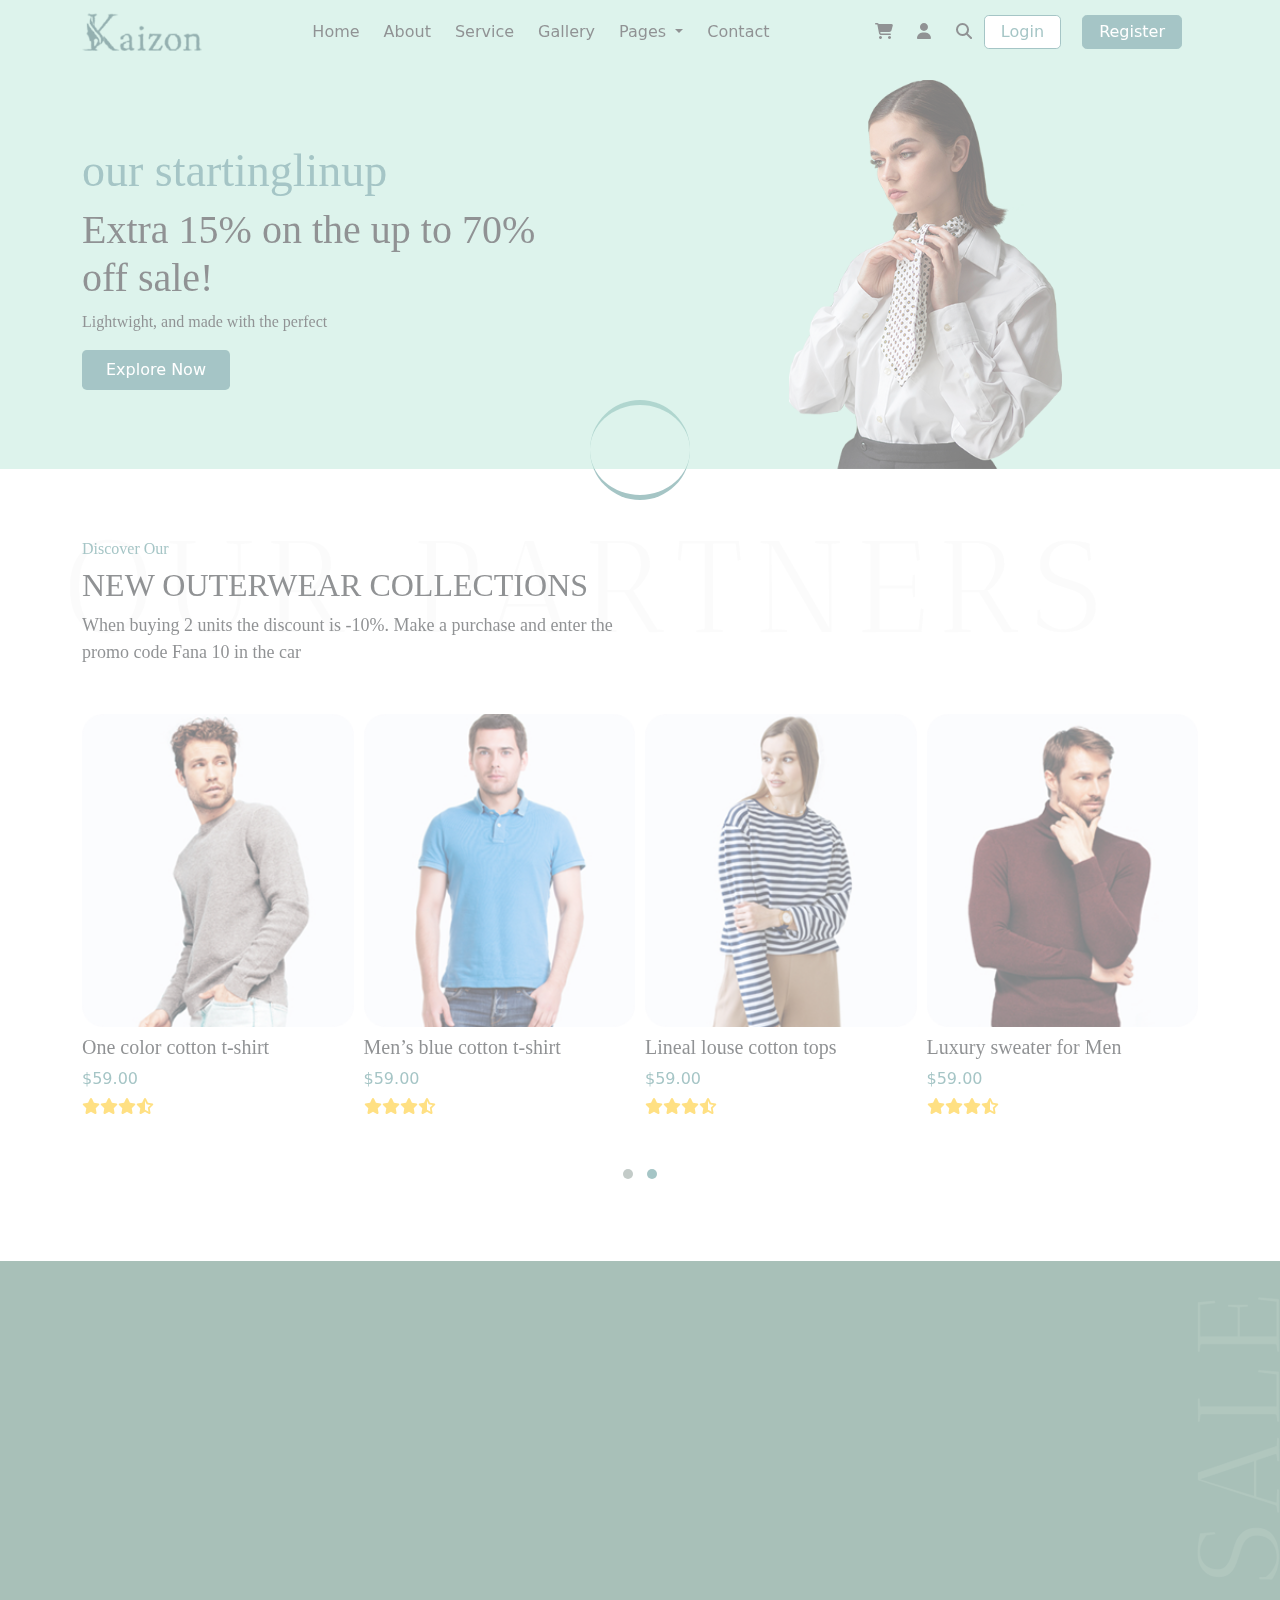
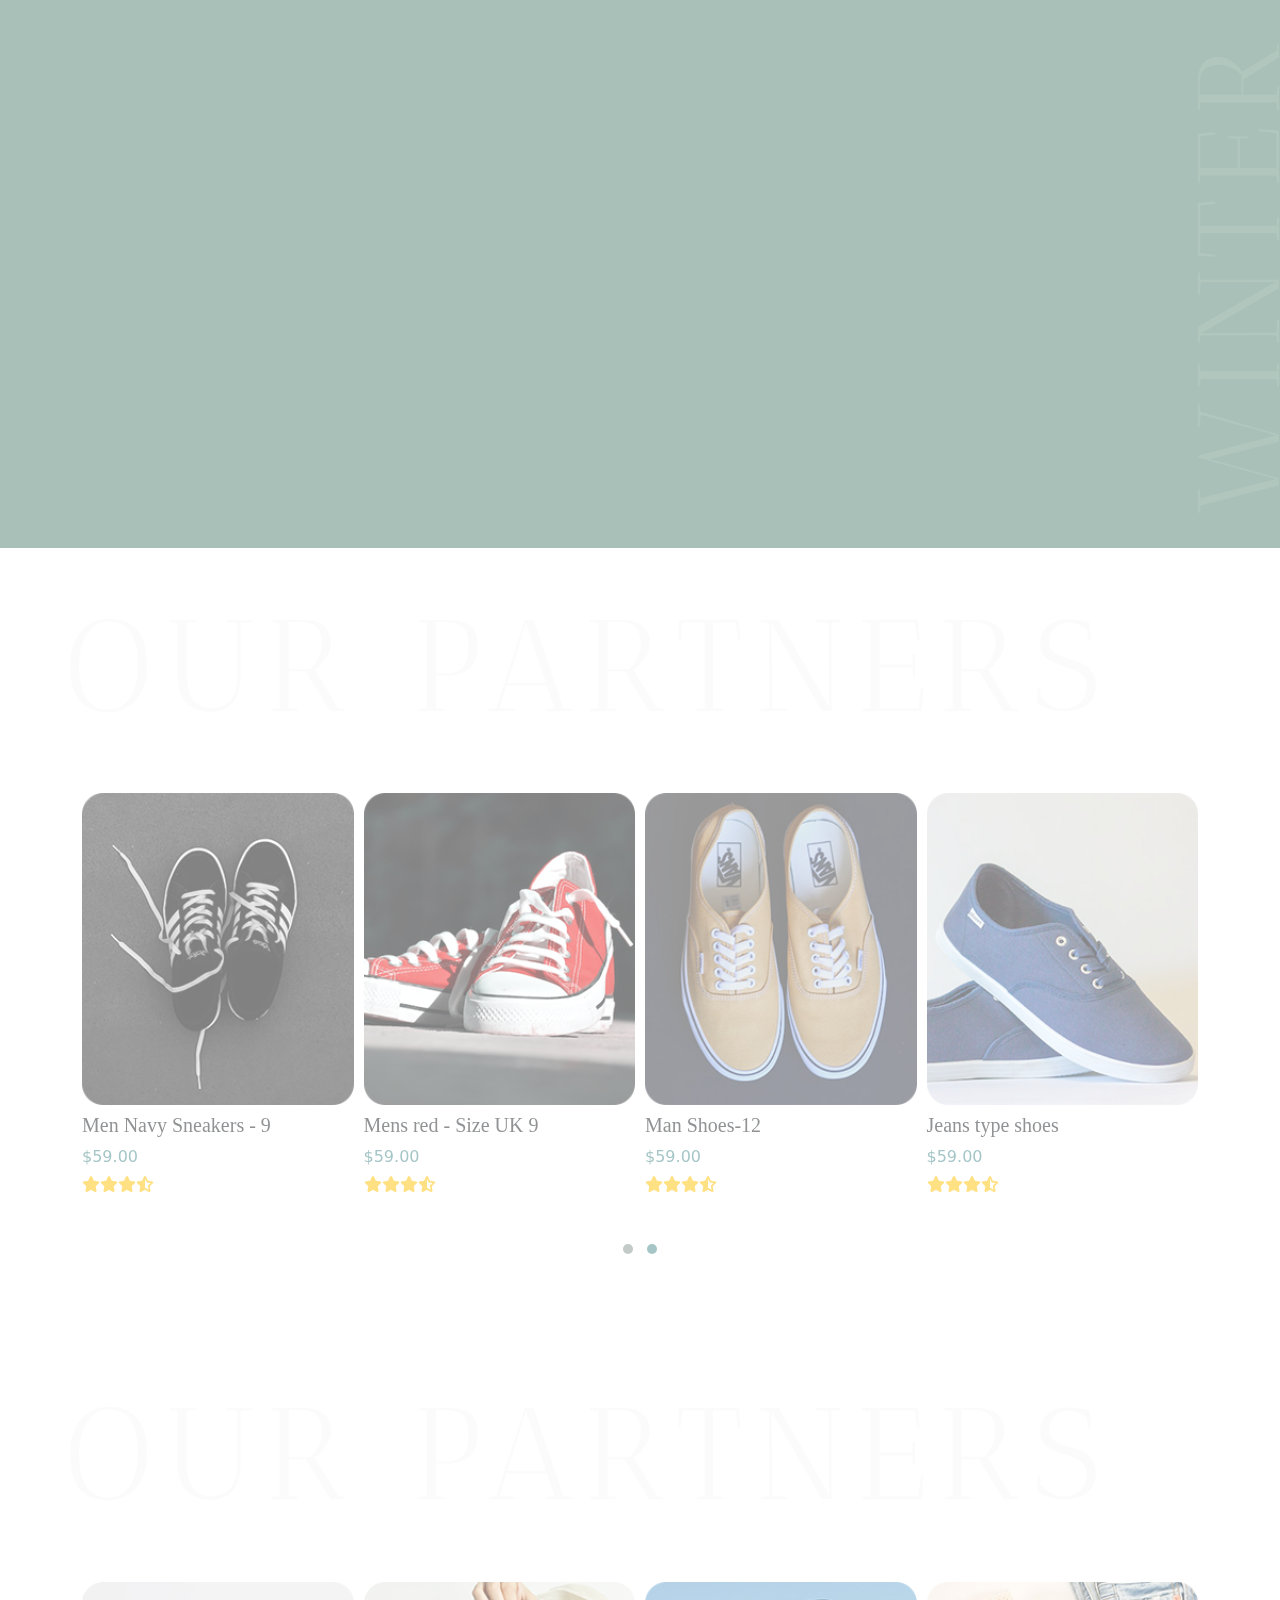
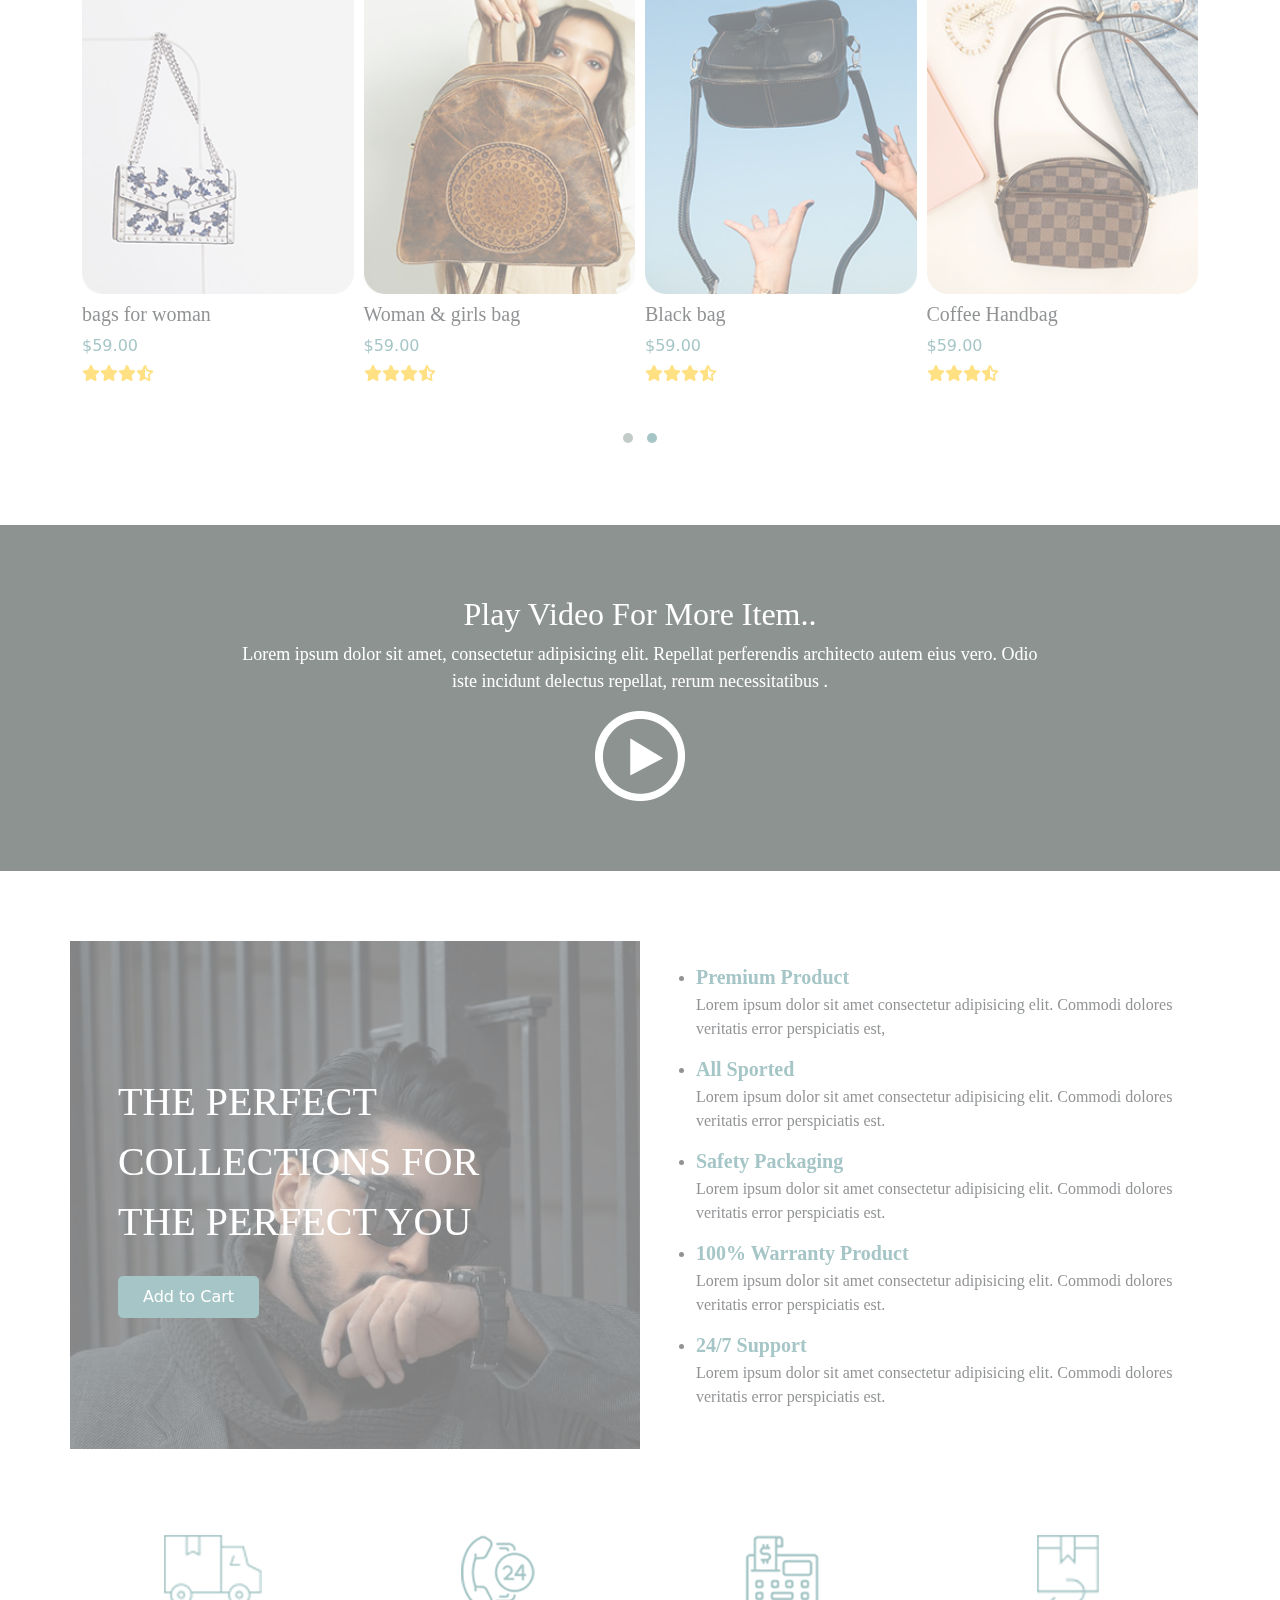
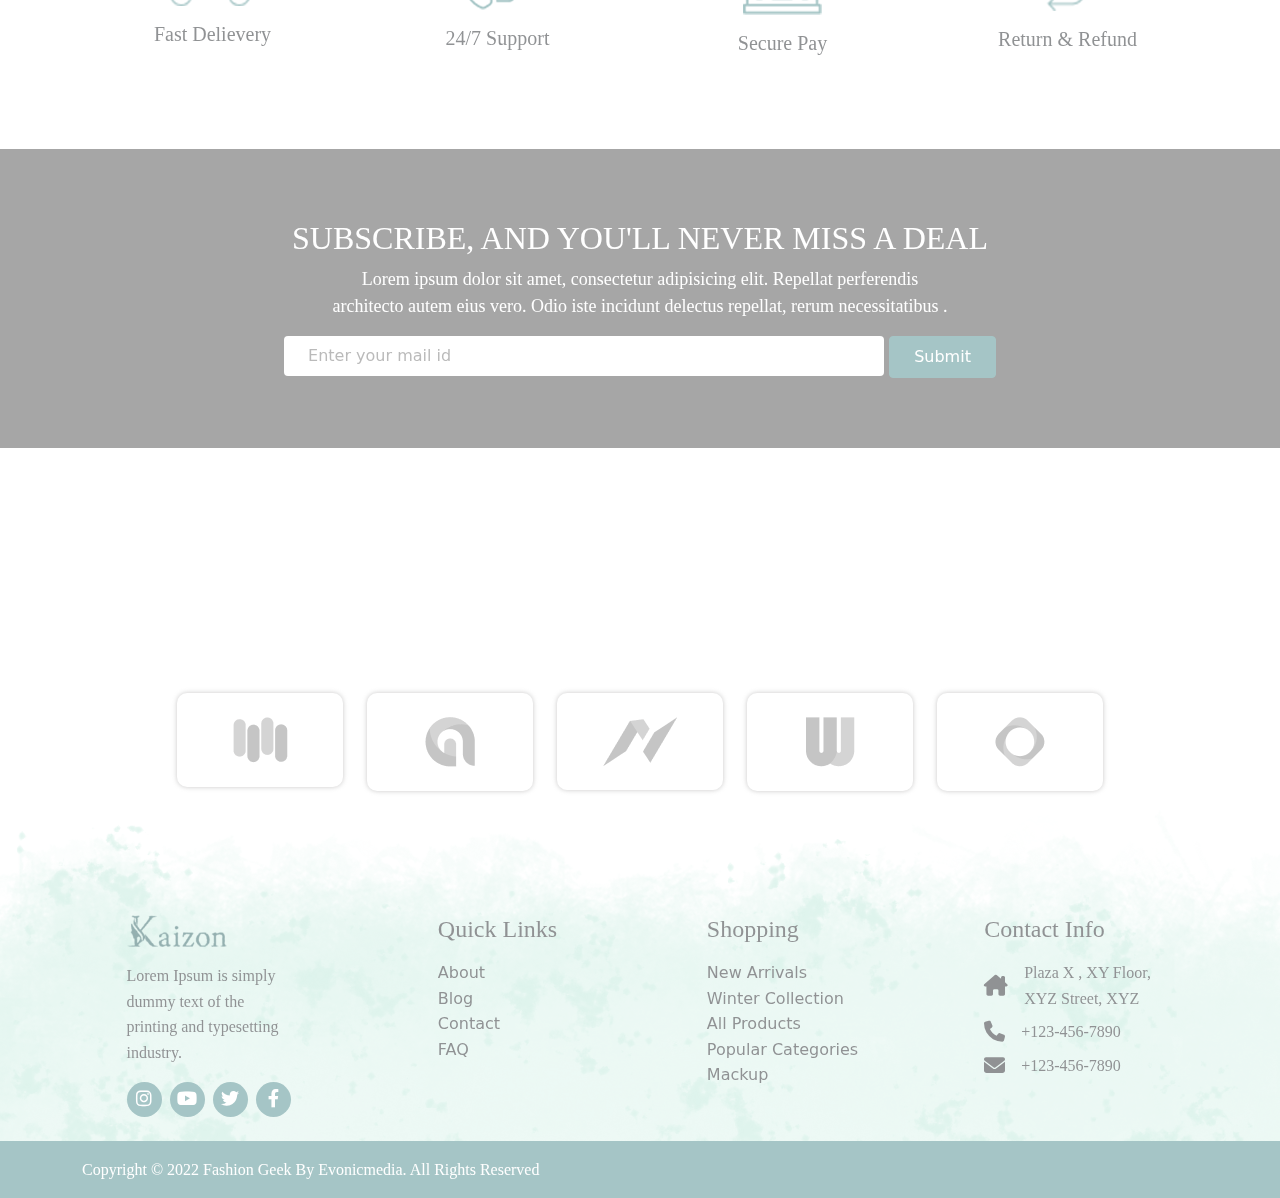
<file: index.html>
<!DOCTYPE html>
<html lang="en">

<head>
  <meta charset="UTF-8">
  <meta http-equiv="X-UA-Compatible" content="IE=edge">
  <meta name="viewport" content="width=device-width, initial-scale=1.0">
  <title>Kaizen Fashion</title>

  <!-- all css for icon -->
  <link rel="stylesheet" href="CSS/all.css">

  <!-- bootstrap css -->
  <link rel="stylesheet" href="CSS/bootstrap.css">

  <!--  owl carousel css -->
  <link rel="stylesheet" href="CSS/owl.carousel.css">

  <!-- owl theme default css -->
  <link rel="stylesheet" href="CSS/owl.theme.default.css">

  <!-- custom css -->
  <link rel="stylesheet" href="CSS/style.css">

  <!-- animate css -->
  <link rel="stylesheet" href="CSS/animate.min.css">

  <!-- media css -->
  <link rel="stylesheet" href="CSS/media.css">
</head>

<body>

  <div class="loader spinner"></div>

  <div class="main-class">
    <div class="banner-background">
      <header class="navbar navbar-expand-lg navbar-light py-2 wow animate__animated animate__fadeInDown animate-delay-5s">
        <div class="container">
          <a class="navbar-brand" href="#">
            <img src="image/logo (1).png" alt="Kaizen" width="120">
          </a>

          <button class="navbar-toggler text-white" type="button" data-bs-toggle="collapse"
            data-bs-target="#navbarSupportedContent" aria-controls="navbarSupportedContent" aria-expanded="false"
            aria-label="Toggle navigation">
            <span class="navbar-toggler-icon"></span>
          </button>
          <div class="collapse navbar-collapse" id="navbarSupportedContent">
            <ul class="navbar-nav me-auto mb-2 mb-lg-0 m-auto">
              <li class="nav-item px-1">
                <a class="nav-link active text-dark" aria-current="page" href="index.html">Home</a>
              </li>
              <li class="nav-item px-1">
                <a class="nav-link text-dark" href="about.html">About</a>
              </li>
              <li class="nav-item px-1">
                <a class="nav-link text-dark" href="services.html">Service</a>
              </li>
              <li class="nav-item px-1">
                <a class="nav-link text-dark" href="gallery.html">Gallery</a>
              </li>
              <li class="nav-item dropdown px-1">
                <a class="nav-link dropdown-toggle text-dark" href="#" id="navbarDropdown" role="button"
                  data-bs-toggle="dropdown" aria-expanded="false">
                  Pages
                </a>
                <ul class="dropdown-menu" aria-labelledby="navbarDropdown">
                  <li><a class="dropdown-item" href="accessories.html">Accessories</a></li>
                  <li><a class="dropdown-item" href="event.html">Event</a></li>
                  <li><a class="dropdown-item" href="delievery.html">Delievery</a></li>
                </ul>
              </li>
              <li class="nav-item px-1">
                <a class="nav-link text-dark" href="contact.html">Contact</a>
              </li>
            </ul>
          </div>

          <ul class="d-flex mb-0 list-unstyled icon">
            <li><a href="cart.html"><i class="fa-solid fa-cart-shopping text-dark"></i></a></li>
            <li><a href="#"><i class="fa-solid fa-user text-dark"></i></a></li>
            <li><a href="#"><i class="fa-solid fa-magnifying-glass text-dark"></i></a></li>
          </ul>

          <div>
            <button class="btn me-3 rounded-3 px-3 py-1 bg-white" data-bs-toggle="offcanvas" href="#offcanvasExample"
              role="button" aria-controls="offcanvasExample">Login</button>
            <button class="btn me-3 rounded-3 px-3 py-1">Register</button>
          </div>

        </div>
      </header>


      <div class="offcanvas offcanvas-end" tabindex="-1" id="offcanvasExample" aria-labelledby="offcanvasExampleLabel">
        <div class="offcanvas-header">
          <h2 class="offcanvas-title" id="offcanvasExampleLabel">Login</h2>
          <button type="button" class="btn-close text-reset" data-bs-dismiss="offcanvas" aria-label="Close"></button>
        </div>
        <div class="offcanvas-body pb-1">
          <div class="col-lg-12">
            <div class="w-100">
              <div class="login-form p-3 pt-4">
                <form>
                  <div class="form-head text-center pb-4">
                    <p>Don't have an account yet?
                      <a>Sign up for free</a>
                    </p>
                  </div>
                  <p>
                    <label class="d-block mb-2">Email</label>
                    <input type="email" placeholder="Email" class="border-0 py-2 px-3 w-100 rounded-3">
                  </p>
                  <p>
                    <label class="d-block mb-2">Password</label>
                    <input type="password" placeholder="Password" class="border-0 py-2 px-3 w-100 rounded-3">
                  </p>
                  <div class="check-box">
                    <p class="text-end">Forget password?</p>
                  </div>
                  <button type="submit" class="darkblue-bg w-100 text-white rounded-3 border-0 py-2 mb-3">
                    Login
                    <i class="fas fa-arrow-right"></i>
                  </button>
                  <span class="justify-content-center d-flex"> ........ or Login with ........ </span>
                  <ul class="row p-0 list-unstyled mt-3 justify-content-center">
                    <li class="rounded-circle text-center">
                      <a href="#">
                        <i class="fab fa-facebook-f text-white"></i>
                      </a>
                    </li>
                    <li class="rounded-circle text-center">
                      <a href="#">
                        <i class="fab fa-twitter"></i>
                      </a>
                    </li>
                  </ul>
                </form>
              </div>
            </div>
          </div>
        </div>
      </div>
<!-- 
      <div class="back">
        <center>
          <i class="fa fa-chevron-up position-fixed rounded-circle text-center text-white"></i>
        </center>
      </div> -->

      <section class="banner-background">
        <div class="container">
          <div class="row">
            <div class="col-lg-6 col-12 align-items-center d-flex my-3">
              <div class="w-100 text-center text-lg-start">
                <h3 class="wow animate__animated animate__fadeInLeft animate-delay-5s">our startinglinup</h3>
                <h1 class="wow animate__animated animate__fadeInRight animate-delay-5s">Extra 15% on
                  the up to 70% <br />
                  off sale!
                </h1>
                <p class="wow animate__animated animate__fadeInLeft">Lightwight, and made with the perfect</p>
                <button
                  class="btn me-3 border-0 rounded-3 py-2 px-4 wow animate__animated wow animate__animated animate__fadeInRight">Explore
                  Now</button>
              </div>
            </div>
            <div class="col-lg-6 align-items-center d-flex mt-3">
              <div class="w-100">
                <div class="d-flex justify-content-center">
                  <img src="image/person_2.png" alt="banner-image" class="img-fluid w-50">
                </div>
              </div>
            </div>
          </div>
        </div>
      </section>
    </div>


    <section class="padding70">
      <div class="container heading-bg">
        <div class="heading">
          <div class="col-lg-6 col-12 align-items-center d-flex">
            <div class="w-100 pb-5 text-md-start text-center">
              <h6 class="wow animate__animated animate__fadeInLeft">Discover Our</h6>
              <h2 class="wow animate__animated animate__fadeInLeft">NEW OUTERWEAR COLLECTIONS</h2>
              <p class="mb-0 wow animate__animated animate__fadeInRight">
                When buying 2 units the discount is -10%. Make a purchase and enter the promo code Fana 10 in the car
              </p>
            </div>
          </div>
        </div>
        <div class="owl-carousel owl-theme outwear-fashion">
          <div class="item">
            <div class="outwear position-relative">
              <img src="image/pic-5.png" alt="" class="img-fluid mb-2">
              <div class="cart">
                <div class="flex-column d-flex">
                  <a href="#" class="my-1"><i class="fa-solid fa-cart-shopping text-white"></i></a>
                  <a href="#" class="my-1"><i class="fa-regular fa-heart text-white"></i></a>
                  <a href="#" class="my-1"><i class="fa-solid fa-expand text-white"></i></a>
                </div>
              </div>
              <h5>One color cotton t-shirt</h5>
              <label class="pb-1">$59.00</label>
              <ul class="mb-1 list-unstyled d-flex">
                <li><i class="fa-solid fa-star text-warning"></i></li>
                <li><i class="fa-solid fa-star text-warning"></i></li>
                <li><i class="fa-solid fa-star text-warning"></i></li>
                <li><i class="fa-solid fa-star-half-stroke text-warning"></i></li>
              </ul>
            </div>
          </div>
          <div class="item">
            <div class="outwear position-relative">
              <img src="image/pic-6.png" alt="" class="img-fluid mb-2">
              <div class="cart">
                <div class="flex-column d-flex">
                  <a href="#" class="my-1"><i class="fa-solid fa-cart-shopping text-white"></i></a>
                  <a href="#" class="my-1"><i class="fa-regular fa-heart text-white"></i></a>
                  <a href="#" class="my-1"><i class="fa-solid fa-expand text-white"></i></a>
                </div>
              </div>
              <h5>Men’s blue cotton t-shirt</h5>
              <label class="pb-1">$59.00</label>
              <ul class="mb-1 list-unstyled d-flex">
                <li><i class="fa-solid fa-star text-warning"></i></li>
                <li><i class="fa-solid fa-star text-warning"></i></li>
                <li><i class="fa-solid fa-star text-warning"></i></li>
                <li><i class="fa-solid fa-star-half-stroke text-warning"></i></li>
              </ul>
            </div>
          </div>
          <div class="item">
            <div class="outwear position-relative">
              <img src="image/pic-7.png" alt="" class="img-fluid mb-2">
              <div class="cart">
                <div class="flex-column d-flex">
                  <a href="#" class="my-1"><i class="fa-solid fa-cart-shopping text-white"></i></a>
                  <a href="#" class="my-1"><i class="fa-regular fa-heart text-white"></i></a>
                  <a href="#" class="my-1"><i class="fa-solid fa-expand text-white"></i></a>
                </div>
              </div>
              <h5>Lineal louse cotton tops</h5>
              <label class="pb-1">$59.00</label>
              <ul class="mb-1 list-unstyled d-flex">
                <li><i class="fa-solid fa-star text-warning"></i></li>
                <li><i class="fa-solid fa-star text-warning"></i></li>
                <li><i class="fa-solid fa-star text-warning"></i></li>
                <li><i class="fa-solid fa-star-half-stroke text-warning"></i></li>
              </ul>
            </div>
          </div>
          <div class="item">
            <div class="outwear position-relative">
              <img src="image/pic-8.png" alt="" class="img-fluid mb-2">
              <div class="cart">
                <div class="flex-column d-flex">
                  <a href="#" class="my-1"><i class="fa-solid fa-cart-shopping text-white"></i></a>
                  <a href="#" class="my-1"><i class="fa-regular fa-heart text-white"></i></a>
                  <a href="#" class="my-1"><i class="fa-solid fa-expand text-white"></i></a>
                </div>
              </div>
              <h5>Luxury sweater for Men</h5>
              <label class="pb-1">$59.00</label>
              <ul class="mb-1 list-unstyled d-flex">
                <li><i class="fa-solid fa-star text-warning"></i></li>
                <li><i class="fa-solid fa-star text-warning"></i></li>
                <li><i class="fa-solid fa-star text-warning"></i></li>
                <li><i class="fa-solid fa-star-half-stroke text-warning"></i></li>
              </ul>
            </div>
          </div>
          <div class="item">
            <div class="outwear position-relative">
              <img src="image/pic-1.png" alt="" class="img-fluid mb-2">
              <div class="cart">
                <div class="flex-column d-flex">
                  <a href="#" class="my-1"><i class="fa-solid fa-cart-shopping text-white"></i></a>
                  <a href="#" class="my-1"><i class="fa-regular fa-heart text-white"></i></a>
                  <a href="#" class="my-1"><i class="fa-solid fa-expand text-white"></i></a>
                </div>
              </div>
              <h5>Pink Pants</h5>
              <label class="pb-1">$59.00</label>
              <ul class="mb-1 list-unstyled d-flex">
                <li><i class="fa-solid fa-star text-warning"></i></li>
                <li><i class="fa-solid fa-star text-warning"></i></li>
                <li><i class="fa-solid fa-star text-warning"></i></li>
                <li><i class="fa-solid fa-star-half-stroke text-warning"></i></li>
              </ul>
            </div>
          </div>
          <div class="item">
            <div class="outwear position-relative">
              <img src="image/pic-2.png" alt="" class="img-fluid mb-2">
              <div class="cart">
                <div class="flex-column d-flex">
                  <a href="#" class="my-1"><i class="fa-solid fa-cart-shopping text-white"></i></a>
                  <a href="#" class="my-1"><i class="fa-regular fa-heart text-white"></i></a>
                  <a href="#" class="my-1"><i class="fa-solid fa-expand text-white"></i></a>
                </div>
              </div>
              <h5>Pink Pants</h5>
              <label class="pb-1">$59.00</label>
              <ul class="mb-1 list-unstyled d-flex">
                <li><i class="fa-solid fa-star text-warning"></i></li>
                <li><i class="fa-solid fa-star text-warning"></i></li>
                <li><i class="fa-solid fa-star text-warning"></i></li>
                <li><i class="fa-solid fa-star-half-stroke text-warning"></i></li>
              </ul>
            </div>
          </div>
          <div class="item">
            <div class="outwear position-relative">
              <img src="image/pic-3.png" alt="" class="img-fluid mb-2">
              <div class="cart">
                <div class="flex-column d-flex">
                  <a href="#" class="my-1"><i class="fa-solid fa-cart-shopping text-white"></i></a>
                  <a href="#" class="my-1"><i class="fa-regular fa-heart text-white"></i></a>
                  <a href="#" class="my-1"><i class="fa-solid fa-expand text-white"></i></a>
                </div>
              </div>
              <h5>Pink Pants</h5>
              <label class="pb-1">$59.00</label>
              <ul class="mb-1 list-unstyled d-flex">
                <li><i class="fa-solid fa-star text-warning"></i></li>
                <li><i class="fa-solid fa-star text-warning"></i></li>
                <li><i class="fa-solid fa-star text-warning"></i></li>
                <li><i class="fa-solid fa-star-half-stroke text-warning"></i></li>
              </ul>
            </div>
          </div>
          <div class="item">
            <div class="outwear position-relative">
              <img src="image/pic-4.png" alt="" class="img-fluid mb-2">
              <div class="cart">
                <div class="flex-column d-flex">
                  <a href="#" class="my-1"><i class="fa-solid fa-cart-shopping text-white"></i></a>
                  <a href="#" class="my-1"><i class="fa-regular fa-heart text-white"></i></a>
                  <a href="#" class="my-1"><i class="fa-solid fa-expand text-white"></i></a>
                </div>
              </div>
              <h5>Pink Pants</h5>
              <label class="pb-1">$59.00</label>
              <ul class="mb-1 list-unstyled d-flex">
                <li><i class="fa-solid fa-star text-warning"></i></li>
                <li><i class="fa-solid fa-star text-warning"></i></li>
                <li><i class="fa-solid fa-star text-warning"></i></li>
                <li><i class="fa-solid fa-star-half-stroke text-warning"></i></li>
              </ul>
            </div>
          </div>
        </div>
      </div>
    </section>


    <section class="py-5 winter winter-bg overflow-hidden">
      <div class="container">
        <div class="row">
          <div class="col-lg-6 col-12 mb-3 wow animate__animated animate__backInUp">
            <div class="w-100 mb-5 text-md-start text-center heading">
              <h6 class="text-white wow animate__animated animate__fadeInLeft">EXPLORE OUR WINTER COLLECTION</h6>
              <h2 class="wow animate__animated animate__fadeInLeft">STAY COZY THIS WINTER</h2>
            </div>
          </div>
        </div>
        <div class="row">
          <div class="col-lg-4 col-md-6 col-12 my-3 wow animate__animated animate__fadeInLeft">
            <div class="w-100 text-end justify-content-center d-flex">
              <div>
                <img src="image/winter1.png" alt="" class="img-fluid">
                <h4 class="text-uppercase pt-3 fw-bold">New Arrials</h4>
                <p>
                  Lorem ipsum dolor sit amet, consectetur adipisicing elit. Nihil vel laudantium quam assumenda.
                </p>
              </div>
            </div>
          </div>
          <div class="col-lg-4 col-md-6 col-12 my-3 wow animate__animated animate__fadeInUp">
            <div class="w-100 text-end justify-content-center d-flex">
              <div>
                <h4 class="text-uppercase pt-3 fw-bold">Trending Collection</h4>
                <p>
                  Lorem ipsum dolor sit amet, consectetur adipisicing elit. Nihil vel laudantium quam assumenda.
                </p>
                <img src="image/winter2.png" alt="" class="img-fluid">
              </div>
            </div>
          </div>
          <div class="col-lg-4 col-md-6 col-12 my-3 wow animate__animated animate__fadeInRight">
            <div class="w-100 text-end">
              <img src="image/winter3.png" alt="" class="img-fluid">
              <h4 class="text-uppercase pt-3 fw-bold">Denim Collection</h4>
              <p>
                Lorem ipsum dolor sit amet, consectetur adipisicing elit. Nihil vel laudantium quam assumenda.
              </p>
            </div>
          </div>
        </div>
      </div>
    </section>


    <section class="padding70">
      <div class="container heading-bg">
        <div class="heading">
          <div class="col-lg-6 col-12 align-items-center d-flex">
            <div class="w-100 pb-5 text-md-start text-center">
              <h6 class="wow animate__animated animate__fadeInLeft">Discover Our</h6>
              <h2 class="wow animate__animated animate__fadeInLeft">NEW OUTERWEAR COLLECTIONS</h2>
              <p class="mb-0 wow animate__animated animate__fadeInRight">
                When buying 2 units the discount is -10%. Make a purchase and enter the promo code Fana 10 in the car
              </p>
            </div>
          </div>
        </div>
        <div class="owl-carousel owl-theme outwear-fashion">
          <div class="item">
            <div class="outwear position-relative">
              <img src="image/homeshoes1.png" alt="" class="img-fluid mb-2">
              <div class="cart">
                <div class="flex-column d-flex">
                  <a href="#" class="my-1"><i class="fa-solid fa-cart-shopping text-white"></i></a>
                  <a href="#" class="my-1"><i class="fa-regular fa-heart text-white"></i></a>
                  <a href="#" class="my-1"><i class="fa-solid fa-expand text-white"></i></a>
                </div>
              </div>
              <h5>Men Navy Sneakers - 9</h5>
              <label class="pb-1">$59.00</label>
              <ul class="mb-1 list-unstyled d-flex">
                <li><i class="fa-solid fa-star text-warning"></i></li>
                <li><i class="fa-solid fa-star text-warning"></i></li>
                <li><i class="fa-solid fa-star text-warning"></i></li>
                <li><i class="fa-solid fa-star-half-stroke text-warning"></i></li>
              </ul>
            </div>
          </div>
          <div class="item">
            <div class="outwear position-relative">
              <img src="image/homeshoes2.png" alt="" class="img-fluid mb-2">
              <div class="cart">
                <div class="flex-column d-flex">
                  <a href="#" class="my-1"><i class="fa-solid fa-cart-shopping text-white"></i></a>
                  <a href="#" class="my-1"><i class="fa-regular fa-heart text-white"></i></a>
                  <a href="#" class="my-1"><i class="fa-solid fa-expand text-white"></i></a>
                </div>
              </div>
              <h5>Mens red - Size UK 9</h5>
              <label class="pb-1">$59.00</label>
              <ul class="mb-1 list-unstyled d-flex">
                <li><i class="fa-solid fa-star text-warning"></i></li>
                <li><i class="fa-solid fa-star text-warning"></i></li>
                <li><i class="fa-solid fa-star text-warning"></i></li>
                <li><i class="fa-solid fa-star-half-stroke text-warning"></i></li>
              </ul>
            </div>
          </div>
          <div class="item">
            <div class="outwear position-relative">
              <img src="image/homeshoes3.png" alt="" class="img-fluid mb-2">
              <div class="cart">
                <div class="flex-column d-flex">
                  <a href="#" class="my-1"><i class="fa-solid fa-cart-shopping text-white"></i></a>
                  <a href="#" class="my-1"><i class="fa-regular fa-heart text-white"></i></a>
                  <a href="#" class="my-1"><i class="fa-solid fa-expand text-white"></i></a>
                </div>
              </div>
              <h5>Man Shoes-12</h5>
              <label class="pb-1">$59.00</label>
              <ul class="mb-1 list-unstyled d-flex">
                <li><i class="fa-solid fa-star text-warning"></i></li>
                <li><i class="fa-solid fa-star text-warning"></i></li>
                <li><i class="fa-solid fa-star text-warning"></i></li>
                <li><i class="fa-solid fa-star-half-stroke text-warning"></i></li>
              </ul>
            </div>
          </div>
          <div class="item">
            <div class="outwear position-relative">
              <img src="image/homeshoes4.png" alt="" class="img-fluid mb-2">
              <div class="cart">
                <div class="flex-column d-flex">
                  <a href="#" class="my-1"><i class="fa-solid fa-cart-shopping text-white"></i></a>
                  <a href="#" class="my-1"><i class="fa-regular fa-heart text-white"></i></a>
                  <a href="#" class="my-1"><i class="fa-solid fa-expand text-white"></i></a>
                </div>
              </div>
              <h5>Jeans type shoes</h5>
              <label class="pb-1">$59.00</label>
              <ul class="mb-1 list-unstyled d-flex">
                <li><i class="fa-solid fa-star text-warning"></i></li>
                <li><i class="fa-solid fa-star text-warning"></i></li>
                <li><i class="fa-solid fa-star text-warning"></i></li>
                <li><i class="fa-solid fa-star-half-stroke text-warning"></i></li>
              </ul>
            </div>
          </div>
          <div class="item">
            <div class="outwear position-relative">
              <img src="image/homeshoes5.png" alt="" class="img-fluid mb-2">
              <div class="cart">
                <div class="flex-column d-flex">
                  <a href="#" class="my-1"><i class="fa-solid fa-cart-shopping text-white"></i></a>
                  <a href="#" class="my-1"><i class="fa-regular fa-heart text-white"></i></a>
                  <a href="#" class="my-1"><i class="fa-solid fa-expand text-white"></i></a>
                </div>
              </div>
              <h5>Pink Pants</h5>
              <label class="pb-1">$59.00</label>
              <ul class="mb-1 list-unstyled d-flex">
                <li><i class="fa-solid fa-star text-warning"></i></li>
                <li><i class="fa-solid fa-star text-warning"></i></li>
                <li><i class="fa-solid fa-star text-warning"></i></li>
                <li><i class="fa-solid fa-star-half-stroke text-warning"></i></li>
              </ul>
            </div>
          </div>
          <div class="item">
            <div class="outwear position-relative">
              <img src="image/homeshoes6.png" alt="" class="img-fluid mb-2">
              <div class="cart">
                <div class="flex-column d-flex">
                  <a href="#" class="my-1"><i class="fa-solid fa-cart-shopping text-white"></i></a>
                  <a href="#" class="my-1"><i class="fa-regular fa-heart text-white"></i></a>
                  <a href="#" class="my-1"><i class="fa-solid fa-expand text-white"></i></a>
                </div>
              </div>
              <h5>Pink Pants</h5>
              <label class="pb-1">$59.00</label>
              <ul class="mb-1 list-unstyled d-flex">
                <li><i class="fa-solid fa-star text-warning"></i></li>
                <li><i class="fa-solid fa-star text-warning"></i></li>
                <li><i class="fa-solid fa-star text-warning"></i></li>
                <li><i class="fa-solid fa-star-half-stroke text-warning"></i></li>
              </ul>
            </div>
          </div>
          <div class="item">
            <div class="outwear position-relative">
              <img src="image/homeshoes7.png" alt="" class="img-fluid mb-2">
              <div class="cart">
                <div class="flex-column d-flex">
                  <a href="#" class="my-1"><i class="fa-solid fa-cart-shopping text-white"></i></a>
                  <a href="#" class="my-1"><i class="fa-regular fa-heart text-white"></i></a>
                  <a href="#" class="my-1"><i class="fa-solid fa-expand text-white"></i></a>
                </div>
              </div>
              <h5>Pink Pants</h5>
              <label class="pb-1">$59.00</label>
              <ul class="mb-1 list-unstyled d-flex">
                <li><i class="fa-solid fa-star text-warning"></i></li>
                <li><i class="fa-solid fa-star text-warning"></i></li>
                <li><i class="fa-solid fa-star text-warning"></i></li>
                <li><i class="fa-solid fa-star-half-stroke text-warning"></i></li>
              </ul>
            </div>
          </div>
        </div>
      </div>
    </section>


    <section class="padding70">
      <div class="container heading-bg">
        <div class="heading">
          <div class="col-lg-6 col-12 align-items-center d-flex">
            <div class="w-100 pb-5 text-md-start text-center">
              <h6 class="wow animate__animated animate__fadeInLeft">Discover Our</h6>
              <h2 class="wow animate__animated animate__fadeInLeft">NEW OUTERWEAR COLLECTIONS</h2>
              <p class="mb-0 wow animate__animated animate__fadeInRight">
                When buying 2 units the discount is -10%. Make a purchase and enter the promo code Fana 10 in the car
              </p>
            </div>
          </div>
        </div>
        <div class="owl-carousel owl-theme outwear-fashion">
          <div class="item">
            <div class="outwear position-relative">
              <img src="image/homebag5.png" alt="" class="img-fluid mb-2">
              <div class="cart">
                <div class="flex-column d-flex">
                  <a href="#" class="my-1"><i class="fa-solid fa-cart-shopping text-white"></i></a>
                  <a href="#" class="my-1"><i class="fa-regular fa-heart text-white"></i></a>
                  <a href="#" class="my-1"><i class="fa-solid fa-expand text-white"></i></a>
                </div>
              </div>
              <h5>bags for woman</h5>
              <label class="pb-1">$59.00</label>
              <ul class="mb-1 list-unstyled d-flex">
                <li><i class="fa-solid fa-star text-warning"></i></li>
                <li><i class="fa-solid fa-star text-warning"></i></li>
                <li><i class="fa-solid fa-star text-warning"></i></li>
                <li><i class="fa-solid fa-star-half-stroke text-warning"></i></li>
              </ul>
            </div>
          </div>
          <div class="item">
            <div class="outwear position-relative">
              <img src="image/homebag.png" alt="" class="img-fluid mb-2">
              <div class="cart">
                <div class="flex-column d-flex">
                  <a href="#" class="my-1"><i class="fa-solid fa-cart-shopping text-white"></i></a>
                  <a href="#" class="my-1"><i class="fa-regular fa-heart text-white"></i></a>
                  <a href="#" class="my-1"><i class="fa-solid fa-expand text-white"></i></a>
                </div>
              </div>
              <h5>Woman & girls bag</h5>
              <label class="pb-1">$59.00</label>
              <ul class="mb-1 list-unstyled d-flex">
                <li><i class="fa-solid fa-star text-warning"></i></li>
                <li><i class="fa-solid fa-star text-warning"></i></li>
                <li><i class="fa-solid fa-star text-warning"></i></li>
                <li><i class="fa-solid fa-star-half-stroke text-warning"></i></li>
              </ul>
            </div>
          </div>
          <div class="item">
            <div class="outwear position-relative">
              <img src="image/homebag3.png" alt="" class="img-fluid mb-2">
              <div class="cart">
                <div class="flex-column d-flex">
                  <a href="#" class="my-1"><i class="fa-solid fa-cart-shopping text-white"></i></a>
                  <a href="#" class="my-1"><i class="fa-regular fa-heart text-white"></i></a>
                  <a href="#" class="my-1"><i class="fa-solid fa-expand text-white"></i></a>
                </div>
              </div>
              <h5>Black bag</h5>
              <label class="pb-1">$59.00</label>
              <ul class="mb-1 list-unstyled d-flex">
                <li><i class="fa-solid fa-star text-warning"></i></li>
                <li><i class="fa-solid fa-star text-warning"></i></li>
                <li><i class="fa-solid fa-star text-warning"></i></li>
                <li><i class="fa-solid fa-star-half-stroke text-warning"></i></li>
              </ul>
            </div>
          </div>
          <div class="item">
            <div class="outwear position-relative">
              <img src="image/homebag4.png" alt="" class="img-fluid mb-2">
              <div class="cart">
                <div class="flex-column d-flex">
                  <a href="#" class="my-1"><i class="fa-solid fa-cart-shopping text-white"></i></a>
                  <a href="#" class="my-1"><i class="fa-regular fa-heart text-white"></i></a>
                  <a href="#" class="my-1"><i class="fa-solid fa-expand text-white"></i></a>
                </div>
              </div>
              <h5>Coffee Handbag</h5>
              <label class="pb-1">$59.00</label>
              <ul class="mb-1 list-unstyled d-flex">
                <li><i class="fa-solid fa-star text-warning"></i></li>
                <li><i class="fa-solid fa-star text-warning"></i></li>
                <li><i class="fa-solid fa-star text-warning"></i></li>
                <li><i class="fa-solid fa-star-half-stroke text-warning"></i></li>
              </ul>
            </div>
          </div>
          <div class="item">
            <div class="outwear position-relative">
              <img src="image/homebag1.png" alt="" class="img-fluid mb-2">
              <div class="cart">
                <div class="flex-column d-flex">
                  <a href="#" class="my-1"><i class="fa-solid fa-cart-shopping text-white"></i></a>
                  <a href="#" class="my-1"><i class="fa-regular fa-heart text-white"></i></a>
                  <a href="#" class="my-1"><i class="fa-solid fa-expand text-white"></i></a>
                </div>
              </div>
              <h5>Pink Pants</h5>
              <label class="pb-1">$59.00</label>
              <ul class="mb-1 list-unstyled d-flex">
                <li><i class="fa-solid fa-star text-warning"></i></li>
                <li><i class="fa-solid fa-star text-warning"></i></li>
                <li><i class="fa-solid fa-star text-warning"></i></li>
                <li><i class="fa-solid fa-star-half-stroke text-warning"></i></li>
              </ul>
            </div>
          </div>
          <div class="item">
            <div class="outwear position-relative">
              <img src="image/homebag6.png" alt="" class="img-fluid mb-2">
              <div class="cart">
                <div class="flex-column d-flex">
                  <a href="#" class="my-1"><i class="fa-solid fa-cart-shopping text-white"></i></a>
                  <a href="#" class="my-1"><i class="fa-regular fa-heart text-white"></i></a>
                  <a href="#" class="my-1"><i class="fa-solid fa-expand text-white"></i></a>
                </div>
              </div>
              <h5>Pink Pants</h5>
              <label class="pb-1">$59.00</label>
              <ul class="mb-1 list-unstyled d-flex">
                <li><i class="fa-solid fa-star text-warning"></i></li>
                <li><i class="fa-solid fa-star text-warning"></i></li>
                <li><i class="fa-solid fa-star text-warning"></i></li>
                <li><i class="fa-solid fa-star-half-stroke text-warning"></i></li>
              </ul>
            </div>
          </div>
        </div>
      </div>
    </section>


    <section class="video-bg">
      <div class="bg-color padding70">
        <div class="container">
          <div class="d-flex justify-content-center heading">
            <div class="max-w-800px w-100 text-center text-white">
              <h2>Play Video For More Item..</h2>
              <p>Lorem ipsum dolor sit amet, consectetur adipisicing elit. Repellat perferendis architecto autem eius
                vero. Odio iste incidunt delectus repellat, rerum necessitatibus .</p>
              <a href="https://www.youtube.com/embed/G-KDb1WRIr0">
                <img src="image/play.png" alt="">
              </a>
            </div>
          </div>
        </div>
      </div>
    </section>

    <!-- START : about us -->
    <section class="padding70">
      <div class="container">
        <div class="row">
          <div class="col-lg-6 col-12 about-bg d-flex align-items-center p-5">
            <div class="max-w-400px">
              <p class="fs-1 text-white mb-4">THE PERFECT COLLECTIONS FOR THE PERFECT YOU</p>
              <button class="btn rounded-3 px-4 py-2 justify-content-center d-flex">Add to Cart</button>
            </div>
          </div>
          <div class="col-lg-6 col-12 px-0 d-flex align-items-center">
            <div class="about h-100 py-4 px-4">
              <div class="mb-3">
                <ul class="mb-0">
                  <li>
                    <h5 class="mb-1">Premium Product</h5>
                    <p>Lorem ipsum dolor sit amet consectetur adipisicing elit. Commodi dolores veritatis error
                      perspiciatis
                      est,</p>
                  </li>
                  <li>
                    <h5 class="mb-1">All Sported</h5>
                    <p>Lorem ipsum dolor sit amet consectetur adipisicing elit. Commodi dolores veritatis error
                      perspiciatis
                      est.</p>
                  </li>
                  <li>
                    <h5 class="mb-1">Safety Packaging</h5>
                    <p>Lorem ipsum dolor sit amet consectetur adipisicing elit. Commodi dolores veritatis error
                      perspiciatis
                      est.</p>
                  </li>
                  <li>
                    <h5 class="mb-1">100% Warranty Product</h5>
                    <p>Lorem ipsum dolor sit amet consectetur adipisicing elit. Commodi dolores veritatis error
                      perspiciatis
                      est.</p>
                  </li>
                  <li>
                    <h5 class="mb-1">24/7 Support</h5>
                    <p class="mb-0">Lorem ipsum dolor sit amet consectetur adipisicing elit. Commodi dolores veritatis
                      error
                      perspiciatis
                      est.</p>
                  </li>
                </ul>
              </div>
            </div>
          </div>
        </div>
      </div>
    </section>
    <!-- END : about us -->

    <section class="padding70 pt-0">
      <div class="container">
        <div class="row">
          <div class="col-lg-3 col-6 my-3">
            <div class="w-100 text-center">
              <img src="image/delievery.png" alt="">
              <h5 class="mt-3">Fast Delievery</h5>
            </div>
          </div>
          <div class="col-lg-3 col-6 my-3">
            <div class="w-100 text-center">
              <img src="image/support.png" alt="">
              <h5 class="mt-3">24/7 Support</h5>
            </div>
          </div>
          <div class="col-lg-3 col-6 my-3">
            <div class="w-100 text-center">
              <img src="image/pay.png" alt="">
              <h5 class="mt-3">Secure Pay</h5>
            </div>
          </div>
          <div class="col-lg-3 col-6 my-3">
            <div class="w-100 text-center">
              <img src="image/return.png" alt="">
              <h5 class="mt-3">Return & Refund</h5>
            </div>
          </div>
        </div>
      </div>
    </section>

    <section class="subscribe">
      <div class="bg-color padding70">
        <div class="container">
          <div class="d-flex justify-content-center heading">
            <div class="max-w-800px w-100 text-center text-white">
              <h2>
                SUBSCRIBE, AND YOU'LL NEVER MISS A DEAL
              </h2>
              <p class="mb-3">Lorem ipsum dolor sit amet, consectetur adipisicing elit. Repellat perferendis <br />
                architecto autem eius
                vero. Odio iste incidunt delectus repellat, rerum necessitatibus .
              </p>
              <div>
                <input type="email" placeholder="Enter your mail id"
                  class="px-4 py-2 w-75 rounded-2 border-0 align-self-center" />
                <button class="btn rounded-2 px-4 py-2 align-self-center">Submit</button>
              </div>
            </div>
          </div>
        </div>
      </div>
    </section>


    <section class="paddingtop70">
      <div class="container">
        <div class="heading text-md-start text-center">
          <div class="col-lg-6 col-12 ">
            <div class="w-100 mb-5">
              <h6 class="wow animate__animated animate__fadeInLeft">Our Brands</h6>
              <h2 class="wow animate__animated animate__fadeInLeft">THE DESTINATION FOR ALL BRANDS
              </h2>
              <p class="wow animate__animated animate__fadeInRight">
                When buying 2 units the discount is -10%. Make a purchase and enter the promo code Fana 10
                in the car
              </p>
            </div>
          </div>
        </div>
        <div class="row d-flex justify-content-center">
          <div class="col-lg-2 col-sm-4 pb-3">
            <div class="w-100 brand justify-content-center d-flex py-4">
              <img src="image/Group-573-2.png" alt="">
            </div>
          </div>
          <div class="col-lg-2 col-sm-4 pb-3">
            <div class="w-100 brand justify-content-center d-flex py-4">
              <img src="image/Group-580-1 (1).png" alt="">
            </div>
          </div>
          <div class="col-lg-2 col-sm-4 pb-3">
            <div class="w-100 brand justify-content-center d-flex py-4">
              <img src="image/Group-581-1.png" alt="">
            </div>
          </div>
          <div class="col-lg-2 col-sm-4 pb-3">
            <div class="w-100 brand justify-content-center d-flex py-4">
              <img src="image/Group-582-2.png" alt="">
            </div>
          </div>
          <div class="col-lg-2 col-sm-4 pb-3">
            <div class="w-100 brand justify-content-center d-flex py-4">
              <img src="image/Group-584-1.png" alt="">
            </div>
          </div>
        </div>
      </div>
    </section>


    <footer class="overflow-hidden">
      <div class="footer-bg paddingtop pb-3">
        <div class="container footer">
          <div class="row">
            <div class="col-lg-3 col-sm-6 col-12 my-2">
              <div class="w-100 justify-content-ms-start justify-content-center d-flex">
                <div>
                  <a href="#"><img src="image/logo (1).png" alt="" width="100" class="mb-3"></a>
                  <p>
                    Lorem Ipsum is simply <br />
                    dummy text of the <br />
                    printing and typesetting <br />
                    industry.
                  </p>
                  <ul class="list-unstyled mb-0 d-flex">
                    <li class="footer-icon text-center me-2">
                      <i class="fa-brands fa-instagram text-white"></i>
                    </li>
                    <li class="footer-icon text-center me-2">
                      <i class="fa-brands fa-youtube text-white"></i>
                    </li>
                    <li class="footer-icon text-center me-2">
                      <i class="fa-brands fa-twitter text-white"></i>
                    </li>
                    <li class="footer-icon text-center me-2">
                      <i class="fa-brands fa-facebook-f text-white"></i>
                    </li>
                  </ul>
                </div>
              </div>
            </div>
            <div class="col-lg-3 col-sm-6 col-12 my-2">
              <div class="w-100 justify-content-ms-start justify-content-center d-flex">
                <div>
                  <h4 class="mb-3">
                    Quick Links
                  </h4>
                  <ul class="list-unstyled mb-0">
                    <li>About</li>
                    <li>Blog</li>
                    <li>Contact</li>
                    <li>FAQ</li>
                  </ul>
                </div>
              </div>
            </div>
            <div class="col-lg-3 col-sm-6 col-12 my-2">
              <div class="w-100 justify-content-ms-start justify-content-center d-flex">
                <div>
                  <h4 class="mb-3">
                    Shopping
                  </h4>
                  <ul class="list-unstyled mb-0">
                    <li>New Arrivals</li>
                    <li>Winter Collection</li>
                    <li>All Products</li>
                    <li>Popular Categories</li>
                    <li>Mackup</li>
                  </ul>
                </div>
              </div>
            </div>
            <div class="col-lg-3 col-sm-6 col-12 my-2">
              <div class="w-100 justify-content-ms-start justify-content-center d-flex">
                <div>
                  <h4 class="mb-3">
                    Contact Info
                  </h4>
                  <ul class="list-unstyled mb-0">
                    <li class="d-flex pb-2">
                      <i class="fa-solid fa-house-chimney pe-3 align-self-center"></i>
                      <p class="align-self-center mb-0">
                        Plaza X , XY Floor, <br />
                        XYZ Street, XYZ
                      </p>
                    </li>
                    <li class="d-flex pb-2">
                      <i class="fa-solid fa-phone pe-3 align-self-center"></i>
                      <p class="align-self-center mb-0">
                        +123-456-7890
                      </p>
                    </li>
                    <li class="d-flex pb-2">
                      <i class="fa-solid fa-envelope pe-3 align-self-center"></i>
                      <p class="align-self-center mb-0">
                        +123-456-7890
                      </p>
                    </li>
                  </ul>
                </div>
              </div>
            </div>
          </div>
        </div>
      </div>
      <div class="copyright text-white">
        <div class="container">
          <p class="mb-0 py-3">Copyright © 2022 Fashion Geek By Evonicmedia. All Rights Reserved</p>
        </div>
      </div>
    </footer>
  </div>

  <script src="JS/popper.js"></script>
  <script src="JS/bootstrap.min.js"></script>
  <script src="JS/jquery.min.js"></script>
  <script src="JS/owl.carousel.js"></script>
  <script src="JS/wow.js"></script>


  <script>
    new WOW().init();
  </script>

  <script>
    $(window).on("load", function () {
      $(".spinner").fadeOut(2000);
      $(".main-class").fadeIn(2000);
    });

    $(window).scroll(function () {
      if ($(window).scrollTop() >= 400) {
        $("header").addClass("sticky-header");
      };
      if ($(window).scrollTop() >= 80) {
        $(".back").fadeIn();
      }
      else {
        $(".back").fadeOut();
      }
      $(".back").click(function () {
        $("html,body").animate({ scrollTop: 0 }, 2000);
      });
    });
  </script>
  <script>
    $('.outwear-fashion').owlCarousel({
      loop: true,
      margin: 10,
      nav: true,
      responsive: {
        0: {
          items: 1
        },
        600: {
          items: 2
        },
        800: {
          items : 3
        },
        1000: {
          items: 4
        }
      }
    })
  </script>
</body>

</html>
</file>
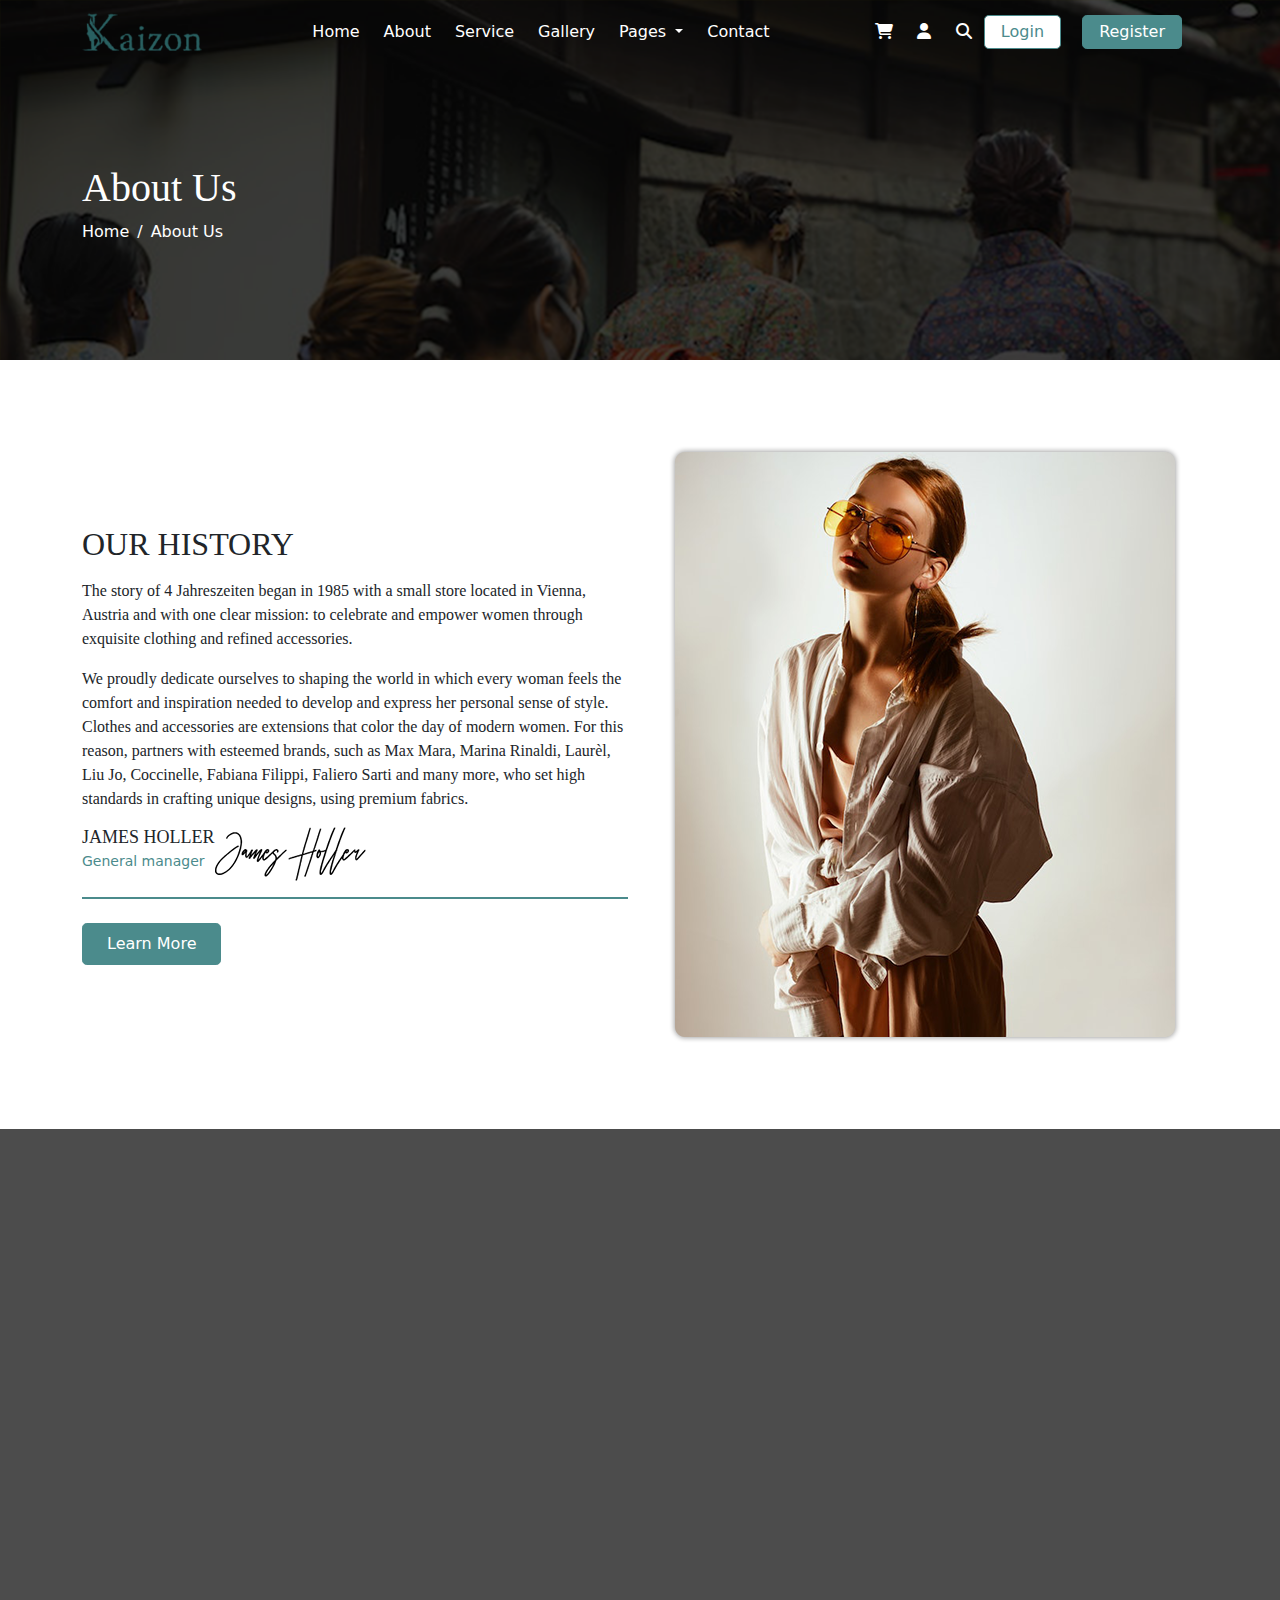
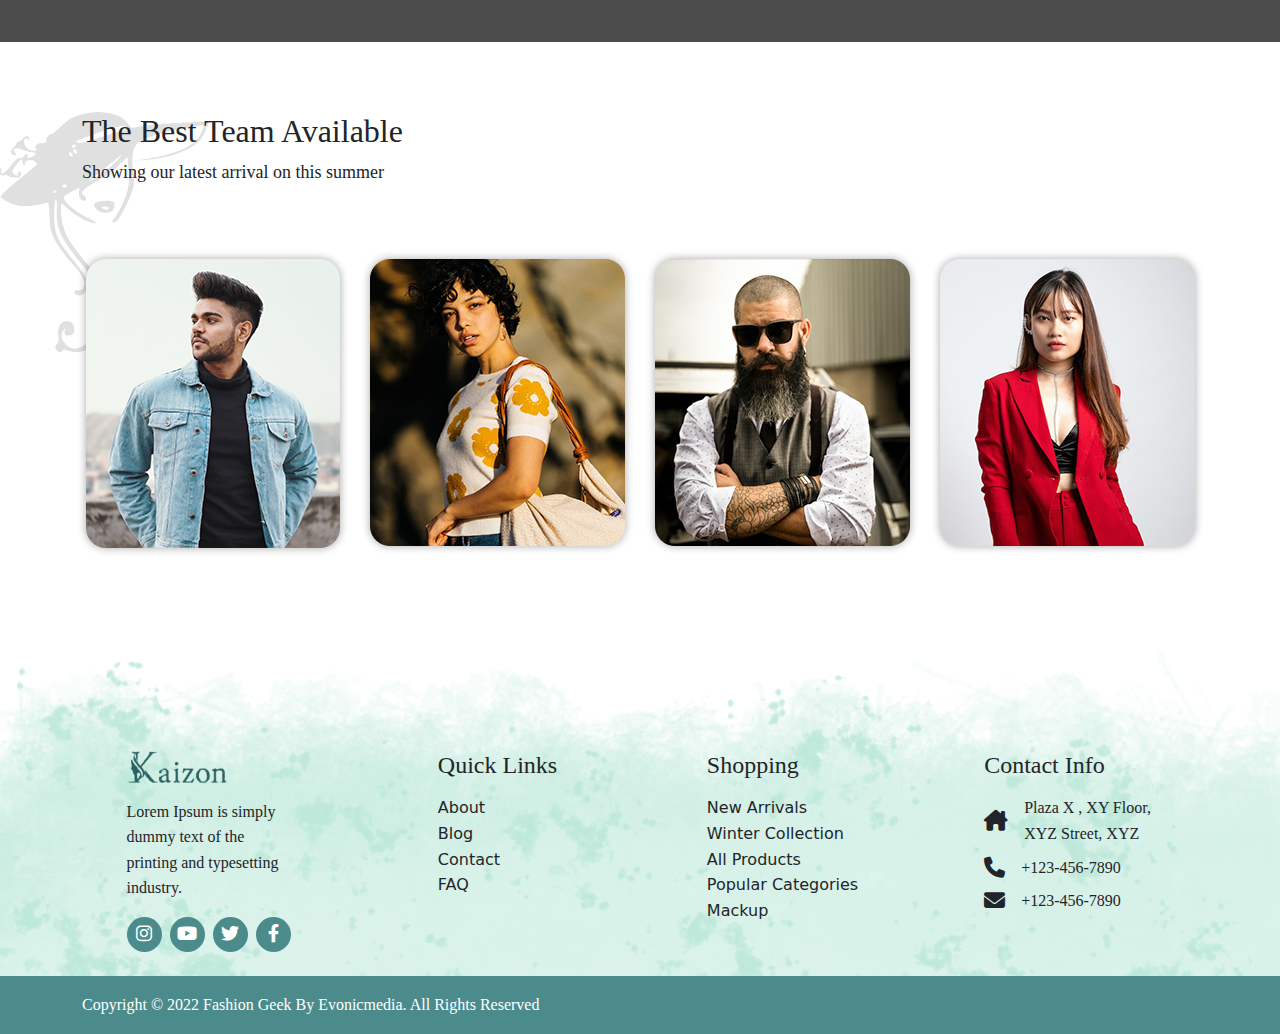
<file: about.html>
<!DOCTYPE html>
<html lang="en">

<head>
    <meta charset="UTF-8">
    <meta http-equiv="X-UA-Compatible" content="IE=edge">
    <meta name="viewport" content="width=device-width, initial-scale=1.0">
    <title>Kaizen Fashion</title>

    <!-- all css for icon -->
    <link rel="stylesheet" href="CSS/all.css">

    <!-- bootstrap css -->
    <link rel="stylesheet" href="CSS/bootstrap.css">

    <!--  owl carousel css -->
    <link rel="stylesheet" href="CSS/owl.carousel.css">

    <!-- owl theme default css -->
    <link rel="stylesheet" href="CSS/owl.theme.default.css">

    <!-- custom css -->
    <link rel="stylesheet" href="CSS/style.css">

    <!-- animate css -->
    <link rel="stylesheet" href="CSS/animate.min.css">

    <!-- media css -->
    <link rel="stylesheet" href="CSS/media.css">
</head>

<body>

    <div class="about-bg2">
        <header class="navbar navbar-expand-lg navbar-light py-2 wow animate__animated animate__fadeInDown">
            <div class="container">
                <a class="navbar-brand" href="#">
                    <img src="image/logo (1).png" alt="Kaizen" width="120">
                </a>

                <button class="navbar-toggler text-white" type="button" data-bs-toggle="collapse"
                    data-bs-target="#navbarSupportedContent" aria-controls="navbarSupportedContent"
                    aria-expanded="false" aria-label="Toggle navigation">
                    <span class="navbar-toggler-icon"></span>
                </button>
                <div class="collapse navbar-collapse" id="navbarSupportedContent">
                    <ul class="navbar-nav me-auto mb-2 mb-lg-0 m-auto">
                        <li class="nav-item px-1">
                            <a class="nav-link active text-white" aria-current="page" href="index.html">Home</a>
                        </li>
                        <li class="nav-item px-1">
                            <a class="nav-link text-white" href="about.html">About</a>
                        </li>
                        <li class="nav-item px-1">
                            <a class="nav-link text-white" href="services.html">Service</a>
                        </li>
                        <li class="nav-item px-1">
                            <a class="nav-link text-white" href="gallery.html">Gallery</a>
                        </li>
                        <li class="nav-item dropdown px-1">
                            <a class="nav-link dropdown-toggle text-white" href="#" id="navbarDropdown" role="button"
                                data-bs-toggle="dropdown" aria-expanded="false">
                                Pages
                            </a>
                            <ul class="dropdown-menu" aria-labelledby="navbarDropdown">
                                <li><a class="dropdown-item" href="accessories.html">Accessories</a></li>
                                <li><a class="dropdown-item" href="event.html">Event</a></li>
                                <li><a class="dropdown-item" href="delievery.html">Delievery</a></li>
                            </ul>
                        </li>
                        <li class="nav-item px-1">
                            <a class="nav-link text-white" href="contact.html">Contact</a>
                        </li>
                    </ul>
                </div>

                <ul class="d-flex mb-0 list-unstyled icon">
                    <li><a href="cart.html"><i class="fa-solid fa-cart-shopping text-white"></i></a></li>
                    <li><a href="#"><i class="fa-solid fa-user text-white"></i></a></li>
                    <li><a href="#"><i class="fa-solid fa-magnifying-glass text-white"></i></a></li>
                </ul>

                <div>
                    <button class="btn me-3 rounded-3 px-3 py-1 bg-white" data-bs-toggle="offcanvas"
                        href="#offcanvasExample" role="button" aria-controls="offcanvasExample">Login</button>
                    <button class="btn me-3 rounded-3 px-3 py-1">Register</button>
                </div>
            </div>
        </header>

        <div class="offcanvas offcanvas-end" tabindex="-1" id="offcanvasExample"
            aria-labelledby="offcanvasExampleLabel">
            <div class="offcanvas-header">
                <h2 class="offcanvas-title" id="offcanvasExampleLabel">Login</h2>
                <button type="button" class="btn-close text-reset" data-bs-dismiss="offcanvas"
                    aria-label="Close"></button>
            </div>
            <div class="offcanvas-body pb-1">
                <div class="col-lg-12">
                    <div class="w-100">
                        <div class="login-form p-3 pt-4">
                            <form>
                                <div class="form-head text-center pb-4">
                                    <p>Don't have an account yet?
                                        <a>Sign up for free</a>
                                    </p>
                                </div>
                                <p>
                                    <label class="d-block mb-2">Email</label>
                                    <input type="email" placeholder="Email" class="border-0 py-2 px-3 w-100 rounded-3">
                                </p>
                                <p>
                                    <label class="d-block mb-2">Password</label>
                                    <input type="password" placeholder="Password"
                                        class="border-0 py-2 px-3 w-100 rounded-3">
                                </p>
                                <div class="check-box">
                                    <p class="text-end">Forget password?</p>
                                </div>
                                <button type="submit" class="darkblue-bg w-100 text-white rounded-3 border-0 py-2 mb-3">
                                    Login
                                    <i class="fas fa-arrow-right"></i>
                                </button>
                                <span class="justify-content-center d-flex"> ........ or Login with ........ </span>
                                <ul class="row p-0 list-unstyled mt-3 justify-content-center">
                                    <li class="rounded-circle text-center">
                                        <a href="#">
                                            <i class="fab fa-facebook-f text-white"></i>
                                        </a>
                                    </li>
                                    <li class="rounded-circle text-center">
                                        <a href="#">
                                            <i class="fab fa-twitter"></i>
                                        </a>
                                    </li>
                                </ul>
                            </form>
                        </div>
                    </div>
                </div>
            </div>
        </div>

        <section class="padding100">
            <div class="container wow animate__animated animate__fadeInUp">
                <h1 class="text-white">About Us</h1>
                <ul class="list-unstyled d-flex text-white">
                    <li class="pe-2">
                        <a href="index.html" class="text-white">Home</a>
                    </li>
                    <li>/</li>
                    <li class="ps-2">
                        <a href="#" class="text-white">About Us</a>
                    </li>
                </ul>
            </div>
        </section>
    </div>

    <section class="padding70">
        <div class="container">
            <div class="row">
                <div class="col-lg-6 col-12 align-self-center my-3 wow animate__animated animate__fadeInLeft">
                    <div class="w-100 history justify-content-center d-flex">
                        <div>
                            <h2 class="text-uppercase mb-3">Our History</h2>
                            <p>The story of 4 Jahreszeiten began in 1985 with a small store
                                located in Vienna, Austria and with one clear mission: to
                                celebrate and empower women through exquisite clothing
                                and refined accessories.
                            </p>
                            <p>We proudly dedicate ourselves to shaping the world in which
                                every woman feels the comfort and inspiration needed to
                                develop and express her personal sense of style. Clothes and
                                accessories are extensions that color the day of modern
                                women. For this reason, partners with esteemed brands, such
                                as Max Mara, Marina Rinaldi, Laurèl, Liu Jo, Coccinelle,
                                Fabiana Filippi, Faliero Sarti and many more, who set high
                                standards in crafting unique designs, using premium fabrics.
                            </p>
                            <ul class="d-flex list-unstyled pb-3">
                                <li>
                                    <h5 class="mb-0 text-uppercase">james holler</h5>
                                    <label>General manager</label>
                                </li>
                                <li>
                                    <img src="image/signature.png" alt="">
                                </li>
                            </ul>

                            <button class="btn rounded-3 px-4 py-2 d-block mt-4">
                                Learn More
                            </button>
                        </div>
                    </div>
                </div>
                <div class="col-lg-6 col-12 align-self-center my-3 wow animate__animated animate__fadeInRight">
                    <div class="w-100 d-flex justify-content-center">
                        <img src="image/history.png" class="img-fluid">
                    </div>
                </div>
            </div>
        </div>
    </section>

    <section class="about-bg-2">
        <div class="bg-color padding70">
            <div class="container">
                <div class="row">
                    <div class="mb-4">
                        <h3 class="story position-relative wow animate__animated animate__fadeInLeft">Our Story</h3>
                        <p class="text-white wow animate__animated animate__fadeInRight">
                            Duis aute irure dolor in reprehenderit in voluptate velit esse cillum dolore eu fugiat nulla
                            pariatur. Excepteur sint occaecat cupidatat non proident, sunt in culpa qui officia deserunt
                            mollit anim id est laborum.
                        </p>
                    </div>
                    <div class="mb-4">
                        <h3 class="story position-relative wow animate__animated animate__fadeInLeft">Our Mission</h3>
                        <p class="text-white wow animate__animated animate__fadeInRight">
                            Excepteur sint occaecat cupidatat non proident, sunt in culpa qui officia deserunt mollit
                            anim
                            id est laborum. Sed ut perspiciatis unde omnis iste natus error sit voluptatem accusantium
                            doloremque laudantium, totam rem aperiam, eaque ipsa quae ab illo inventore veritatis et
                            quasi
                            architecto beatae vitae dicta sunt explicabo.
                        </p>
                    </div>
                    <div class="mb-4">
                        <h3 class="story position-relative wow animate__animated animate__fadeInLeft">Our Vision</h3>
                        <p class="mb-0 text-white wow animate__animated animate__fadeInRight">
                            Excepteur sint occaecat cupidatat non proident, sunt in culpa qui officia deserunt mollit
                            anim
                            id est laborum. Sed ut perspiciatis unde omnis iste natus error sit voluptatem accusantium
                            doloremque laudantium, totam rem aperiam, eaque ipsa quae ab illo inventore veritatis et
                            quasi
                            architecto beatae vitae dicta sunt explicabo.
                        </p>
                    </div>
                </div>
            </div>
        </div>
    </section>

    <section class="padding70">
        <div class="team-bg">
            <div class="container">
                <div class="heading">
                    <div class="col-md-6 col-12">
                        <div class="w-100 mb-5">
                            <h2>The Best Team Available</h2>
                            <p>
                                Showing our latest arrival on this summer
                            </p>
                        </div>
                    </div>
                </div>
                <div class="row">
                    <div class="col-lg-3 col-sm-6 col-12 my-3">
                        <div class="w-100 justify-content-center d-flex">
                            <img src="image/team.png" alt="">
                        </div>
                    </div>
                    <div class="col-lg-3 col-sm-6 col-12 my-3">
                        <div class="w-100 justify-content-center d-flex">
                            <img src="image/team-2.png" alt="">
                        </div>
                    </div>
                    <div class="col-lg-3 col-sm-6 col-12 my-3">
                        <div class="w-100 justify-content-center d-flex">
                            <img src="image/team-3.png" alt="">
                        </div>
                    </div>
                    <div class="col-lg-3 col-sm-6 col-12 my-3">
                        <div class="w-100 justify-content-center d-flex">
                            <img src="image/team4.png" alt="">
                        </div>
                    </div>
                </div>
            </div>
        </div>
    </section>


    <footer class="overflow-hidden">
        <div class="footer-bg paddingtop pb-3">
            <div class="container footer">
                <div class="row">
                    <div class="col-lg-3 col-sm-6 col-12 my-2">
                        <div class="w-100 justify-content-ms-start justify-content-center d-flex">
                            <div>
                                <a href="#"><img src="image/logo (1).png" alt="" width="100" class="mb-3"></a>
                                <p>
                                    Lorem Ipsum is simply <br />
                                    dummy text of the <br />
                                    printing and typesetting <br />
                                    industry.
                                </p>
                                <ul class="list-unstyled mb-0 d-flex">
                                    <li class="footer-icon text-center me-2">
                                        <i class="fa-brands fa-instagram text-white"></i>
                                    </li>
                                    <li class="footer-icon text-center me-2">
                                        <i class="fa-brands fa-youtube text-white"></i>
                                    </li>
                                    <li class="footer-icon text-center me-2">
                                        <i class="fa-brands fa-twitter text-white"></i>
                                    </li>
                                    <li class="footer-icon text-center me-2">
                                        <i class="fa-brands fa-facebook-f text-white"></i>
                                    </li>
                                </ul>
                            </div>
                        </div>
                    </div>
                    <div class="col-lg-3 col-sm-6 col-12 my-2">
                        <div class="w-100 justify-content-ms-start justify-content-center d-flex">
                            <div>
                                <h4 class="mb-3">
                                    Quick Links
                                </h4>
                                <ul class="list-unstyled mb-0">
                                    <li>About</li>
                                    <li>Blog</li>
                                    <li>Contact</li>
                                    <li>FAQ</li>
                                </ul>
                            </div>
                        </div>
                    </div>
                    <div class="col-lg-3 col-sm-6 col-12 my-2">
                        <div class="w-100 justify-content-ms-start justify-content-center d-flex">
                            <div>
                                <h4 class="mb-3">
                                    Shopping
                                </h4>
                                <ul class="list-unstyled mb-0">
                                    <li>New Arrivals</li>
                                    <li>Winter Collection</li>
                                    <li>All Products</li>
                                    <li>Popular Categories</li>
                                    <li>Mackup</li>
                                </ul>
                            </div>
                        </div>
                    </div>
                    <div class="col-lg-3 col-sm-6 col-12 my-2">
                        <div class="w-100 justify-content-ms-start justify-content-center d-flex">
                            <div>
                                <h4 class="mb-3">
                                    Contact Info
                                </h4>
                                <ul class="list-unstyled mb-0">
                                    <li class="d-flex pb-2">
                                        <i class="fa-solid fa-house-chimney pe-3 align-self-center"></i>
                                        <p class="align-self-center mb-0">
                                            Plaza X , XY Floor, <br />
                                            XYZ Street, XYZ
                                        </p>
                                    </li>
                                    <li class="d-flex pb-2">
                                        <i class="fa-solid fa-phone pe-3 align-self-center"></i>
                                        <p class="align-self-center mb-0">
                                            +123-456-7890
                                        </p>
                                    </li>
                                    <li class="d-flex pb-2">
                                        <i class="fa-solid fa-envelope pe-3 align-self-center"></i>
                                        <p class="align-self-center mb-0">
                                            +123-456-7890
                                        </p>
                                    </li>
                                </ul>
                            </div>
                        </div>
                    </div>
                </div>
            </div>
        </div>
        <div class="copyright text-white">
            <div class="container">
                <p class="mb-0 py-3">Copyright © 2022 Fashion Geek By Evonicmedia. All Rights Reserved</p>
            </div>
        </div>
    </footer>

    <script src="JS/popper.js"></script>
    <script src="JS/bootstrap.min.js"></script>
    <script src="JS/jquery.min.js"></script>
    <script src="JS/owl.carousel.js"></script>
    <script src="JS/wow.js"></script>

    <script>
        new WOW().init();
    </script>

    <script>
        $(window).scroll(function () {
            if ($(window).scrollTop() >= 400) {
                $("header").addClass("sticky-header");
            };
            if ($(window).scrollTop() >= 80) {
                $(".back").fadeIn();
            }
            else {
                $(".back").fadeOut();
            }
            $(".back").click(function () {
                $("html,body").animate({ scrollTop: 0 }, 2000);
            });
        });
    </script>
</body>

</html>
</file>
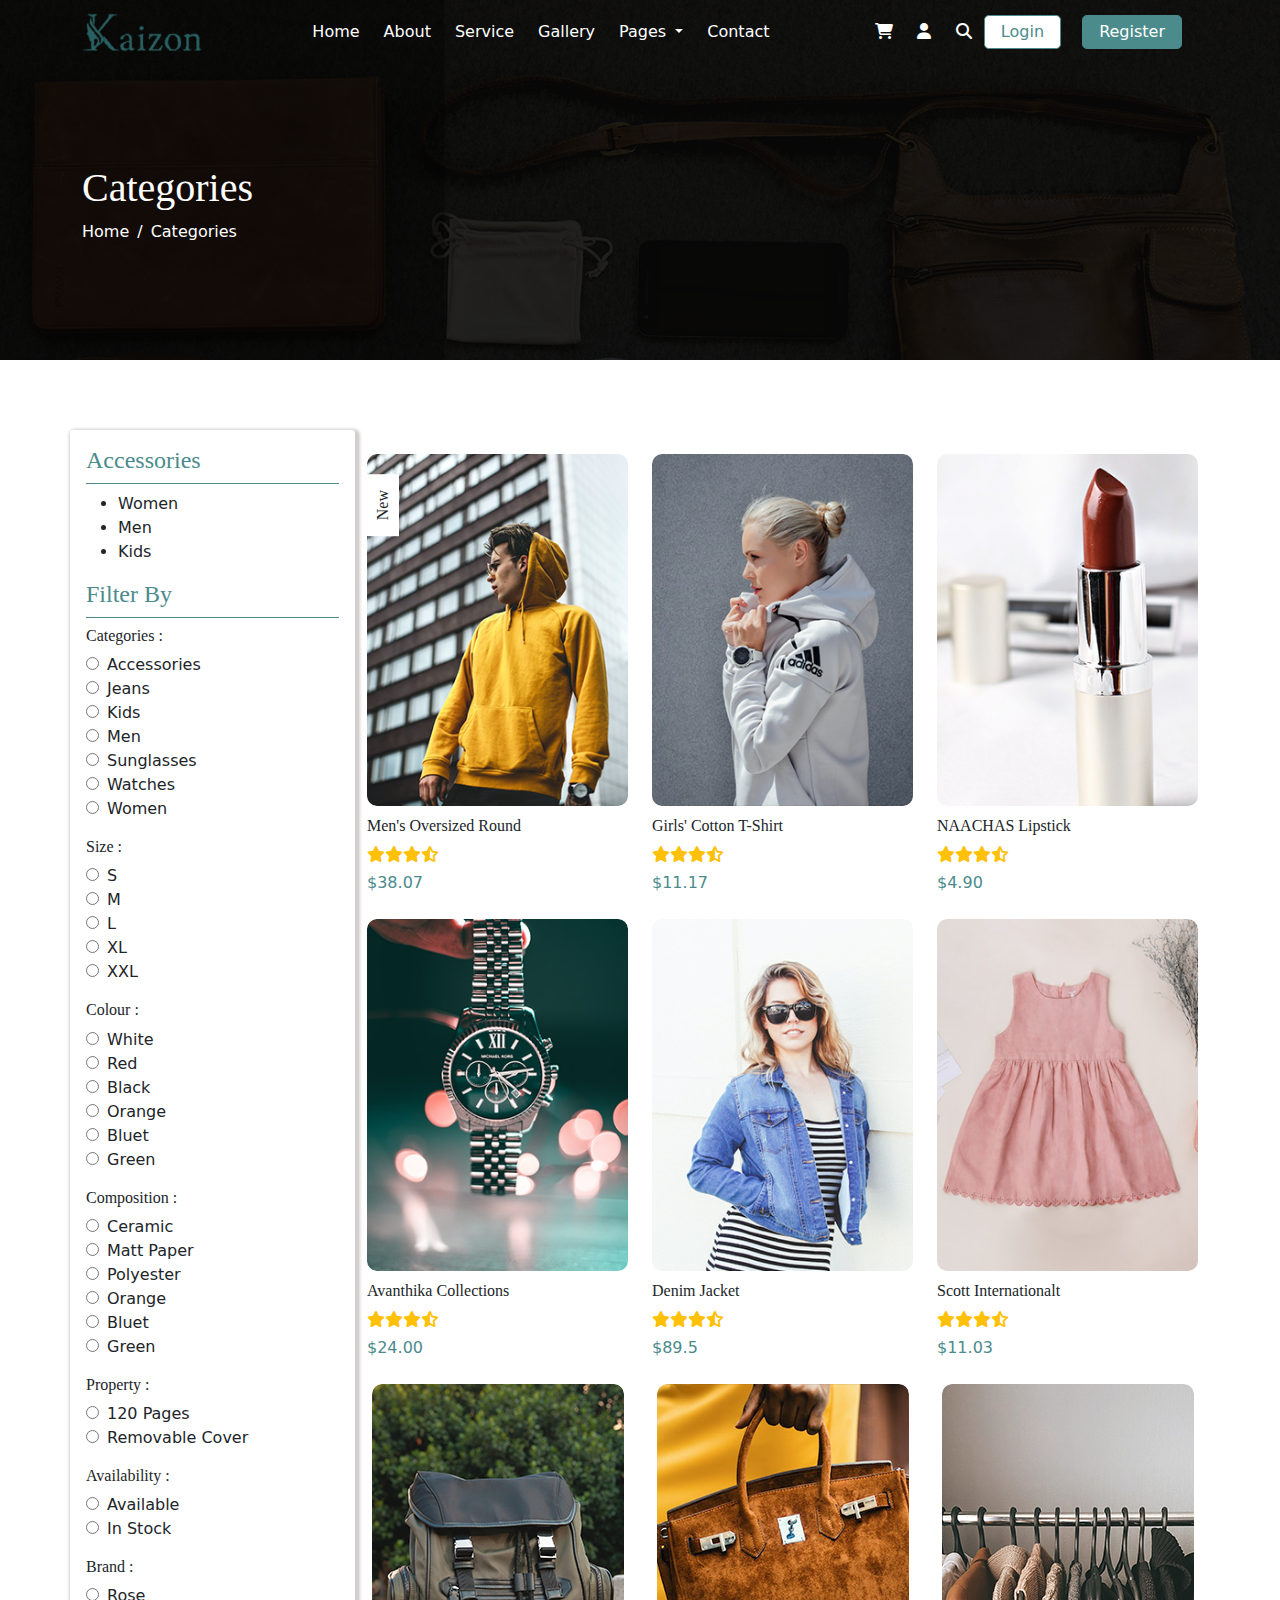
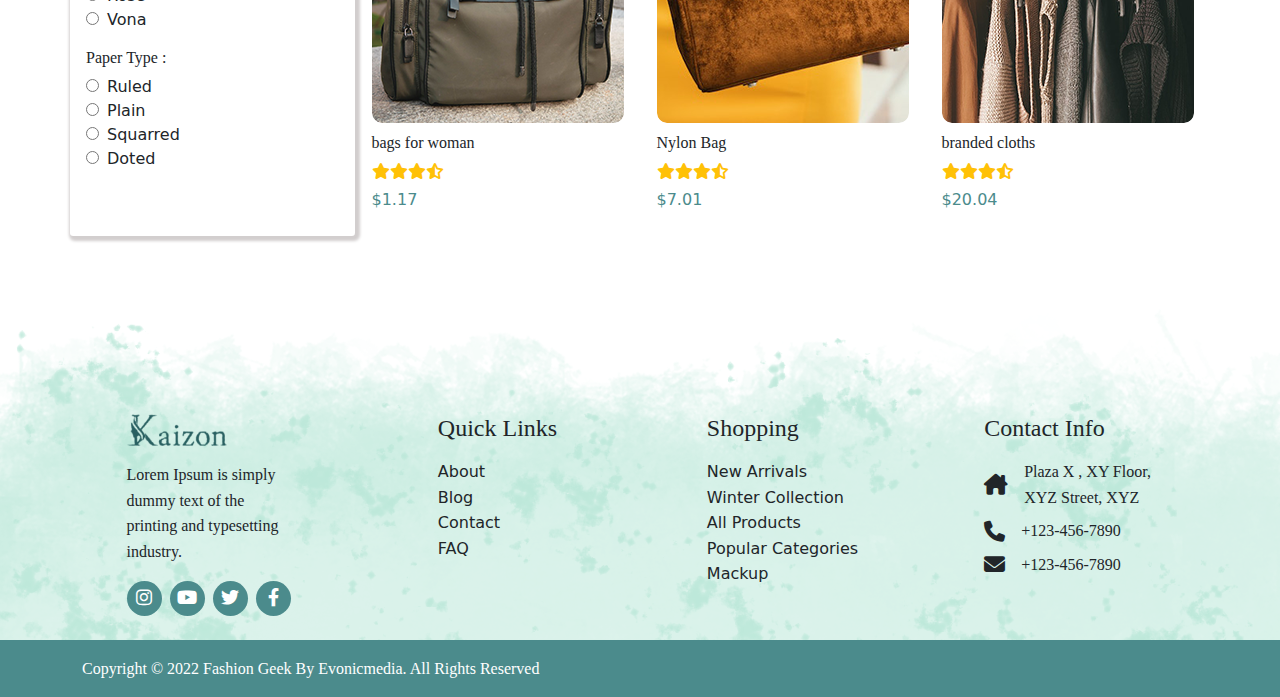
<file: accessories.html>
<!DOCTYPE html>
<html lang="en">

<head>
    <meta charset="UTF-8">
    <meta http-equiv="X-UA-Compatible" content="IE=edge">
    <meta name="viewport" content="width=device-width, initial-scale=1.0">
    <title>Kaizen Fashion</title>

    <!-- all css for icon -->
    <link rel="stylesheet" href="CSS/all.css">

    <!-- bootstrap css -->
    <link rel="stylesheet" href="CSS/bootstrap.css">

    <!--  owl carousel css -->
    <link rel="stylesheet" href="CSS/owl.carousel.css">

    <!-- owl theme default css -->
    <link rel="stylesheet" href="CSS/owl.theme.default.css">

    <!-- custom css -->
    <link rel="stylesheet" href="CSS/style.css">

    <!-- animate css -->
    <link rel="stylesheet" href="CSS/animate.min.css">

    <!-- media css -->
    <link rel="stylesheet" href="CSS/media.css">
</head>

<body>
    <div class="categories-bg">
        <header class="navbar navbar-expand-lg navbar-light py-2 wow animate__animated animate__fadeInDown">
            <div class="container">
                <a class="navbar-brand" href="#">
                    <img src="image/logo (1).png" alt="Kaizen" width="120">
                </a>

                <button class="navbar-toggler text-white" type="button" data-bs-toggle="collapse"
                    data-bs-target="#navbarSupportedContent" aria-controls="navbarSupportedContent"
                    aria-expanded="false" aria-label="Toggle navigation">
                    <span class="navbar-toggler-icon"></span>
                </button>
                <div class="collapse navbar-collapse" id="navbarSupportedContent">
                    <ul class="navbar-nav me-auto mb-2 mb-lg-0 m-auto">
                        <li class="nav-item px-1">
                            <a class="nav-link active text-white" aria-current="page" href="index.html">Home</a>
                        </li>
                        <li class="nav-item px-1">
                            <a class="nav-link text-white" href="about.html">About</a>
                        </li>
                        <li class="nav-item px-1">
                            <a class="nav-link text-white" href="services.html">Service</a>
                        </li>
                        <li class="nav-item px-1">
                            <a class="nav-link text-white" href="gallery.html">Gallery</a>
                        </li>
                        <li class="nav-item dropdown px-1">
                            <a class="nav-link dropdown-toggle text-white" href="#" id="navbarDropdown" role="button"
                                data-bs-toggle="dropdown" aria-expanded="false">
                                Pages
                            </a>
                            <ul class="dropdown-menu" aria-labelledby="navbarDropdown">
                                <li><a class="dropdown-item" href="accessories.html">Accessories</a></li>
                                <li><a class="dropdown-item" href="event.html">Event</a></li>
                                <li><a class="dropdown-item" href="delievery.html">Delievery</a></li>
                            </ul>
                        </li>
                        <li class="nav-item px-1">
                            <a class="nav-link text-white" href="contact.html">Contact</a>
                        </li>
                    </ul>
                </div>

                <ul class="d-flex mb-0 list-unstyled icon">
                    <li><a href="cart.html"><i class="fa-solid fa-cart-shopping text-white"></i></a></li>
                    <li><a href="#"><i class="fa-solid fa-user text-white"></i></a></li>
                    <li><a href="#"><i class="fa-solid fa-magnifying-glass text-white"></i></a></li>
                </ul>

                <div>
                    <button class="btn me-3 rounded-3 px-3 py-1 bg-white" data-bs-toggle="offcanvas"
                        href="#offcanvasExample" role="button" aria-controls="offcanvasExample">Login</button>
                    <button class="btn me-3 rounded-3 px-3 py-1">Register</button>
                </div>

            </div>
        </header>

        <div class="offcanvas offcanvas-end" tabindex="-1" id="offcanvasExample"
            aria-labelledby="offcanvasExampleLabel">
            <div class="offcanvas-header">
                <h2 class="offcanvas-title" id="offcanvasExampleLabel">Login</h2>
                <button type="button" class="btn-close text-reset" data-bs-dismiss="offcanvas"
                    aria-label="Close"></button>
            </div>
            <div class="offcanvas-body pb-1">
                <div class="col-lg-12">
                    <div class="w-100">
                        <div class="login-form p-3 pt-4">
                            <form>
                                <div class="form-head text-center pb-4">
                                    <p>Don't have an account yet?
                                        <a>Sign up for free</a>
                                    </p>
                                </div>
                                <p>
                                    <label class="d-block mb-2">Email</label>
                                    <input type="email" placeholder="Email" class="border-0 py-2 px-3 w-100 rounded-3">
                                </p>
                                <p>
                                    <label class="d-block mb-2">Password</label>
                                    <input type="password" placeholder="Password"
                                        class="border-0 py-2 px-3 w-100 rounded-3">
                                </p>
                                <div class="check-box">
                                    <p class="text-end">Forget password?</p>
                                </div>
                                <button type="submit" class="darkblue-bg w-100 text-white rounded-3 border-0 py-2 mb-3">
                                    Login
                                    <i class="fas fa-arrow-right"></i>
                                </button>
                                <span class="justify-content-center d-flex"> ........ or Login with ........ </span>
                                <ul class="row p-0 list-unstyled mt-3 justify-content-center">
                                    <li class="rounded-circle text-center">
                                        <a href="#">
                                            <i class="fab fa-facebook-f text-white"></i>
                                        </a>
                                    </li>
                                    <li class="rounded-circle text-center">
                                        <a href="#">
                                            <i class="fab fa-twitter"></i>
                                        </a>
                                    </li>
                                </ul>
                            </form>
                        </div>
                    </div>
                </div>
            </div>
        </div>

        <section class="padding100">
            <div class="container wow animate__animated animate__fadeInUp">
                <h1 class="text-white">Categories</h1>
                <ul class="list-unstyled d-flex text-white">
                    <li class="pe-2">
                        <a href="index.html" class="text-white">Home</a>
                    </li>
                    <li>/</li>
                    <li class="ps-2">
                        <a href="#" class="text-white">Categories</a>
                    </li>
                </ul>
            </div>
        </section>
    </div>


    <section class="padding70">
        <div class="container">
            <div class="row">
                <div class="col-lg-3 col-md-6 p-3 rounded-1 filter  wow animate__animated animate__fadeInLeft">
                    <div class="w-100">
                        <div>
                            <h4 class="pb-2">Accessories</h4>
                            <ul>
                                <li>Women</li>
                                <li>Men</li>
                                <li>Kids</li>
                            </ul>
                        </div>
                        <div>
                            <h4 class="pb-2">Filter By</h4>
                            <div class="mt-2">
                                <h6>Categories : </h6>
                                <ul class="list-unstyled">
                                    <li>
                                        <input type="radio" value="Accessories" class="me-2">Accessories
                                    </li>
                                    <li>
                                        <input type="radio" value="Jeans" class="me-2">Jeans
                                    </li>
                                    <li>
                                        <input type="radio" value="Kids" class="me-2">Kids
                                    </li>
                                    <li>
                                        <input type="radio" value="Men" class="me-2">Men
                                    </li>
                                    <li>
                                        <input type="radio" value="Sunglasses" class="me-2">Sunglasses
                                    </li>
                                    <li>
                                        <input type="radio" value="Watches" class="me-2">Watches
                                    </li>
                                    <li>
                                        <input type="radio" value="Women" class="me-2">Women
                                    </li>
                                </ul>
                            </div>
                            <div class="mt-2">
                                <h6>Size : </h6>
                                <ul class="list-unstyled">
                                    <li>
                                        <input type="radio" value="S" class="me-2">S
                                    </li>
                                    <li>
                                        <input type="radio" value="M" class="me-2">M
                                    </li>
                                    <li>
                                        <input type="radio" value="L" class="me-2">L
                                    </li>
                                    <li>
                                        <input type="radio" value="XL" class="me-2">XL
                                    </li>
                                    <li>
                                        <input type="radio" value="XXL" class="me-2">XXL
                                    </li>
                                </ul>
                            </div>
                            <div class="mt-2">
                                <h6>Colour : </h6>
                                <ul class="list-unstyled">
                                    <li>
                                        <input type="radio" value="White" class="me-2">White
                                    </li>
                                    <li>
                                        <input type="radio" value="Red" class="me-2">Red
                                    </li>
                                    <li>
                                        <input type="radio" value="Black" class="me-2">Black
                                    </li>
                                    <li>
                                        <input type="radio" value="Orange" class="me-2">Orange
                                    </li>
                                    <li>
                                        <input type="radio" value="Bluet" class="me-2">Bluet
                                    </li>
                                    <li>
                                        <input type="radio" value="Green" class="me-2">Green
                                    </li>
                                </ul>
                            </div>
                            <div class="mt-2">
                                <h6>Composition : </h6>
                                <ul class="list-unstyled">
                                    <li>
                                        <input type="radio" value="Ceramic" class="me-2">Ceramic
                                    </li>
                                    <li>
                                        <input type="radio" value="Matt Paper" class="me-2">Matt Paper
                                    </li>
                                    <li>
                                        <input type="radio" value="Polyester" class="me-2">Polyester
                                    </li>
                                    <li>
                                        <input type="radio" value="Orange" class="me-2">Orange
                                    </li>
                                    <li>
                                        <input type="radio" value="Bluet" class="me-2">Bluet
                                    </li>
                                    <li>
                                        <input type="radio" value="Green" class="me-2">Green
                                    </li>
                                </ul>
                            </div>
                            <div class="mt-2">
                                <h6>Property : </h6>
                                <ul class="list-unstyled">
                                    <li>
                                        <input type="radio" value="120 Pages" class="me-2">120 Pages
                                    </li>
                                    <li>
                                        <input type="radio" value="Removable Cover" class="me-2">Removable Cover
                                    </li>
                                </ul>
                            </div>
                            <div class="mt-2">
                                <h6>Availability : </h6>
                                <ul class="list-unstyled">
                                    <li>
                                        <input type="radio" value="Available" class="me-2">Available
                                    </li>
                                    <li>
                                        <input type="radio" value="In Stock" class="me-2">In Stock
                                    </li>
                                </ul>
                            </div>
                            <div class="mt-2">
                                <h6>Brand : </h6>
                                <ul class="list-unstyled">
                                    <li>
                                        <input type="radio" value="Rose" class="me-2">Rose
                                    </li>
                                    <li>
                                        <input type="radio" value="Vona" class="me-2">Vona
                                    </li>
                                </ul>
                            </div>
                            <div class="mt-2">
                                <h6>Paper Type : </h6>
                                <ul class="list-unstyled">
                                    <li>
                                        <input type="radio" value="Ruled" class="me-2">Ruled
                                    </li>
                                    <li>
                                        <input type="radio" value="Plain" class="me-2">Plain
                                    </li>
                                    <li>
                                        <input type="radio" value="Squarred" class="me-2">Squarred
                                    </li>
                                    <li>
                                        <input type="radio" value="Doted" class="me-2">Doted
                                    </li>
                                </ul>
                            </div>
                        </div>
                    </div>
                </div>
                <div class="col-lg-3 col-sm-6 col-12 filtering wow animate__animated animate__fadeInRight">
                    <div class="w-100">
                        <div class="my-4 justify-content-center d-flex">
                            <div>
                                <div class="position-relative outwear">
                                    <img src="image/img1.png" alt="" class="img-fluid">
                                    <div class="new position-absolute left-0 bg-white">
                                        <p class="mb-0 py-1 px-3 d-flex left-0">New</p>
                                    </div>
                                    <div class="cart">
                                        <div class="flex-column d-flex">
                                          <a href="#" class="my-1"><i class="fa-solid fa-cart-shopping text-white"></i></a>
                                          <a href="#" class="my-1"><i class="fa-regular fa-heart text-white"></i></a>
                                          <a href="#" class="my-1"><i class="fa-solid fa-expand text-white"></i></a>
                                        </div>
                                    </div>
                                </div>
                                <h6>Men's Oversized Round</h6>
                                <ul class="mb-1 list-unstyled d-flex">
                                    <li><i class="fa-solid fa-star text-warning"></i></li>
                                    <li><i class="fa-solid fa-star text-warning"></i></li>
                                    <li><i class="fa-solid fa-star text-warning"></i></li>
                                    <li><i class="fa-solid fa-star-half-stroke text-warning"></i></li>
                                </ul>
                                <label>$38.07</label>
                            </div>
                        </div>
                        <div class="my-4 justify-content-center d-flex">
                            <div class="position-relative outwear">
                                <img src="image/img5.png" alt="" class="img-fluid">
                                <div class="cart">
                                    <div class="flex-column d-flex">
                                      <a href="#" class="my-1"><i class="fa-solid fa-cart-shopping text-white"></i></a>
                                      <a href="#" class="my-1"><i class="fa-regular fa-heart text-white"></i></a>
                                      <a href="#" class="my-1"><i class="fa-solid fa-expand text-white"></i></a>
                                    </div>
                                  </div>
                                <h6>Avanthika Collections</h6>
                                <ul class="mb-1 list-unstyled d-flex">
                                    <li><i class="fa-solid fa-star text-warning"></i></li>
                                    <li><i class="fa-solid fa-star text-warning"></i></li>
                                    <li><i class="fa-solid fa-star text-warning"></i></li>
                                    <li><i class="fa-solid fa-star-half-stroke text-warning"></i></li>
                                </ul>
                                <label>$24.00</label>
                            </div>
                        </div>
                        <div class="my-4 justify-content-center d-flex">
                            <div class="position-relative outwear">
                                <img src="image/5.png" alt="" class="img-fluid">
                                <div class="cart">
                                    <div class="flex-column d-flex">
                                      <a href="#" class="my-1"><i class="fa-solid fa-cart-shopping text-white"></i></a>
                                      <a href="#" class="my-1"><i class="fa-regular fa-heart text-white"></i></a>
                                      <a href="#" class="my-1"><i class="fa-solid fa-expand text-white"></i></a>
                                    </div>
                                  </div>
                                <h6>bags for woman</h6>
                                <ul class="mb-1 list-unstyled d-flex">
                                    <li><i class="fa-solid fa-star text-warning"></i></li>
                                    <li><i class="fa-solid fa-star text-warning"></i></li>
                                    <li><i class="fa-solid fa-star text-warning"></i></li>
                                    <li><i class="fa-solid fa-star-half-stroke text-warning"></i></li>
                                </ul>
                                <label>$1.17</label>
                            </div>
                        </div>
                    </div>
                </div>
                <div class="col-lg-3 col-sm-6 col-12 filtering wow animate__animated animate__fadeInRight">
                    <div class="w-100">
                        <div class="my-4 justify-content-center d-flex">
                            <div class="position-relative outwear">
                                <img src="image/img2.png" alt="" class="img-fluid">
                                <div class="cart">
                                    <div class="flex-column d-flex">
                                      <a href="#" class="my-1"><i class="fa-solid fa-cart-shopping text-white"></i></a>
                                      <a href="#" class="my-1"><i class="fa-regular fa-heart text-white"></i></a>
                                      <a href="#" class="my-1"><i class="fa-solid fa-expand text-white"></i></a>
                                    </div>
                                  </div>
                                <h6>Girls' Cotton T-Shirt </h6>
                                <ul class="mb-1 list-unstyled d-flex">
                                    <li><i class="fa-solid fa-star text-warning"></i></li>
                                    <li><i class="fa-solid fa-star text-warning"></i></li>
                                    <li><i class="fa-solid fa-star text-warning"></i></li>
                                    <li><i class="fa-solid fa-star-half-stroke text-warning"></i></li>
                                </ul>
                                <label>$11.17</label>
                            </div>
                        </div>
                        <div class="my-4 justify-content-center d-flex">
                            <div class="position-relative outwear">
                                <img src="image/img7.png" alt="" class="img-fluid">
                                <div class="cart">
                                    <div class="flex-column d-flex">
                                      <a href="#" class="my-1"><i class="fa-solid fa-cart-shopping text-white"></i></a>
                                      <a href="#" class="my-1"><i class="fa-regular fa-heart text-white"></i></a>
                                      <a href="#" class="my-1"><i class="fa-solid fa-expand text-white"></i></a>
                                    </div>
                                  </div>
                                <h6>Denim Jacket</h6>
                                <ul class="mb-1 list-unstyled d-flex">
                                    <li><i class="fa-solid fa-star text-warning"></i></li>
                                    <li><i class="fa-solid fa-star text-warning"></i></li>
                                    <li><i class="fa-solid fa-star text-warning"></i></li>
                                    <li><i class="fa-solid fa-star-half-stroke text-warning"></i></li>
                                </ul>
                                <label>$89.5</label>
                            </div>
                        </div>
                        <div class="my-4 justify-content-center d-flex">
                            <div class="position-relative outwear">
                                <img src="image/d.png" alt="" class="img-fluid">
                                <div class="cart">
                                    <div class="flex-column d-flex">
                                      <a href="#" class="my-1"><i class="fa-solid fa-cart-shopping text-white"></i></a>
                                      <a href="#" class="my-1"><i class="fa-regular fa-heart text-white"></i></a>
                                      <a href="#" class="my-1"><i class="fa-solid fa-expand text-white"></i></a>
                                    </div>
                                  </div>
                                <h6>Nylon Bag</h6>
                                <ul class="mb-1 list-unstyled d-flex">
                                    <li><i class="fa-solid fa-star text-warning"></i></li>
                                    <li><i class="fa-solid fa-star text-warning"></i></li>
                                    <li><i class="fa-solid fa-star text-warning"></i></li>
                                    <li><i class="fa-solid fa-star-half-stroke text-warning"></i></li>
                                </ul>
                                <label>$7.01</label>
                            </div>
                        </div>
                    </div>
                </div>
                <div class="col-lg-3 col-sm-6 col-12 filtering  wow animate__animated animate__fadeInRight">
                    <div class="w-100">
                        <div class="my-4 justify-content-center d-flex">
                            <div class="position-relative outwear">
                                <img src="image/img4.png" alt="" class="img-fluid">
                                <div class="cart">
                                    <div class="flex-column d-flex">
                                      <a href="#" class="my-1"><i class="fa-solid fa-cart-shopping text-white"></i></a>
                                      <a href="#" class="my-1"><i class="fa-regular fa-heart text-white"></i></a>
                                      <a href="#" class="my-1"><i class="fa-solid fa-expand text-white"></i></a>
                                    </div>
                                  </div>
                                <h6>NAACHAS Lipstick</h6>
                                <ul class="mb-1 list-unstyled d-flex">
                                    <li><i class="fa-solid fa-star text-warning"></i></li>
                                    <li><i class="fa-solid fa-star text-warning"></i></li>
                                    <li><i class="fa-solid fa-star text-warning"></i></li>
                                    <li><i class="fa-solid fa-star-half-stroke text-warning"></i></li>
                                </ul>
                                <label>$4.90</label>
                            </div>
                        </div>
                        <div class="my-4 justify-content-center d-flex">
                            <div class="position-relative outwear">
                                <img src="image/img6.png" alt="" class="img-fluid">
                                <div class="cart">
                                    <div class="flex-column d-flex">
                                      <a href="#" class="my-1"><i class="fa-solid fa-cart-shopping text-white"></i></a>
                                      <a href="#" class="my-1"><i class="fa-regular fa-heart text-white"></i></a>
                                      <a href="#" class="my-1"><i class="fa-solid fa-expand text-white"></i></a>
                                    </div>
                                  </div>
                                <h6>Scott Internationalt</h6>
                                <ul class="mb-1 list-unstyled d-flex">
                                    <li><i class="fa-solid fa-star text-warning"></i></li>
                                    <li><i class="fa-solid fa-star text-warning"></i></li>
                                    <li><i class="fa-solid fa-star text-warning"></i></li>
                                    <li><i class="fa-solid fa-star-half-stroke text-warning"></i></li>
                                </ul>
                                <label>$11.03</label>
                            </div>
                        </div>
                        <div class="my-4 justify-content-center d-flex">
                            <div class="position-relative outwear">
                                <img src="image/s.png" alt="" class="img-fluid">
                                <div class="cart">
                                    <div class="flex-column d-flex">
                                      <a href="#" class="my-1"><i class="fa-solid fa-cart-shopping text-white"></i></a>
                                      <a href="#" class="my-1"><i class="fa-regular fa-heart text-white"></i></a>
                                      <a href="#" class="my-1"><i class="fa-solid fa-expand text-white"></i></a>
                                    </div>
                                  </div>
                                <h6>branded cloths</h6>
                                <ul class="mb-1 list-unstyled d-flex">
                                    <li><i class="fa-solid fa-star text-warning"></i></li>
                                    <li><i class="fa-solid fa-star text-warning"></i></li>
                                    <li><i class="fa-solid fa-star text-warning"></i></li>
                                    <li><i class="fa-solid fa-star-half-stroke text-warning"></i></li>
                                </ul>
                                <label>$20.04</label>
                            </div>
                        </div>
                    </div>
                </div>
            </div>
        </div>
    </section>

    <footer class="overflow-hidden">
        <div class="footer-bg paddingtop pb-3">
            <div class="container footer">
                <div class="row">
                    <div class="col-lg-3 col-sm-6 col-12 my-2">
                        <div class="w-100 justify-content-ms-start justify-content-center d-flex">
                            <div>
                                <a href="#"><img src="image/logo (1).png" alt="" width="100" class="mb-3"></a>
                                <p>
                                    Lorem Ipsum is simply <br />
                                    dummy text of the <br />
                                    printing and typesetting <br />
                                    industry.
                                </p>
                                <ul class="list-unstyled mb-0 d-flex">
                                    <li class="footer-icon text-center me-2">
                                        <i class="fa-brands fa-instagram text-white"></i>
                                    </li>
                                    <li class="footer-icon text-center me-2">
                                        <i class="fa-brands fa-youtube text-white"></i>
                                    </li>
                                    <li class="footer-icon text-center me-2">
                                        <i class="fa-brands fa-twitter text-white"></i>
                                    </li>
                                    <li class="footer-icon text-center me-2">
                                        <i class="fa-brands fa-facebook-f text-white"></i>
                                    </li>
                                </ul>
                            </div>
                        </div>
                    </div>
                    <div class="col-lg-3 col-sm-6 col-12 my-2">
                        <div class="w-100 justify-content-ms-start justify-content-center d-flex">
                            <div>
                                <h4 class="mb-3">
                                    Quick Links
                                </h4>
                                <ul class="list-unstyled mb-0">
                                    <li>About</li>
                                    <li>Blog</li>
                                    <li>Contact</li>
                                    <li>FAQ</li>
                                </ul>
                            </div>
                        </div>
                    </div>
                    <div class="col-lg-3 col-sm-6 col-12 my-2">
                        <div class="w-100 justify-content-ms-start justify-content-center d-flex">
                            <div>
                                <h4 class="mb-3">
                                    Shopping
                                </h4>
                                <ul class="list-unstyled mb-0">
                                    <li>New Arrivals</li>
                                    <li>Winter Collection</li>
                                    <li>All Products</li>
                                    <li>Popular Categories</li>
                                    <li>Mackup</li>
                                </ul>
                            </div>
                        </div>
                    </div>
                    <div class="col-lg-3 col-sm-6 col-12 my-2">
                        <div class="w-100 justify-content-ms-start justify-content-center d-flex">
                            <div>
                                <h4 class="mb-3">
                                    Contact Info
                                </h4>
                                <ul class="list-unstyled mb-0">
                                    <li class="d-flex pb-2">
                                        <i class="fa-solid fa-house-chimney pe-3 align-self-center"></i>
                                        <p class="align-self-center mb-0">
                                            Plaza X , XY Floor, <br />
                                            XYZ Street, XYZ
                                        </p>
                                    </li>
                                    <li class="d-flex pb-2">
                                        <i class="fa-solid fa-phone pe-3 align-self-center"></i>
                                        <p class="align-self-center mb-0">
                                            +123-456-7890
                                        </p>
                                    </li>
                                    <li class="d-flex pb-2">
                                        <i class="fa-solid fa-envelope pe-3 align-self-center"></i>
                                        <p class="align-self-center mb-0">
                                            +123-456-7890
                                        </p>
                                    </li>
                                </ul>
                            </div>
                        </div>
                    </div>
                </div>
            </div>
        </div>
        <div class="copyright text-white">
            <div class="container">
                <p class="mb-0 py-3">Copyright © 2022 Fashion Geek By Evonicmedia. All Rights Reserved</p>
            </div>
        </div>
    </footer>

    <script src="JS/popper.js"></script>
    <script src="JS/bootstrap.min.js"></script>
    <script src="JS/jquery.min.js"></script>
    <script src="JS/owl.carousel.js"></script>
    <script src="JS/wow.js"></script>

    <script>
        new WOW().init();
    </script>


    <script>
        $(window).scroll(function () {
            if ($(window).scrollTop() >= 400) {
                $("header").addClass("sticky-header");
            };
            if ($(window).scrollTop() >= 80) {
                $(".back").fadeIn();
            }
            else {
                $(".back").fadeOut();
            }
            $(".back").click(function () {
                $("html,body").animate({ scrollTop: 0 }, 2000);
            });
        });
    </script>
</body>

</html>
</file>
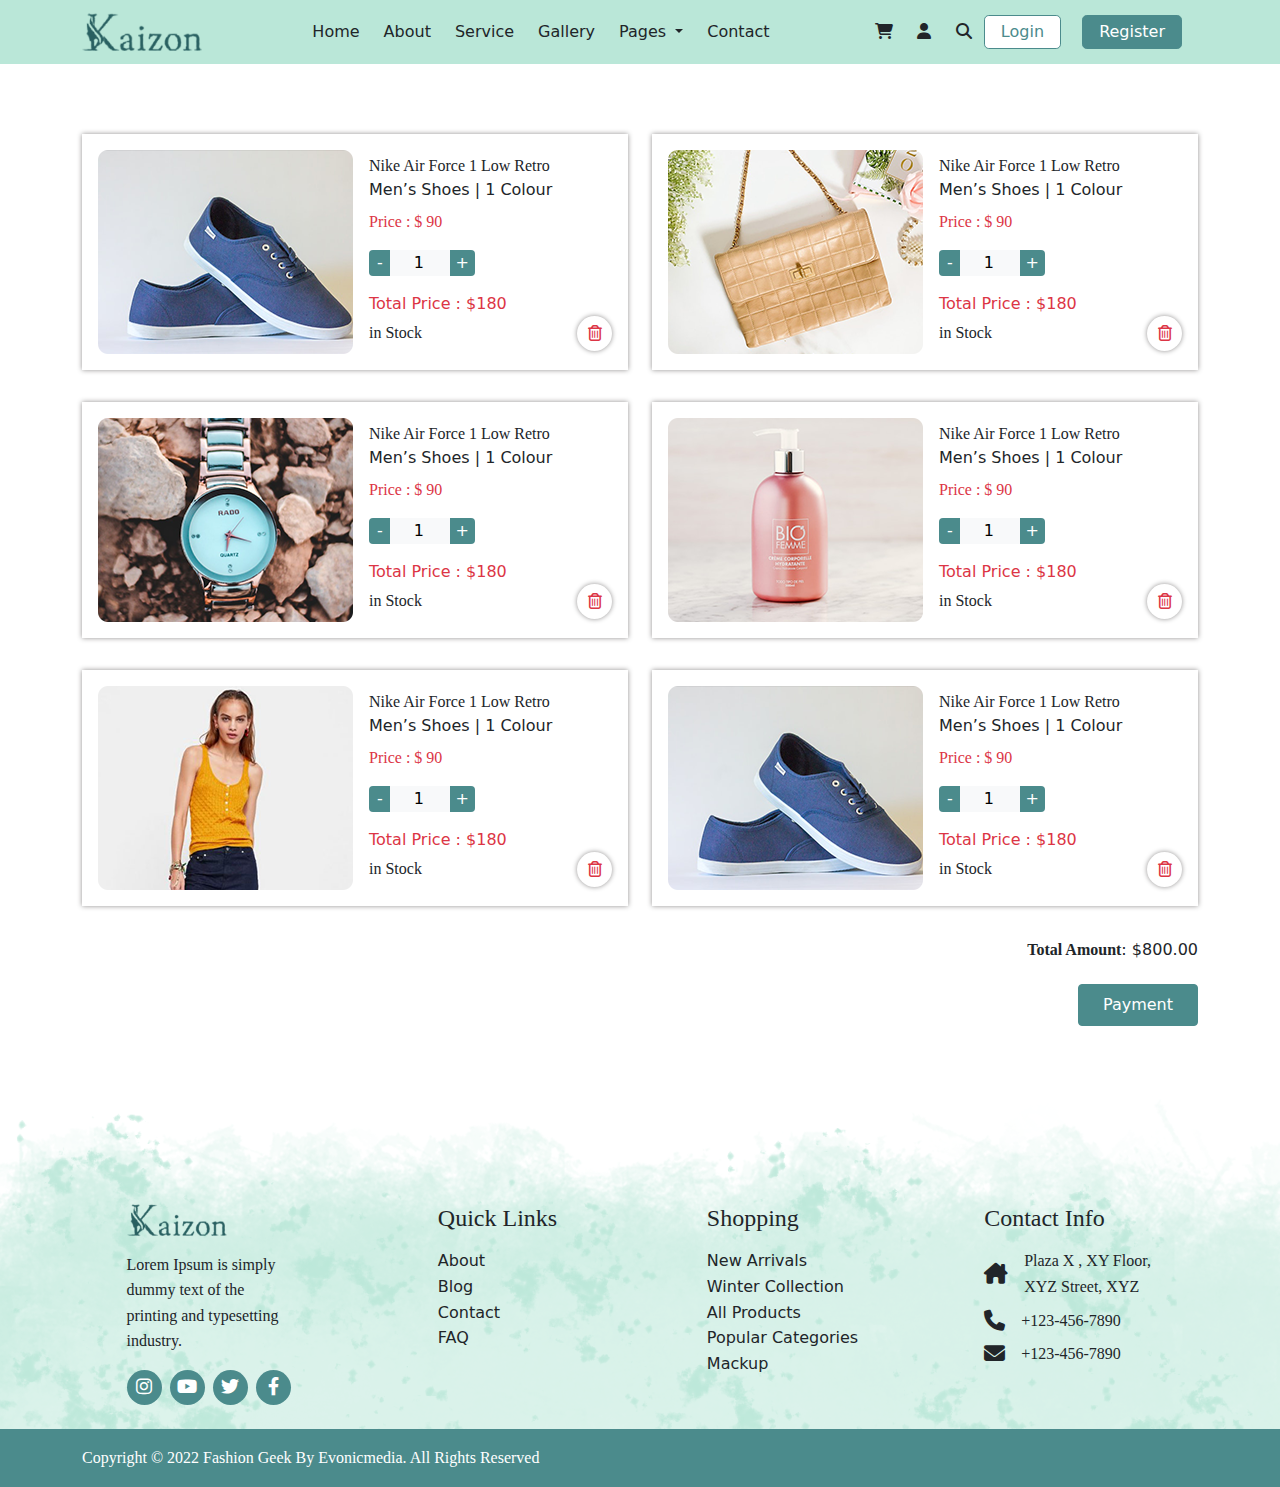
<file: cart.html>
<!DOCTYPE html>
<html lang="en">

<head>
    <meta charset="UTF-8">
    <meta http-equiv="X-UA-Compatible" content="IE=edge">
    <meta name="viewport" content="width=device-width, initial-scale=1.0">
    <title>Kaizen Fashion</title>

    <!-- all css for icon -->
    <link rel="stylesheet" href="CSS/all.css">

    <!-- bootstrap css -->
    <link rel="stylesheet" href="CSS/bootstrap.css">

    <!--  owl carousel css -->
    <link rel="stylesheet" href="CSS/owl.carousel.css">

    <!-- owl theme default css -->
    <link rel="stylesheet" href="CSS/owl.theme.default.css">

    <!-- custom css -->
    <link rel="stylesheet" href="CSS/style.css">

    <!-- animate css -->
    <link rel="stylesheet" href="CSS/animate.min.css">

    <!-- media css -->
    <link rel="stylesheet" href="CSS/media.css">
</head>

<body>
    <header class="navbar navbar-expand-lg navbar-light lightblue-bg py-2 wow animate__animated animate__fadeInDown">
        <div class="container">
            <a class="navbar-brand" href="#">
                <img src="image/logo (1).png" alt="Kaizen" width="120">
            </a>

            <button class="navbar-toggler text-white" type="button" data-bs-toggle="collapse"
                data-bs-target="#navbarSupportedContent" aria-controls="navbarSupportedContent" aria-expanded="false"
                aria-label="Toggle navigation">
                <span class="navbar-toggler-icon"></span>
            </button>
            <div class="collapse navbar-collapse" id="navbarSupportedContent">
                <ul class="navbar-nav me-auto mb-2 mb-lg-0 m-auto">
                    <li class="nav-item px-1">
                        <a class="nav-link active text-dark" aria-current="page" href="index.html">Home</a>
                    </li>
                    <li class="nav-item px-1">
                        <a class="nav-link text-dark" href="about.html">About</a>
                    </li>
                    <li class="nav-item px-1">
                        <a class="nav-link text-dark" href="services.html">Service</a>
                    </li>
                    <li class="nav-item px-1">
                        <a class="nav-link text-dark" href="gallery.html">Gallery</a>
                    </li>
                    <li class="nav-item dropdown px-1">
                        <a class="nav-link dropdown-toggle text-dark" href="#" id="navbarDropdown" role="button"
                            data-bs-toggle="dropdown" aria-expanded="false">
                            Pages
                        </a>
                        <ul class="dropdown-menu" aria-labelledby="navbarDropdown">
                            <li><a class="dropdown-item" href="accessories.html">Accessories</a></li>
                            <li><a class="dropdown-item" href="event.html">Event</a></li>
                            <li><a class="dropdown-item" href="delievery.html">Delievery</a></li>
                        </ul>
                    </li>
                    <li class="nav-item px-1">
                        <a class="nav-link text-dark" href="contact.html">Contact</a>
                    </li>
                </ul>
            </div>

            <ul class="d-flex mb-0 list-unstyled icon">
                <li><a href="cart.html"><i class="fa-solid fa-cart-shopping text-dark"></i></a></li>
                <li><a href="#"><i class="fa-solid fa-user text-dark"></i></a></li>
                <li><a href="#"><i class="fa-solid fa-magnifying-glass text-dark"></i></a></li>
            </ul>

            <div>
                <button class="btn me-3 rounded-3 px-3 py-1 bg-white" data-bs-toggle="offcanvas"
                    href="#offcanvasExample" role="button" aria-controls="offcanvasExample">Login</button>
                <button class="btn me-3 rounded-3 px-3 py-1">Register</button>
            </div>
        </div>
    </header>

    <div class="offcanvas offcanvas-end" tabindex="-1" id="offcanvasExample" aria-labelledby="offcanvasExampleLabel">
        <div class="offcanvas-header">
            <h2 class="offcanvas-title" id="offcanvasExampleLabel">Login</h2>
            <button type="button" class="btn-close text-reset" data-bs-dismiss="offcanvas" aria-label="Close"></button>
        </div>
        <div class="offcanvas-body pb-1">
            <div class="col-lg-12">
                <div class="w-100">
                    <div class="login-form p-3 pt-4">
                        <form>
                            <div class="form-head text-center pb-4">
                                <p>Don't have an account yet?
                                    <a>Sign up for free</a>
                                </p>
                            </div>
                            <p>
                                <label class="d-block mb-2">Email</label>
                                <input type="email" placeholder="Email" class="border-0 py-2 px-3 w-100 rounded-3">
                            </p>
                            <p>
                                <label class="d-block mb-2">Password</label>
                                <input type="password" placeholder="Password"
                                    class="border-0 py-2 px-3 w-100 rounded-3">
                            </p>
                            <div class="check-box">
                                <p class="text-end">Forget password?</p>
                            </div>
                            <button type="submit" class="darkblue-bg w-100 text-white rounded-3 border-0 py-2 mb-3">
                                Login
                                <i class="fas fa-arrow-right"></i>
                            </button>
                            <span class="justify-content-center d-flex"> ........ or Login with ........ </span>
                            <ul class="row p-0 list-unstyled mt-3 justify-content-center">
                                <li class="rounded-circle text-center">
                                    <a href="#">
                                        <i class="fab fa-facebook-f text-white"></i>
                                    </a>
                                </li>
                                <li class="rounded-circle text-center">
                                    <a href="#">
                                        <i class="fab fa-twitter"></i>
                                    </a>
                                </li>
                            </ul>
                        </form>
                    </div>
                </div>
            </div>
        </div>
    </div>

    <section class="padding70">
        <div class="container">
            <div class="row">
                <div class="col-lg-6 col-12 mb-3 wow animate__animated animate__fadeInUp">
                    <div class="w-100 d-flex p-3 delete">
                        <img src="image/cart1.png" class="img-fluid">
                        <div class="ms-3 text-start align-self-center">
                            <p class="mb-0">
                                Nike Air Force 1 Low Retro
                            </p>
                            <span> Men’s Shoes</span>
                            <span>|</span>
                            <span>1 Colour</span>
                            <p class="text-danger d-block mt-2">Price : $ 90</p>
                            <div class="input-group my-3">
                                <button class="border-0 darkblue-bg px-2 text-white rounded-start"> - </button>
                                <input type="text" value="1" class="border-0 bg-light w-25 ps-4 pe-4" />
                                <button class="border-0 darkblue-bg text-white rounded-end">+</button>
                            </div>
                            <label class="text-danger">Total Price : $180</label>
                            <div class="d-flex justify-content-between">
                                <p class="mb-0 align-self-center">in Stock</p>
                                <a href="" class="text-center align-self-center">
                                    <i class="far fa-trash-alt text-danger"></i>
                                </a>
                            </div>
                        </div>
                    </div>
                </div>
                <div class="col-lg-6 col-12 mb-3 wow animate__animated animate__fadeInUp">
                    <div class="w-100 d-flex p-3 delete">
                        <img src="image/cart2.png" class="img-fluid">
                        <div class="ms-3 text-start align-self-center">
                            <p class="mb-0">
                                Nike Air Force 1 Low Retro
                            </p>
                            <span> Men’s Shoes</span>
                            <span>|</span>
                            <span>1 Colour</span>
                            <p class="text-danger d-block mt-2">Price : $ 90</p>
                            <div class="input-group my-3">
                                <button class="border-0 darkblue-bg px-2 text-white rounded-start"> - </button>
                                <input type="text" value="1" class="border-0 bg-light w-25 ps-4 pe-4" />
                                <button class="border-0 darkblue-bg text-white rounded-end">+</button>
                            </div>
                            <label class="text-danger">Total Price : $180</label>
                            <div class="d-flex justify-content-between">
                                <p class="mb-0 align-self-center">in Stock</p>
                                <a href="" class="text-center align-self-center">
                                    <i class="far fa-trash-alt text-danger"></i>
                                </a>
                            </div>
                        </div>
                    </div>
                </div>
                <div class="col-lg-6 col-12 my-3 wow animate__animated animate__fadeInUp">
                    <div class="w-100 d-flex p-3 delete">
                        <img src="image/cart3.png" class="img-fluid">
                        <div class="ms-3 text-start align-self-center">
                            <p class="mb-0">
                                Nike Air Force 1 Low Retro
                            </p>
                            <span> Men’s Shoes</span>
                            <span>|</span>
                            <span>1 Colour</span>
                            <p class="text-danger d-block mt-2">Price : $ 90</p>
                            <div class="input-group my-3">
                                <button class="border-0 darkblue-bg px-2 text-white rounded-start"> - </button>
                                <input type="text" value="1" class="border-0 bg-light w-25 ps-4 pe-4" />
                                <button class="border-0 darkblue-bg text-white rounded-end">+</button>
                            </div>
                            <label class="text-danger">Total Price : $180</label>
                            <div class="d-flex justify-content-between">
                                <p class="mb-0 align-self-center">in Stock</p>
                                <a href="" class="text-center align-self-center">
                                    <i class="far fa-trash-alt text-danger"></i>
                                </a>
                            </div>
                        </div>
                    </div>
                </div>
                <div class="col-lg-6 col-12 my-3 wow animate__animated animate__fadeInUp">
                    <div class="w-100 d-flex p-3 delete">
                        <img src="image/cart4.png" class="img-fluid">
                        <div class="ms-3 text-start align-self-center">
                            <p class="mb-0">
                                Nike Air Force 1 Low Retro
                            </p>
                            <span> Men’s Shoes</span>
                            <span>|</span>
                            <span>1 Colour</span>
                            <p class="text-danger d-block mt-2">Price : $ 90</p>
                            <div class="input-group my-3">
                                <button class="border-0 darkblue-bg px-2 text-white rounded-start"> - </button>
                                <input type="text" value="1" class="border-0 bg-light w-25 ps-4 pe-4" />
                                <button class="border-0 darkblue-bg text-white rounded-end">+</button>
                            </div>
                            <label class="text-danger">Total Price : $180</label>
                            <div class="d-flex justify-content-between">
                                <p class="mb-0 align-self-center">in Stock</p>
                                <a href="" class="text-center align-self-center">
                                    <i class="far fa-trash-alt text-danger"></i>
                                </a>
                            </div>
                        </div>
                    </div>
                </div>
                <div class="col-lg-6 col-12 my-3 wow animate__animated animate__fadeInUp">
                    <div class="w-100 d-flex p-3 delete">
                        <img src="image/cart5.png" class="img-fluid">
                        <div class="ms-3 text-start align-self-center">
                            <p class="mb-0">
                                Nike Air Force 1 Low Retro
                            </p>
                            <span> Men’s Shoes</span>
                            <span>|</span>
                            <span>1 Colour</span>
                            <p class="text-danger d-block mt-2">Price : $ 90</p>
                            <div class="input-group my-3">
                                <button class="border-0 darkblue-bg px-2 text-white rounded-start"> - </button>
                                <input type="text" value="1" class="border-0 bg-light w-25 ps-4 pe-4" />
                                <button class="border-0 darkblue-bg text-white rounded-end">+</button>
                            </div>
                            <label class="text-danger">Total Price : $180</label>
                            <div class="d-flex justify-content-between">
                                <p class="mb-0 align-self-center">in Stock</p>
                                <a href="" class="text-center align-self-center">
                                    <i class="far fa-trash-alt text-danger"></i>
                                </a>
                            </div>
                        </div>
                    </div>
                </div>
                <div class="col-lg-6 col-12 my-3 wow animate__animated animate__fadeInUp">
                    <div class="w-100 d-flex p-3 delete">
                        <img src="image/cart1.png" class="img-fluid">
                        <div class="ms-3 text-start align-self-center">
                            <p class="mb-0">
                                Nike Air Force 1 Low Retro
                            </p>
                            <span> Men’s Shoes</span>
                            <span>|</span>
                            <span>1 Colour</span>
                            <p class="text-danger d-block mt-2">Price : $ 90</p>
                            <div class="input-group my-3">
                                <button class="border-0 darkblue-bg px-2 text-white rounded-start"> - </button>
                                <input type="text" value="1" class="border-0 bg-light w-25 ps-4 pe-4" />
                                <button class="border-0 darkblue-bg text-white rounded-end">+</button>
                            </div>
                            <label class="text-danger">Total Price : $180</label>
                            <div class="d-flex justify-content-between">
                                <p class="mb-0 align-self-center">in Stock</p>
                                <a href="" class="text-center align-self-center">
                                    <i class="far fa-trash-alt text-danger"></i>
                                </a>
                            </div>
                        </div>
                    </div>
                </div>
            </div>
            <div class="text-end">
                <p>
                <h6 class="d-inline-block fw-bold">Total Amount </h6>: $800.00</p>

                <a href="payment.html">
                    <button class="btn rounded-2 px-4 py-2">Payment</button>
                </a>
            </div>
        </div>
    </section>


    <footer class="overflow-hidden">
        <div class="footer-bg paddingtop pb-3">
            <div class="container footer">
                <div class="row">
                    <div class="col-lg-3 col-sm-6 col-12 my-2">
                        <div class="w-100 justify-content-ms-start justify-content-center d-flex">
                            <div>
                                <a href="#"><img src="image/logo (1).png" alt="" width="100" class="mb-3"></a>
                                <p>
                                    Lorem Ipsum is simply <br />
                                    dummy text of the <br />
                                    printing and typesetting <br />
                                    industry.
                                </p>
                                <ul class="list-unstyled mb-0 d-flex">
                                    <li class="footer-icon text-center me-2">
                                        <i class="fa-brands fa-instagram text-white"></i>
                                    </li>
                                    <li class="footer-icon text-center me-2">
                                        <i class="fa-brands fa-youtube text-white"></i>
                                    </li>
                                    <li class="footer-icon text-center me-2">
                                        <i class="fa-brands fa-twitter text-white"></i>
                                    </li>
                                    <li class="footer-icon text-center me-2">
                                        <i class="fa-brands fa-facebook-f text-white"></i>
                                    </li>
                                </ul>
                            </div>
                        </div>
                    </div>
                    <div class="col-lg-3 col-sm-6 col-12 my-2">
                        <div class="w-100 justify-content-ms-start justify-content-center d-flex">
                            <div>
                                <h4 class="mb-3">
                                    Quick Links
                                </h4>
                                <ul class="list-unstyled mb-0">
                                    <li>About</li>
                                    <li>Blog</li>
                                    <li>Contact</li>
                                    <li>FAQ</li>
                                </ul>
                            </div>
                        </div>
                    </div>
                    <div class="col-lg-3 col-sm-6 col-12 my-2">
                        <div class="w-100 justify-content-ms-start justify-content-center d-flex">
                            <div>
                                <h4 class="mb-3">
                                    Shopping
                                </h4>
                                <ul class="list-unstyled mb-0">
                                    <li>New Arrivals</li>
                                    <li>Winter Collection</li>
                                    <li>All Products</li>
                                    <li>Popular Categories</li>
                                    <li>Mackup</li>
                                </ul>
                            </div>
                        </div>
                    </div>
                    <div class="col-lg-3 col-sm-6 col-12 my-2">
                        <div class="w-100 justify-content-ms-start justify-content-center d-flex">
                            <div>
                                <h4 class="mb-3">
                                    Contact Info
                                </h4>
                                <ul class="list-unstyled mb-0">
                                    <li class="d-flex pb-2">
                                        <i class="fa-solid fa-house-chimney pe-3 align-self-center"></i>
                                        <p class="align-self-center mb-0">
                                            Plaza X , XY Floor, <br />
                                            XYZ Street, XYZ
                                        </p>
                                    </li>
                                    <li class="d-flex pb-2">
                                        <i class="fa-solid fa-phone pe-3 align-self-center"></i>
                                        <p class="align-self-center mb-0">
                                            +123-456-7890
                                        </p>
                                    </li>
                                    <li class="d-flex pb-2">
                                        <i class="fa-solid fa-envelope pe-3 align-self-center"></i>
                                        <p class="align-self-center mb-0">
                                            +123-456-7890
                                        </p>
                                    </li>
                                </ul>
                            </div>
                        </div>
                    </div>
                </div>
            </div>
        </div>
        <div class="copyright text-white">
            <div class="container">
                <p class="mb-0 py-3">Copyright © 2022 Fashion Geek By Evonicmedia. All Rights Reserved</p>
            </div>
        </div>
    </footer>

    <script src="JS/popper.js"></script>
    <script src="JS/bootstrap.min.js"></script>
    <script src="JS/jquery.min.js"></script>
    <script src="JS/owl.carousel.js"></script>
    <script src="JS/wow.js"></script>

    <script>
        new WOW().init();
    </script>

    <script>
        $(window).scroll(function () {
            if ($(window).scrollTop() >= 400) {
                $("header").addClass("sticky-header");
            };
            if ($(window).scrollTop() >= 80) {
                $(".back").fadeIn();
            }
            else {
                $(".back").fadeOut();
            }
            $(".back").click(function () {
                $("html,body").animate({ scrollTop: 0 }, 2000);
            });
        });
    </script>
</body>

</html>
</file>
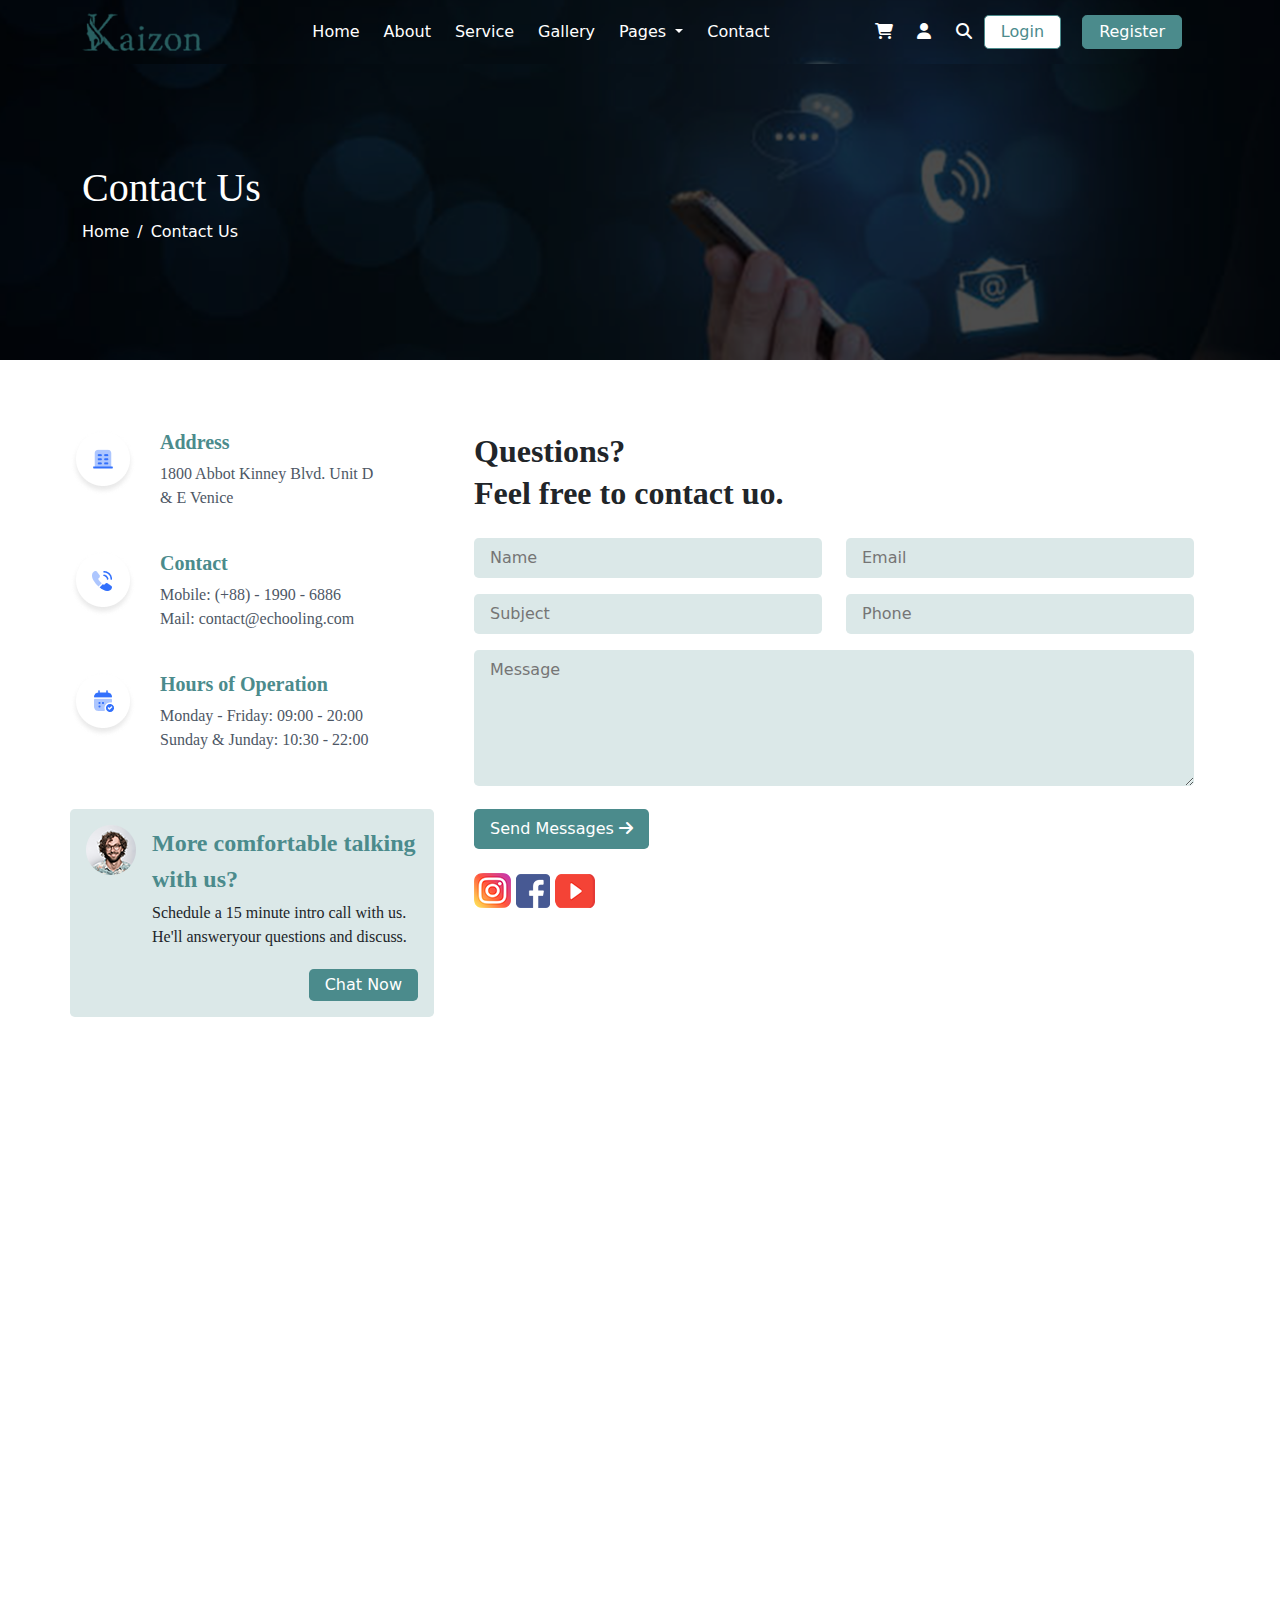
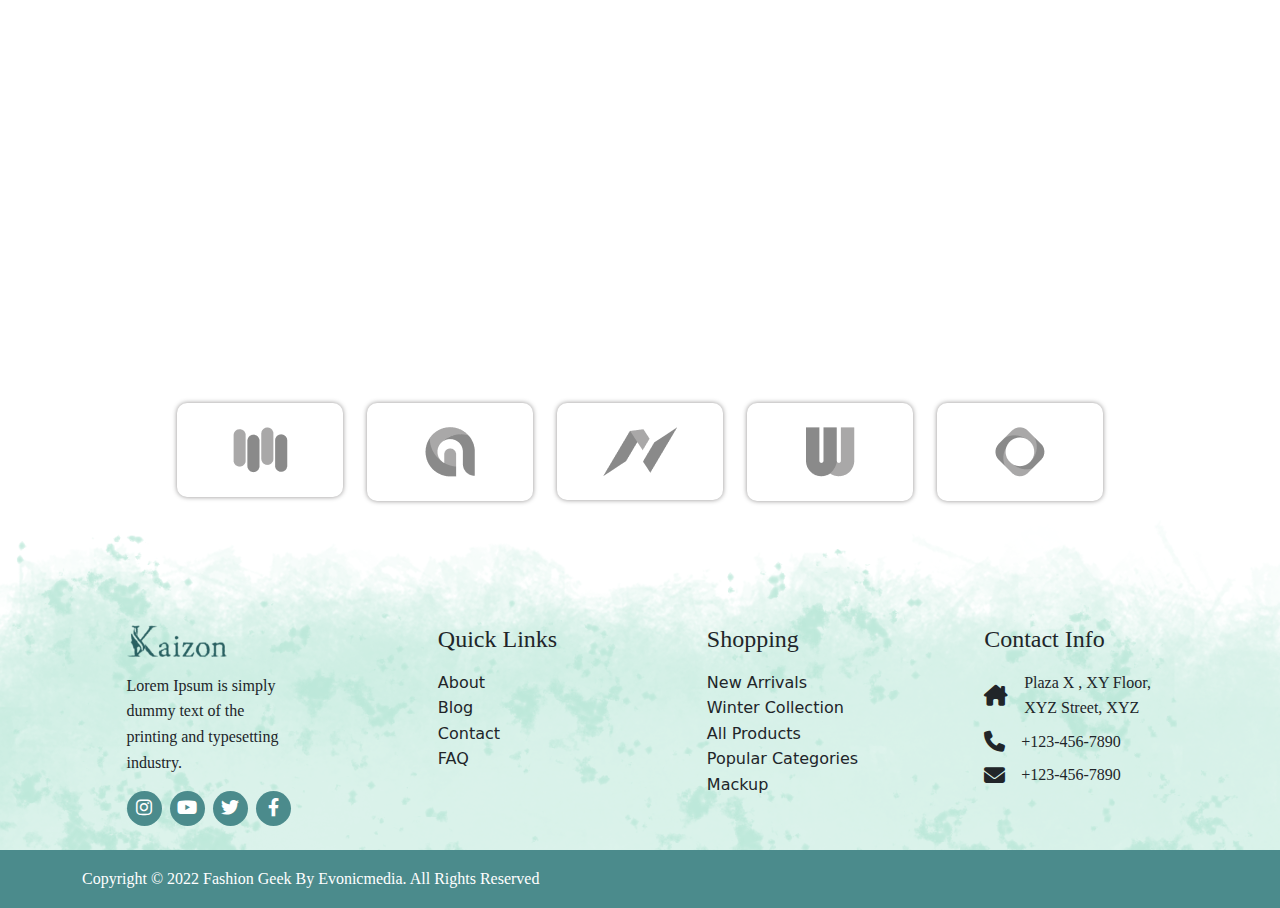
<file: contact.html>
<!DOCTYPE html>
<html lang="en">

<head>
    <meta charset="UTF-8">
    <meta http-equiv="X-UA-Compatible" content="IE=edge">
    <meta name="viewport" content="width=device-width, initial-scale=1.0">
    <title>Kaizen Fashion</title>

    <!-- all css for icon -->
    <link rel="stylesheet" href="CSS/all.css">

    <!-- bootstrap css -->
    <link rel="stylesheet" href="CSS/bootstrap.css">

    <!--  owl carousel css -->
    <link rel="stylesheet" href="CSS/owl.carousel.css">

    <!-- owl theme default css -->
    <link rel="stylesheet" href="CSS/owl.theme.default.css">

    <!-- custom css -->
    <link rel="stylesheet" href="CSS/style.css">

    <!-- animate css -->
    <link rel="stylesheet" href="CSS/animate.min.css">

    <!-- media css -->
    <link rel="stylesheet" href="CSS/media.css">
</head>


<body>
    <div class="contact-bg">
        <header class="navbar navbar-expand-lg navbar-light py-2 wow animate__animated animate__fadeInDown">
            <div class="container">
                <a class="navbar-brand" href="#">
                    <img src="image/logo (1).png" alt="Kaizen" width="120">
                </a>

                <button class="navbar-toggler text-white" type="button" data-bs-toggle="collapse"
                    data-bs-target="#navbarSupportedContent" aria-controls="navbarSupportedContent"
                    aria-expanded="false" aria-label="Toggle navigation">
                    <span class="navbar-toggler-icon"></span>
                </button>
                <div class="collapse navbar-collapse" id="navbarSupportedContent">
                    <ul class="navbar-nav me-auto mb-2 mb-lg-0 m-auto">
                        <li class="nav-item px-1">
                            <a class="nav-link active text-white" aria-current="page" href="index.html">Home</a>
                        </li>
                        <li class="nav-item px-1">
                            <a class="nav-link text-white" href="about.html">About</a>
                        </li>
                        <li class="nav-item px-1">
                            <a class="nav-link text-white" href="services.html">Service</a>
                        </li>
                        <li class="nav-item px-1">
                            <a class="nav-link text-white" href="gallery.html">Gallery</a>
                        </li>
                        <li class="nav-item dropdown px-1">
                            <a class="nav-link dropdown-toggle text-white" href="#" id="navbarDropdown" role="button"
                                data-bs-toggle="dropdown" aria-expanded="false">
                                Pages
                            </a>
                            <ul class="dropdown-menu" aria-labelledby="navbarDropdown">
                                <li><a class="dropdown-item" href="accessories.html">Accessories</a></li>
                                <li><a class="dropdown-item" href="event.html">Event</a></li>
                                <li><a class="dropdown-item" href="delievery.html">Delievery</a></li>
                            </ul>
                        </li>
                        <li class="nav-item px-1">
                            <a class="nav-link text-white" href="contact.html">Contact</a>
                        </li>
                    </ul>
                </div>

                <ul class="d-flex mb-0 list-unstyled icon">
                    <li><a href="cart.html"><i class="fa-solid fa-cart-shopping text-white"></i></a></li>
                    <li><a href="#"><i class="fa-solid fa-user text-white"></i></a></li>
                    <li><a href="#"><i class="fa-solid fa-magnifying-glass text-white"></i></a></li>
                </ul>

                <div>
                    <button class="btn me-3 rounded-3 px-3 py-1 bg-white" data-bs-toggle="offcanvas"
                        href="#offcanvasExample" role="button" aria-controls="offcanvasExample">Login</button>
                    <button class="btn me-3 rounded-3 px-3 py-1">Register</button>
                </div>
            </div>
        </header>

        <div class="offcanvas offcanvas-end" tabindex="-1" id="offcanvasExample"
            aria-labelledby="offcanvasExampleLabel">
            <div class="offcanvas-header">
                <h2 class="offcanvas-title" id="offcanvasExampleLabel">Login</h2>
                <button type="button" class="btn-close text-reset" data-bs-dismiss="offcanvas"
                    aria-label="Close"></button>
            </div>
            <div class="offcanvas-body pb-1">
                <div class="col-lg-12">
                    <div class="w-100">
                        <div class="login-form p-3 pt-4">
                            <form>
                                <div class="form-head text-center pb-4">
                                    <p>Don't have an account yet?
                                        <a>Sign up for free</a>
                                    </p>
                                </div>
                                <p>
                                    <label class="d-block mb-2">Email</label>
                                    <input type="email" placeholder="Email" class="border-0 py-2 px-3 w-100 rounded-3">
                                </p>
                                <p>
                                    <label class="d-block mb-2">Password</label>
                                    <input type="password" placeholder="Password"
                                        class="border-0 py-2 px-3 w-100 rounded-3">
                                </p>
                                <div class="check-box">
                                    <p class="text-end">Forget password?</p>
                                </div>
                                <button type="submit" class="darkblue-bg w-100 text-white rounded-3 border-0 py-2 mb-3">
                                    Login
                                    <i class="fas fa-arrow-right"></i>
                                </button>
                                <span class="justify-content-center d-flex"> ........ or Login with ........ </span>
                                <ul class="row p-0 list-unstyled mt-3 justify-content-center">
                                    <li class="rounded-circle text-center">
                                        <a href="#">
                                            <i class="fab fa-facebook-f text-white"></i>
                                        </a>
                                    </li>
                                    <li class="rounded-circle text-center">
                                        <a href="#">
                                            <i class="fab fa-twitter"></i>
                                        </a>
                                    </li>
                                </ul>
                            </form>
                        </div>
                    </div>
                </div>
            </div>
        </div>

        <section class="padding100 contact-bg">
            <div class="container wow animate__animated animate__fadeInUp">
                <h1 class="text-white">Contact Us</h1>
                <ul class="list-unstyled d-flex text-white">
                    <li class="pe-2">
                        <a href="index.html" class="text-white">Home</a>
                    </li>
                    <li>/</li>
                    <li class="ps-2">
                        <a href="#" class="text-white">Contact Us</a>
                    </li>
            </div>
        </section>
    </div>


    <section class="overflow-hidden">
        <div class="container padding70">
            <div class="row">
                <div class="col-lg-4 col-12 wow animate__animated animate__fadeInLeft">
                    <div class="w-100">
                        <ul class="address ps-0">
                            <li class="d-flex">
                                <div class="me-4">
                                    <img src="image/address.png">
                                </div>
                                <div class="text">
                                    <h4 class="fs-5">Address</h4>
                                    <p> 1800 Abbot Kinney Blvd. Unit D <br>
                                        & E Venice
                                    </p>
                                </div>
                            </li>
                            <li class="d-flex">
                                <div class="me-4">
                                    <img src="image/contact.png">
                                </div>
                                <div class="text">
                                    <h4 class="fs-5">Contact</h4>
                                    <p>Mobile: (+88) - 1990 - 6886<br>
                                        Mail: contact@echooling.com
                                    </p>
                                </div>
                            </li>
                            <li class="d-flex">
                                <div class="me-4">
                                    <img src="image/calendar.png">
                                </div>
                                <div class="text">
                                    <h4 class="fs-5">Hours of Operation</h4>
                                    <p> Monday - Friday: 09:00 - 20:00 <br>
                                        Sunday & Junday: 10:30 - 22:00
                                    </p>
                                </div>
                            </li>
                        </ul>
                        <div class="author p-3 pb-0 rounded-3 pb-3">
                            <ul class="list-unstyled d-flex">
                                <li class="me-3">
                                    <img src="image/author.png" alt="">
                                </li>
                                <li>
                                    <p class="fs-4 fw-bold mb-1">More comfortable talking with us?</p>
                                    <p class="mb-1">Schedule a 15 minute intro call
                                        with us. He'll answeryour questions
                                        and discuss.
                                    </p>

                                </li>
                            </ul>
                            <div class="text-end">
                                <button class="darkblue-bg py-1 border-0 rounded-3 px-3 text-white">Chat Now</button>
                            </div>
                        </div>
                    </div>
                </div>
                <div class="col-lg-8 col-12 wow animate__animated animate__fadeInRight">
                    <div class="w-100 contact-form">
                        <h2 class="mb-4 justify-content-sm-center justify-content-lg-start d-flex px-3">Questions? <br>
                            Feel free to contact uo.
                        </h2>
                        <form class="px-3">
                            <div class="row">
                                <div class="col-md-6 col-12">
                                    <div class="w-100">
                                        <input type="text" placeholder="Name"
                                            class="w-100 border-0 mb-2 rounded-3 py-2 px-3">
                                    </div>
                                </div>
                                <div class="col-md-6 col-12">
                                    <div class="w-100">
                                        <input type="email" placeholder="Email"
                                            class="w-100 border-0 mb-3 rounded-3 py-2 px-3">
                                    </div>
                                </div>
                                <div class="col-md-6 col-12">
                                    <div class="w-100">
                                        <input type="text" placeholder="Subject"
                                            class="w-100 border-0 mb-3 rounded-3 py-2 px-3">
                                    </div>
                                </div>
                                <div class="col-md-6 col-12">
                                    <div class="w-100">
                                        <input type="number" placeholder="Phone"
                                            class="w-100 border-0 mb-3 rounded-3 py-2 px-3">
                                    </div>
                                </div>
                                <div class="col-12">
                                    <div class="w-100">
                                        <textarea name="message" placeholder="Message" cols="50" rows="5"
                                            class="w-100 border-0 mb-3 rounded-3 py-2 px-3"></textarea>
                                    </div>
                                </div>
                            </div>
                            <button class="btn me-3 border-0 rounded-3 py-2 px-3 d-block fw-3">
                                Send Messages
                                <i class="fas fa-arrow-right"></i>
                            </button>
                        </form>
                        <div class="px-3 mt-4">
                            <a href=""><img src="image/instagram.png" alt=""></a>
                            <a href=""><img src="image/facebook.png" alt=""></a>
                            <a href=""><img src="image/youtube.png" alt=""></a>
                        </div>
                    </div>
                </div>
            </div>
        </div>
    </section>


    <section class="paddingtop70">
        <div class="container">
            <div class="row">
                <h2
                    class="pb-4 justify-content-sm-center justify-content-lg-start d-flex wow animate__animated animate__fadeInRight">
                    Many country type company
                </h2>
                <div class="col-lg-4 col-md-6 col-12 my-3 align-self-center wow animate__animated animate__fadeInLeft">
                    <div class="w-100 justify-content-center justify-content-md-start d-flex">
                        <div>
                            <div class="my-4">
                                <ul class="d-flex list-unstyled">
                                    <li class="align-self-center me-3">
                                        <img src="image/location.png" alt="">
                                    </li>
                                    <li>
                                        <h4 class="text-uppercase pb-2 border-bottom">London Office</h4>
                                        <p>
                                            Heinstrasse 267c / Zürich <br />
                                            E-mail:
                                            estelle@qodeinteractive.com <br />
                                            Phone:
                                            +88(0) 101 0000 000
                                        </p>
                                    </li>
                                </ul>
                            </div>
                            <div class="my-4">
                                <ul class="d-flex list-unstyled">
                                    <li class="align-self-center me-3">
                                        <img src="image/location.png" alt="">
                                    </li>
                                    <li>
                                        <h4 class="text-uppercase pb-2 border-bottom">Paris Office</h4>
                                        <p>
                                            Heinstrasse 267c / Zürich <br />
                                            E-mail:
                                            estelle@qodeinteractive.com <br />
                                            Phone:
                                            +88(0) 101 0000 000
                                        </p>
                                    </li>
                                </ul>
                            </div>
                            <div class="my-4">
                                <ul class="d-flex list-unstyled">
                                    <li class="align-self-center me-3">
                                        <img src="image/location.png" alt="">
                                    </li>
                                    <li>
                                        <h4 class="text-uppercase pb-2 border-bottom">Paris Office</h4>
                                        <p>
                                            Heinstrasse 267c / Zürich <br />
                                            E-mail:
                                            estelle@qodeinteractive.com <br />
                                            Phone:
                                            +88(0) 101 0000 000
                                        </p>
                                    </li>
                                </ul>
                            </div>
                        </div>

                    </div>
                </div>
                <div class="col-lg-8 col-12 my-3 align-self-center">
                    <div class="w-100 justify-content-center d-flex">
                        <iframe
                            src="https://www.google.com/maps/embed?pb=!1m18!1m12!1m3!1d380510.6742118006!2d-88.01216171657909!3d41.833904163362355!2m3!1f0!2f0!3f0!3m2!1i1024!2i768!4f13.1!3m3!1m2!1s0x880e2c3cd0f4cbed%3A0xafe0a6ad09c0c000!2sChicago%2C%20IL%2C%20USA!5e0!3m2!1sen!2sin!4v1670924342997!5m2!1sen!2sin"
                            width="600" height="450" style="border:0;" allowfullscreen="" loading="lazy"
                            referrerpolicy="no-referrer-when-downgrade" class="w-100">
                        </iframe>
                    </div>
                </div>
            </div>
        </div>
    </section>

    <section class="paddingtop70">
        <div class="container">
            <div class="heading text-md-start text-center">
                <div class="col-lg-6 col-12 ">
                    <div class="w-100 mb-5">
                        <h6 class="wow animate__animated animate__fadeInLeft">Our Brands</h6>
                        <h2 class="wow animate__animated animate__fadeInLeft">THE DESTINATION FOR ALL BRANDS
                        </h2>
                        <p class="wow animate__animated animate__fadeInRight">
                            When buying 2 units the discount is -10%. Make a purchase and enter the promo code Fana 10
                            in the car
                        </p>
                    </div>
                </div>
            </div>
            <div class="row d-flex justify-content-center">
                <div class="col-lg-2 col-sm-4 pb-3">
                    <div class="w-100 brand justify-content-center d-flex py-4">
                        <img src="image/Group-573-2.png" alt="">
                    </div>
                </div>
                <div class="col-lg-2 col-sm-4 pb-3">
                    <div class="w-100 brand justify-content-center d-flex py-4">
                        <img src="image/Group-580-1 (1).png" alt="">
                    </div>
                </div>
                <div class="col-lg-2 col-sm-4 pb-3">
                    <div class="w-100 brand justify-content-center d-flex py-4">
                        <img src="image/Group-581-1.png" alt="">
                    </div>
                </div>
                <div class="col-lg-2 col-sm-4 pb-3">
                    <div class="w-100 brand justify-content-center d-flex py-4">
                        <img src="image/Group-582-2.png" alt="">
                    </div>
                </div>
                <div class="col-lg-2 col-sm-4 pb-3">
                    <div class="w-100 brand justify-content-center d-flex py-4">
                        <img src="image/Group-584-1.png" alt="">
                    </div>
                </div>
            </div>
        </div>
    </section>

    <footer class="overflow-hidden">
        <div class="footer-bg paddingtop pb-3">
            <div class="container footer">
                <div class="row">
                    <div class="col-lg-3 col-sm-6 col-12 my-2">
                        <div class="w-100 justify-content-ms-start justify-content-center d-flex">
                            <div>
                                <a href="#"><img src="image/logo (1).png" alt="" width="100" class="mb-3"></a>
                                <p>
                                    Lorem Ipsum is simply <br />
                                    dummy text of the <br />
                                    printing and typesetting <br />
                                    industry.
                                </p>
                                <ul class="list-unstyled mb-0 d-flex">
                                    <li class="footer-icon text-center me-2">
                                        <i class="fa-brands fa-instagram text-white"></i>
                                    </li>
                                    <li class="footer-icon text-center me-2">
                                        <i class="fa-brands fa-youtube text-white"></i>
                                    </li>
                                    <li class="footer-icon text-center me-2">
                                        <i class="fa-brands fa-twitter text-white"></i>
                                    </li>
                                    <li class="footer-icon text-center me-2">
                                        <i class="fa-brands fa-facebook-f text-white"></i>
                                    </li>
                                </ul>
                            </div>
                        </div>
                    </div>
                    <div class="col-lg-3 col-sm-6 col-12 my-2">
                        <div class="w-100 justify-content-ms-start justify-content-center d-flex">
                            <div>
                                <h4 class="mb-3">
                                    Quick Links
                                </h4>
                                <ul class="list-unstyled mb-0">
                                    <li>About</li>
                                    <li>Blog</li>
                                    <li>Contact</li>
                                    <li>FAQ</li>
                                </ul>
                            </div>
                        </div>
                    </div>
                    <div class="col-lg-3 col-sm-6 col-12 my-2">
                        <div class="w-100 justify-content-ms-start justify-content-center d-flex">
                            <div>
                                <h4 class="mb-3">
                                    Shopping
                                </h4>
                                <ul class="list-unstyled mb-0">
                                    <li>New Arrivals</li>
                                    <li>Winter Collection</li>
                                    <li>All Products</li>
                                    <li>Popular Categories</li>
                                    <li>Mackup</li>
                                </ul>
                            </div>
                        </div>
                    </div>
                    <div class="col-lg-3 col-sm-6 col-12 my-2">
                        <div class="w-100 justify-content-ms-start justify-content-center d-flex">
                            <div>
                                <h4 class="mb-3">
                                    Contact Info
                                </h4>
                                <ul class="list-unstyled mb-0">
                                    <li class="d-flex pb-2">
                                        <i class="fa-solid fa-house-chimney pe-3 align-self-center"></i>
                                        <p class="align-self-center mb-0">
                                            Plaza X , XY Floor, <br />
                                            XYZ Street, XYZ
                                        </p>
                                    </li>
                                    <li class="d-flex pb-2">
                                        <i class="fa-solid fa-phone pe-3 align-self-center"></i>
                                        <p class="align-self-center mb-0">
                                            +123-456-7890
                                        </p>
                                    </li>
                                    <li class="d-flex pb-2">
                                        <i class="fa-solid fa-envelope pe-3 align-self-center"></i>
                                        <p class="align-self-center mb-0">
                                            +123-456-7890
                                        </p>
                                    </li>
                                </ul>
                            </div>
                        </div>
                    </div>
                </div>
            </div>
        </div>
        <div class="copyright text-white">
            <div class="container">
                <p class="mb-0 py-3">Copyright © 2022 Fashion Geek By Evonicmedia. All Rights Reserved</p>
            </div>
        </div>
    </footer>

    <script src="JS/popper.js"></script>
    <script src="JS/bootstrap.min.js"></script>
    <script src="JS/jquery.min.js"></script>
    <script src="JS/owl.carousel.js"></script>
    <script src="JS/wow.js"></script>

    <script>
        new WOW().init();
    </script>

    <script>
        $(window).scroll(function () {
            if ($(window).scrollTop() >= 400) {
                $("header").addClass("sticky-header");
            };
            if ($(window).scrollTop() >= 80) {
                $(".back").fadeIn();
            }
            else {
                $(".back").fadeOut();
            }
            $(".back").click(function () {
                $("html,body").animate({ scrollTop: 0 }, 2000);
            });
        });
    </script>
</body>

</html>
</file>
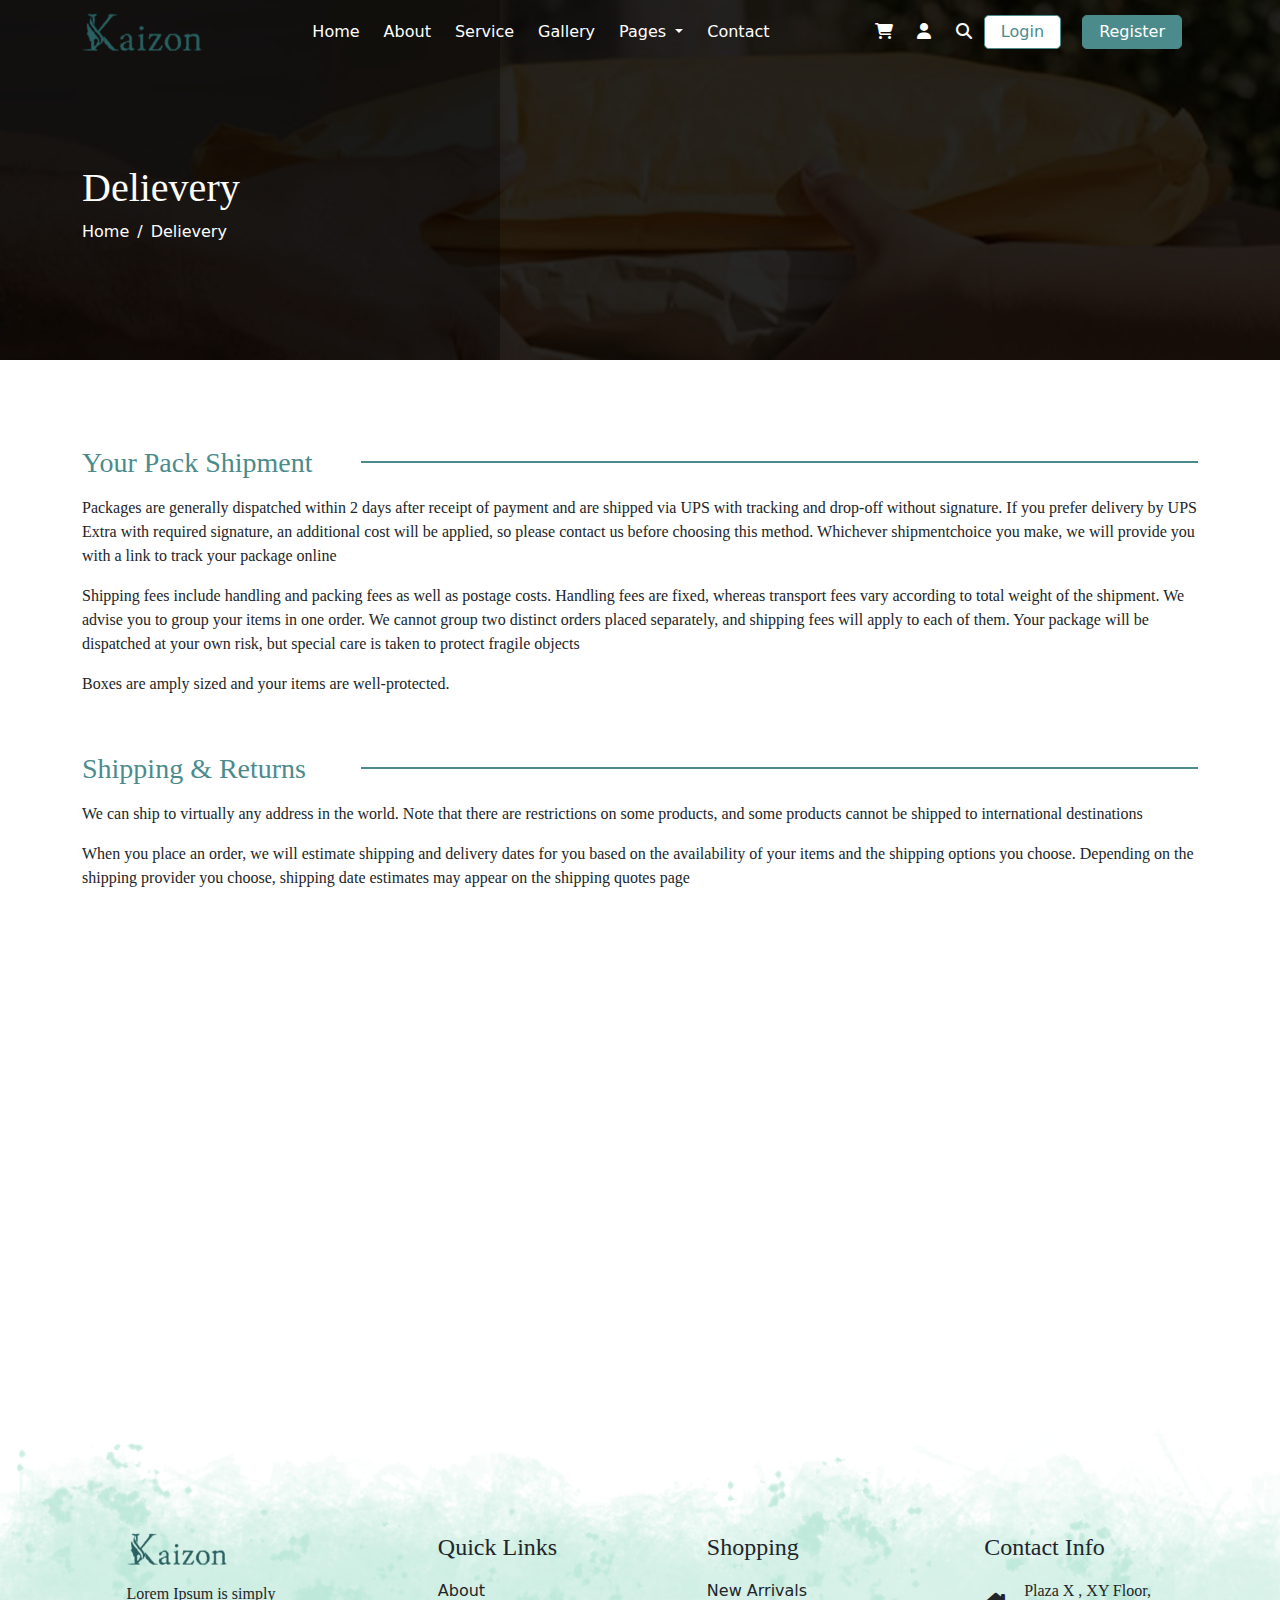
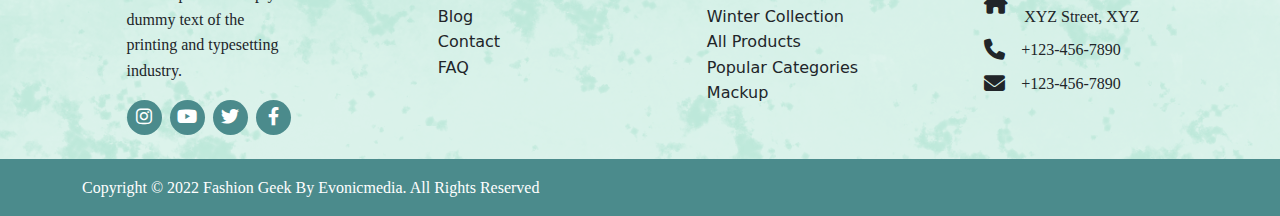
<file: delievery.html>
<!DOCTYPE html>
<html lang="en">

<head>
    <meta charset="UTF-8">
    <meta http-equiv="X-UA-Compatible" content="IE=edge">
    <meta name="viewport" content="width=device-width, initial-scale=1.0">
    <title>Kaizen Fashion</title>

    <!-- all css for icon -->
    <link rel="stylesheet" href="CSS/all.css">

    <!-- bootstrap css -->
    <link rel="stylesheet" href="CSS/bootstrap.css">

    <!--  owl carousel css -->
    <link rel="stylesheet" href="CSS/owl.carousel.css">

    <!-- owl theme default css -->
    <link rel="stylesheet" href="CSS/owl.theme.default.css">

    <!-- custom css -->
    <link rel="stylesheet" href="CSS/style.css">

    <!-- animate css -->
    <link rel="stylesheet" href="CSS/animate.min.css">

    <!-- media css -->
    <link rel="stylesheet" href="CSS/media.css">
</head>

<body>
    <div class="delievery-bg">
        <header class="navbar navbar-expand-lg navbar-light py-2 wow animate__animated animate__fadeInDown">
            <div class="container">
                <a class="navbar-brand" href="#">
                    <img src="image/logo (1).png" alt="Kaizen" width="120">
                </a>

                <button class="navbar-toggler text-white" type="button" data-bs-toggle="collapse"
                    data-bs-target="#navbarSupportedContent" aria-controls="navbarSupportedContent"
                    aria-expanded="false" aria-label="Toggle navigation">
                    <span class="navbar-toggler-icon"></span>
                </button>
                <div class="collapse navbar-collapse" id="navbarSupportedContent">
                    <ul class="navbar-nav me-auto mb-2 mb-lg-0 m-auto">
                        <li class="nav-item px-1">
                            <a class="nav-link active text-white" aria-current="page" href="index.html">Home</a>
                        </li>
                        <li class="nav-item px-1">
                            <a class="nav-link text-white" href="about.html">About</a>
                        </li>
                        <li class="nav-item px-1">
                            <a class="nav-link text-white" href="services.html">Service</a>
                        </li>
                        <li class="nav-item px-1">
                            <a class="nav-link text-white" href="gallery.html">Gallery</a>
                        </li>
                        <li class="nav-item dropdown px-1">
                            <a class="nav-link dropdown-toggle text-white" href="#" id="navbarDropdown" role="button"
                                data-bs-toggle="dropdown" aria-expanded="false">
                                Pages
                            </a>
                            <ul class="dropdown-menu" aria-labelledby="navbarDropdown">
                                <li><a class="dropdown-item" href="accessories.html">Accessories</a></li>
                                <li><a class="dropdown-item" href="event.html">Event</a></li>
                                <li><a class="dropdown-item" href="delievery.html">Delievery</a></li>
                            </ul>
                        </li>
                        <li class="nav-item px-1">
                            <a class="nav-link text-white" href="contact.html">Contact</a>
                        </li>
                    </ul>
                </div>

                <ul class="d-flex mb-0 list-unstyled icon">
                    <li><a href="cart.html"><i class="fa-solid fa-cart-shopping text-white"></i></a></li>
                    <li><a href="#"><i class="fa-solid fa-user text-white"></i></a></li>
                    <li><a href="#"><i class="fa-solid fa-magnifying-glass text-white"></i></a></li>
                </ul>

                <div>
                    <button class="btn me-3 rounded-3 px-3 py-1 bg-white" data-bs-toggle="offcanvas"
                        href="#offcanvasExample" role="button" aria-controls="offcanvasExample">Login</button>
                    <button class="btn me-3 rounded-3 px-3 py-1">Register</button>
                </div>

            </div>
        </header>

        <div class="offcanvas offcanvas-end" tabindex="-1" id="offcanvasExample"
            aria-labelledby="offcanvasExampleLabel">
            <div class="offcanvas-header">
                <h2 class="offcanvas-title" id="offcanvasExampleLabel">Login</h2>
                <button type="button" class="btn-close text-reset" data-bs-dismiss="offcanvas"
                    aria-label="Close"></button>
            </div>
            <div class="offcanvas-body pb-1">
                <div class="col-lg-12">
                    <div class="w-100">
                        <div class="login-form p-3 pt-4">
                            <form>
                                <div class="form-head text-center pb-4">
                                    <p>Don't have an account yet?
                                        <a>Sign up for free</a>
                                    </p>
                                </div>
                                <p>
                                    <label class="d-block mb-2">Email</label>
                                    <input type="email" placeholder="Email" class="border-0 py-2 px-3 w-100 rounded-3">
                                </p>
                                <p>
                                    <label class="d-block mb-2">Password</label>
                                    <input type="password" placeholder="Password"
                                        class="border-0 py-2 px-3 w-100 rounded-3">
                                </p>
                                <div class="check-box">
                                    <p class="text-end">Forget password?</p>
                                </div>
                                <button type="submit" class="darkblue-bg w-100 text-white rounded-3 border-0 py-2 mb-3">
                                    Login
                                    <i class="fas fa-arrow-right"></i>
                                </button>
                                <span class="justify-content-center d-flex"> ........ or Login with ........ </span>
                                <ul class="row p-0 list-unstyled mt-3 justify-content-center">
                                    <li class="rounded-circle text-center">
                                        <a href="#">
                                            <i class="fab fa-facebook-f text-white"></i>
                                        </a>
                                    </li>
                                    <li class="rounded-circle text-center">
                                        <a href="#">
                                            <i class="fab fa-twitter"></i>
                                        </a>
                                    </li>
                                </ul>
                            </form>
                        </div>
                    </div>
                </div>
            </div>
        </div>

        <section class="padding100">
            <div class="container wow animate__animated animate__fadeInUp">
                <h1 class="text-white">Delievery</h1>
                <ul class="list-unstyled d-flex text-white">
                    <li class="pe-2">
                        <a href="index.html" class="text-white">Home</a>
                    </li>
                    <li>/</li>
                    <li class="ps-2">
                        <a href="#" class="text-white">Delievery</a>
                    </li>
                </ul>
            </div>
        </section>
    </div>

    <section class="padding70">
        <div class="container">
            <div class="row">
                <div class="mb-4">
                    <h3 class="my-3 story shipping position-relative wow animate__animated animate__fadeInLeft">Your
                        Pack Shipment</h3>
                    <p class="wow animate__animated animate__fadeInRight">
                        Packages are generally dispatched within 2 days after receipt of payment and are shipped via UPS
                        with tracking and drop-off without signature. If you prefer delivery by UPS Extra with required
                        signature, an additional cost will be applied, so please contact us before choosing this method.
                        Whichever shipmentchoice you make, we will provide you with a link to track your package online
                    </p>
                    <p class="wow animate__animated animate__fadeInRight">
                        Shipping fees include handling and packing fees as well as postage costs. Handling fees are
                        fixed, whereas transport fees vary according to total weight of the shipment. We advise you to
                        group your items in one order. We cannot group two distinct orders placed separately, and
                        shipping fees will apply to each of them. Your package will be dispatched at your own risk, but
                        special care is taken to protect fragile objects
                    </p>
                    <p class="wow animate__animated animate__fadeInRight">
                        Boxes are amply sized and your items are well-protected.
                    </p>

                </div>
                <div class="mb-4">
                    <h3 class="my-3 story shipping position-relative wow animate__animated animate__fadeInLeft">Shipping
                        & Returns</h3>

                    <p class="wow animate__animated animate__fadeInRight">
                        We can ship to virtually any address in the world. Note that there are restrictions on some
                        products, and some products cannot be shipped to international destinations
                    </p>
                    <p class="wow animate__animated animate__fadeInRight">
                        When you place an order, we will estimate shipping and delivery dates for you based on the
                        availability of your items and the shipping options you choose. Depending on the shipping
                        provider you choose, shipping date estimates may appear on the shipping quotes page
                    </p>
                    <p class="wow animate__animated animate__fadeInRight">
                        Please also note that the shipping rates for many items we sell are weight-based. The weight of
                        any such item can be found on its detail page. To reflect the policies of the shipping companies
                        we use, all weights will be rounded up to the next full pound.
                    </p>

                </div>
                <div class="">
                    <h3 class="my-3 story position-relative wow animate__animated animate__fadeInLeft">Refund Policy
                    </h3>
                    <p class="text-start wow animate__animated animate__fadeInRight">
                        A refund policy is a document that outlines the rules for getting refunds for purchased goods
                        and services. A refund policy often details the eligibility requirement for refunds, types of
                        refunds given, the refund timeframe, and the return process
                    </p>
                    <p class="text-start wow animate__animated animate__fadeInRight">
                        The policy provides an up-front guarantee of customer satisfaction. If a product does not meet
                        the customer's expectations or if it is defective, the consumer has confidence that he can
                        return
                        the product for a replacement product, a refund or a store credit.
                    </p>
                    <ul class="mb-0 wow animate__animated animate__fadeInRight">
                        types off refund policy
                        <li>
                            Absolute Returns: ...
                        </li>
                        <li>
                            Annualized Returns: ...
                        </li>
                        <li>
                            Total Returns: ...
                        </li>
                        <li>
                            Point to Point Returns: ...
                        </li>
                        <li>
                            Trailing Returns: ...
                        </li>
                        <li>
                            Rolling Returns:
                        </li>
                    </ul>
                </div>
            </div>
        </div>
    </section>

    <footer class="overflow-hidden">
        <div class="footer-bg paddingtop pb-3">
            <div class="container footer">
                <div class="row">
                    <div class="col-lg-3 col-sm-6 col-12 my-2">
                        <div class="w-100 justify-content-ms-start justify-content-center d-flex">
                            <div>
                                <a href="#"><img src="image/logo (1).png" alt="" width="100" class="mb-3"></a>
                                <p>
                                    Lorem Ipsum is simply <br />
                                    dummy text of the <br />
                                    printing and typesetting <br />
                                    industry.
                                </p>
                                <ul class="list-unstyled mb-0 d-flex">
                                    <li class="footer-icon text-center me-2">
                                        <i class="fa-brands fa-instagram text-white"></i>
                                    </li>
                                    <li class="footer-icon text-center me-2">
                                        <i class="fa-brands fa-youtube text-white"></i>
                                    </li>
                                    <li class="footer-icon text-center me-2">
                                        <i class="fa-brands fa-twitter text-white"></i>
                                    </li>
                                    <li class="footer-icon text-center me-2">
                                        <i class="fa-brands fa-facebook-f text-white"></i>
                                    </li>
                                </ul>
                            </div>
                        </div>
                    </div>
                    <div class="col-lg-3 col-sm-6 col-12 my-2">
                        <div class="w-100 justify-content-ms-start justify-content-center d-flex">
                            <div>
                                <h4 class="mb-3">
                                    Quick Links
                                </h4>
                                <ul class="list-unstyled mb-0">
                                    <li>About</li>
                                    <li>Blog</li>
                                    <li>Contact</li>
                                    <li>FAQ</li>
                                </ul>
                            </div>
                        </div>
                    </div>
                    <div class="col-lg-3 col-sm-6 col-12 my-2">
                        <div class="w-100 justify-content-ms-start justify-content-center d-flex">
                            <div>
                                <h4 class="mb-3">
                                    Shopping
                                </h4>
                                <ul class="list-unstyled mb-0">
                                    <li>New Arrivals</li>
                                    <li>Winter Collection</li>
                                    <li>All Products</li>
                                    <li>Popular Categories</li>
                                    <li>Mackup</li>
                                </ul>
                            </div>
                        </div>
                    </div>
                    <div class="col-lg-3 col-sm-6 col-12 my-2">
                        <div class="w-100 justify-content-ms-start justify-content-center d-flex">
                            <div>
                                <h4 class="mb-3">
                                    Contact Info
                                </h4>
                                <ul class="list-unstyled mb-0">
                                    <li class="d-flex pb-2">
                                        <i class="fa-solid fa-house-chimney pe-3 align-self-center"></i>
                                        <p class="align-self-center mb-0">
                                            Plaza X , XY Floor, <br />
                                            XYZ Street, XYZ
                                        </p>
                                    </li>
                                    <li class="d-flex pb-2">
                                        <i class="fa-solid fa-phone pe-3 align-self-center"></i>
                                        <p class="align-self-center mb-0">
                                            +123-456-7890
                                        </p>
                                    </li>
                                    <li class="d-flex pb-2">
                                        <i class="fa-solid fa-envelope pe-3 align-self-center"></i>
                                        <p class="align-self-center mb-0">
                                            +123-456-7890
                                        </p>
                                    </li>
                                </ul>
                            </div>
                        </div>
                    </div>
                </div>
            </div>
        </div>
        <div class="copyright text-white">
            <div class="container">
                <p class="mb-0 py-3">Copyright © 2022 Fashion Geek By Evonicmedia. All Rights Reserved</p>
            </div>
        </div>
    </footer>

    <script src="JS/popper.js"></script>
    <script src="JS/bootstrap.min.js"></script>
    <script src="JS/jquery.min.js"></script>
    <script src="JS/owl.carousel.js"></script>
    <script src="JS/wow.js"></script>

    <script>
        new WOW().init();
    </script>

    <script>
        $(window).scroll(function () {
            if ($(window).scrollTop() >= 400) {
                $("header").addClass("sticky-header");
            };
            if ($(window).scrollTop() >= 80) {
                $(".back").fadeIn();
            }
            else {
                $(".back").fadeOut();
            }
            $(".back").click(function () {
                $("html,body").animate({ scrollTop: 0 }, 2000);
            });
        });
    </script>
</body>

</html>
</file>
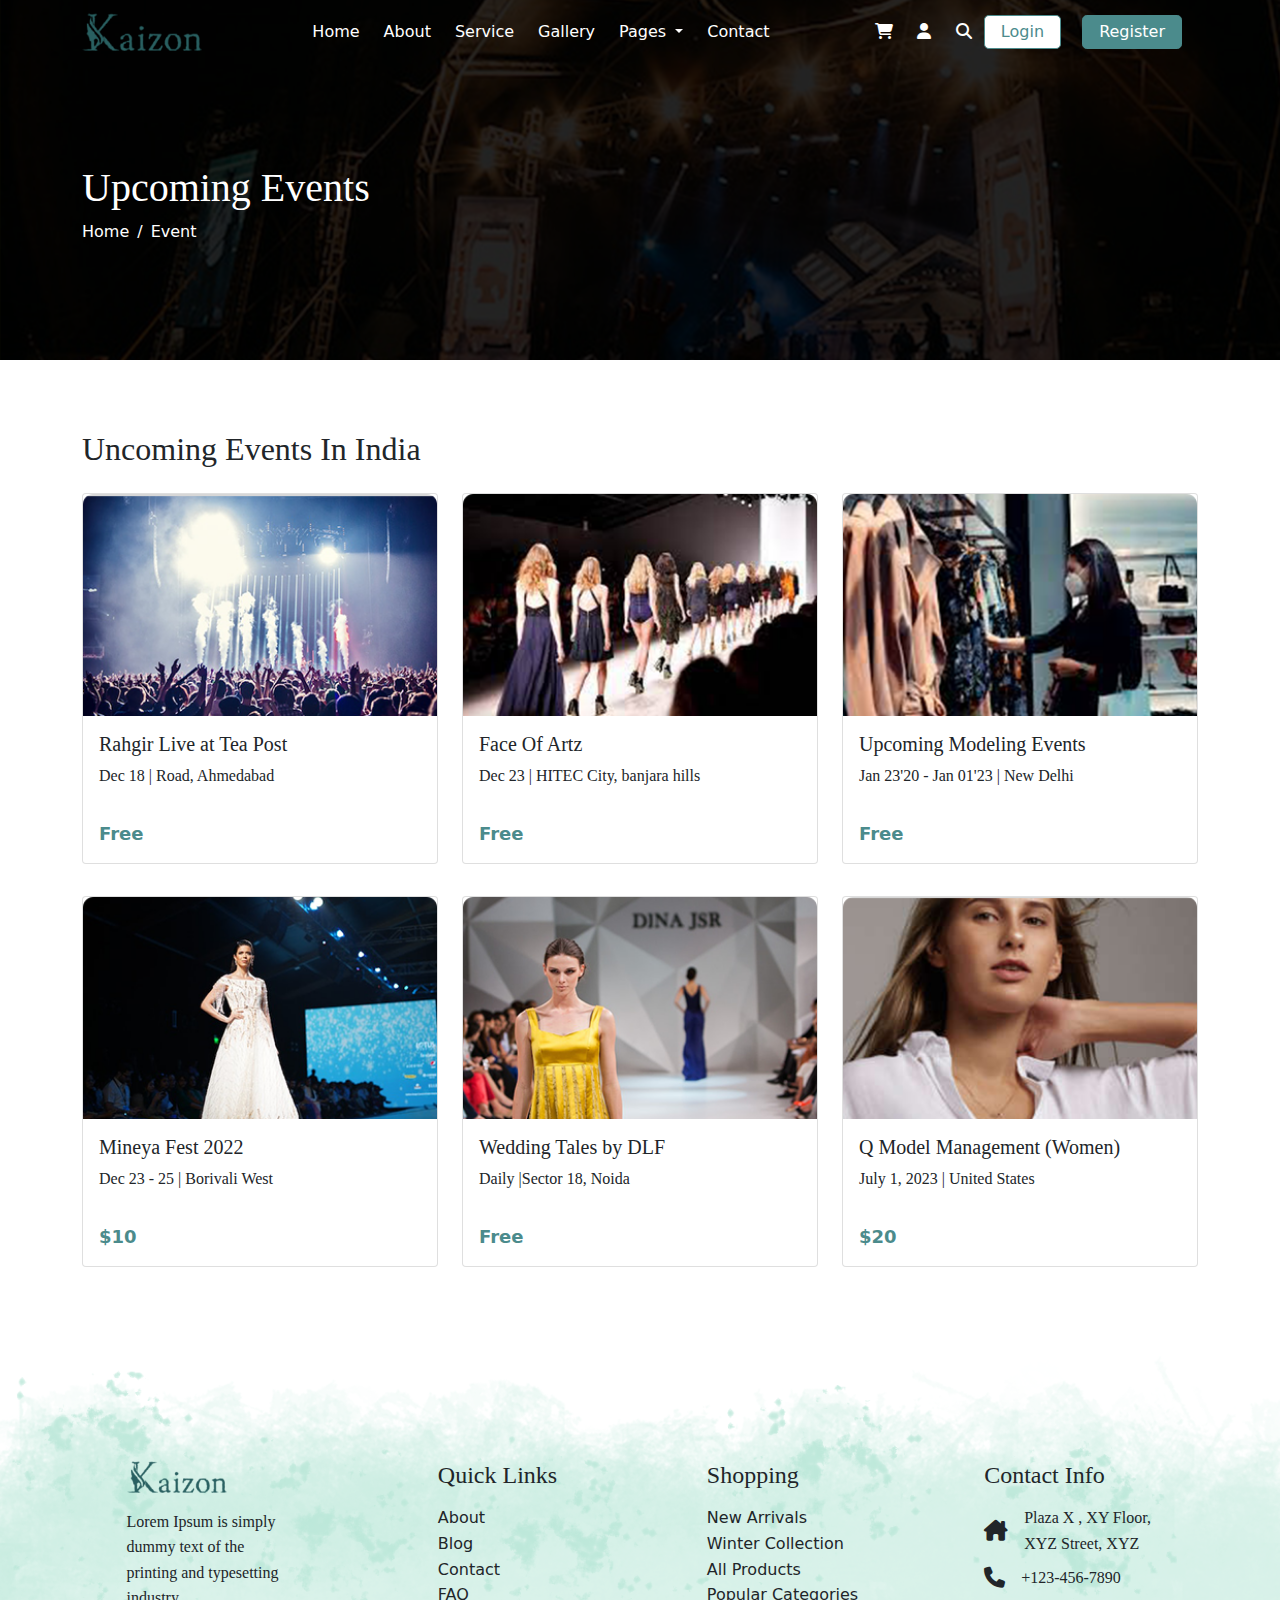
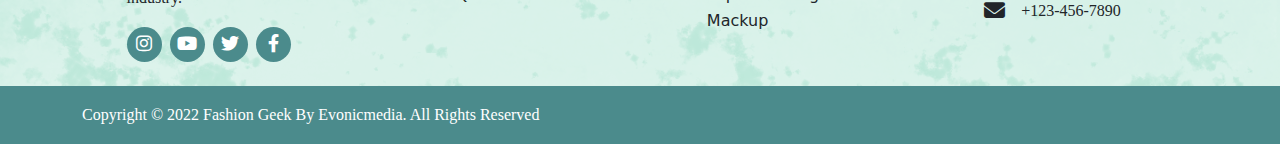
<file: event.html>
<!DOCTYPE html>
<html lang="en">

<head>
    <meta charset="UTF-8">
    <meta http-equiv="X-UA-Compatible" content="IE=edge">
    <meta name="viewport" content="width=device-width, initial-scale=1.0">
    <title>Kaizen Fashion</title>

    <!-- all css for icon -->
    <link rel="stylesheet" href="CSS/all.css">

    <!-- bootstrap css -->
    <link rel="stylesheet" href="CSS/bootstrap.css">

    <!--  owl carousel css -->
    <link rel="stylesheet" href="CSS/owl.carousel.css">

    <!-- owl theme default css -->
    <link rel="stylesheet" href="CSS/owl.theme.default.css">

    <!-- custom css -->
    <link rel="stylesheet" href="CSS/style.css">

    <!-- animate css -->
    <link rel="stylesheet" href="CSS/animate.min.css">

    <!-- media css -->
    <link rel="stylesheet" href="CSS/media.css">
</head>

<body>
    <div class="event-bg">
        <header class="navbar navbar-expand-lg navbar-light py-2 wow animate__animated animate__fadeInDown">
            <div class="container">
                <a class="navbar-brand" href="#">
                    <img src="image/logo (1).png" alt="Kaizen" width="120">
                </a>

                <button class="navbar-toggler text-white" type="button" data-bs-toggle="collapse"
                    data-bs-target="#navbarSupportedContent" aria-controls="navbarSupportedContent"
                    aria-expanded="false" aria-label="Toggle navigation">
                    <span class="navbar-toggler-icon"></span>
                </button>
                <div class="collapse navbar-collapse" id="navbarSupportedContent">
                    <ul class="navbar-nav me-auto mb-2 mb-lg-0 m-auto">
                        <li class="nav-item px-1">
                            <a class="nav-link active text-white" aria-current="page" href="index.html">Home</a>
                        </li>
                        <li class="nav-item px-1">
                            <a class="nav-link text-white" href="about.html">About</a>
                        </li>
                        <li class="nav-item px-1">
                            <a class="nav-link text-white" href="services.html">Service</a>
                        </li>
                        <li class="nav-item px-1">
                            <a class="nav-link text-white" href="gallery.html">Gallery</a>
                        </li>
                        <li class="nav-item dropdown px-1">
                            <a class="nav-link dropdown-toggle text-white" href="#" id="navbarDropdown" role="button"
                                data-bs-toggle="dropdown" aria-expanded="false">
                                Pages
                            </a>
                            <ul class="dropdown-menu" aria-labelledby="navbarDropdown">
                                <li><a class="dropdown-item" href="accessories.html">Accessories</a></li>
                                <li><a class="dropdown-item" href="event.html">Event</a></li>
                                <li><a class="dropdown-item" href="delievery.html">Delievery</a></li>
                            </ul>
                        </li>
                        <li class="nav-item px-1">
                            <a class="nav-link text-white" href="contact.html">Contact</a>
                        </li>
                    </ul>
                </div>

                <ul class="d-flex mb-0 list-unstyled icon">
                    <li><a href="cart.html"><i class="fa-solid fa-cart-shopping text-white"></i></a></li>
                    <li><a href="#"><i class="fa-solid fa-user text-white"></i></a></li>
                    <li><a href="#"><i class="fa-solid fa-magnifying-glass text-white"></i></a></li>
                </ul>

                <div>
                    <button class="btn me-3 rounded-3 px-3 py-1 bg-white" data-bs-toggle="offcanvas"
                        href="#offcanvasExample" role="button" aria-controls="offcanvasExample">Login</button>
                    <button class="btn me-3 rounded-3 px-3 py-1">Register</button>
                </div>

            </div>
        </header>

        <div class="offcanvas offcanvas-end" tabindex="-1" id="offcanvasExample"
            aria-labelledby="offcanvasExampleLabel">
            <div class="offcanvas-header">
                <h2 class="offcanvas-title" id="offcanvasExampleLabel">Login</h2>
                <button type="button" class="btn-close text-reset" data-bs-dismiss="offcanvas"
                    aria-label="Close"></button>
            </div>
            <div class="offcanvas-body pb-1">
                <div class="col-lg-12">
                    <div class="w-100">
                        <div class="login-form p-3 pt-4">
                            <form>
                                <div class="form-head text-center pb-4">
                                    <p>Don't have an account yet?
                                        <a>Sign up for free</a>
                                    </p>
                                </div>
                                <p>
                                    <label class="d-block mb-2">Email</label>
                                    <input type="email" placeholder="Email" class="border-0 py-2 px-3 w-100 rounded-3">
                                </p>
                                <p>
                                    <label class="d-block mb-2">Password</label>
                                    <input type="password" placeholder="Password"
                                        class="border-0 py-2 px-3 w-100 rounded-3">
                                </p>
                                <div class="check-box">
                                    <p class="text-end">Forget password?</p>
                                </div>
                                <button type="submit" class="darkblue-bg w-100 text-white rounded-3 border-0 py-2 mb-3">
                                    Login
                                    <i class="fas fa-arrow-right"></i>
                                </button>
                                <span class="justify-content-center d-flex"> ........ or Login with ........ </span>
                                <ul class="row p-0 list-unstyled mt-3 justify-content-center">
                                    <li class="rounded-circle text-center">
                                        <a href="#">
                                            <i class="fab fa-facebook-f text-white"></i>
                                        </a>
                                    </li>
                                    <li class="rounded-circle text-center">
                                        <a href="#">
                                            <i class="fab fa-twitter"></i>
                                        </a>
                                    </li>
                                </ul>
                            </form>
                        </div>
                    </div>
                </div>
            </div>
        </div>

        <section class="padding100">
            <div class="container wow animate__animated animate__fadeInUp">
                <h1 class="text-white">Upcoming Events</h1>
                <ul class="list-unstyled d-flex text-white">
                    <li class="pe-2">
                        <a href="index.html" class="text-white">Home</a>
                    </li>
                    <li>/</li>
                    <li class="ps-2">
                        <a href="#" class="text-white">Event</a>
                    </li>
                </ul>
            </div>
        </section>
    </div>

    <section class="padding70">
        <div class="container">
            <h2>Uncoming Events In India</h2>
            <div class="row">
                <div class="col-lg-4 col-md-6 col-12 my-3">
                    <div class="w-100">
                        <div class="card">
                            <img src="image/event1.png" class="card-img-top" alt="...">
                            <div class="card-body">
                                <h5 class="card-title">Rahgir Live at Tea Post</h5>
                                <p class="card-text pb-3">Dec 18 | Road, Ahmedabad</p>
                                <a href="" class="">Free</a>
                            </div>
                        </div>
                    </div>
                </div>

                <div class="col-lg-4 col-md-6 col-12 my-3">
                    <div class="w-100">
                        <div class="card">
                            <img src="image/event2.png" class="card-img-top" alt="...">
                            <div class="card-body">
                                <h5 class="card-title"> Face Of Artz </h5>
                                <p class="card-text pb-3">Dec 23 | HITEC City, banjara
                                    hills</p>
                                <a href="" class="">Free</a>
                            </div>
                        </div>
                    </div>
                </div>

                <div class="col-lg-4 col-md-6 col-12 my-3">
                    <div class="w-100">
                        <div class="card">
                            <img src="image/event3.png" class="card-img-top" alt="...">
                            <div class="card-body">
                                <h5 class="card-title">Upcoming Modeling Events </h5>
                                <p class="card-text pb-3">Jan 23'20 - Jan 01'23 | New Delhi</p>
                                <a href="" class="">Free</a>
                            </div>
                        </div>
                    </div>
                </div>

                <div class="col-lg-4 col-md-6 col-12 my-3">
                    <div class="w-100">
                        <div class="card">
                            <img src="image/event4.png" class="card-img-top" alt="...">
                            <div class="card-body">
                                <h5 class="card-title"> Mineya Fest 2022 </h5>
                                <p class="card-text pb-3">Dec 23 - 25 | Borivali West</p>
                                <a href="" class="">$10</a>
                            </div>
                        </div>
                    </div>
                </div>

                <div class="col-lg-4 col-md-6 col-12 my-3">
                    <div class="w-100">
                        <div class="card">
                            <img src="image/event5.png" class="card-img-top" alt="...">
                            <div class="card-body">
                                <h5 class="card-title">Wedding Tales by DLF </h5>
                                <p class="card-text pb-3">Daily |Sector 18, Noida</p>
                                <a href="" class="">Free</a>
                            </div>
                        </div>
                    </div>
                </div>

                <div class="col-lg-4 col-md-6 col-12 my-3">
                    <div class="w-100">
                        <div class="card">
                            <img src="image/event6.png" class="card-img-top" alt="...">
                            <div class="card-body">
                                <h5 class="card-title">Q Model Management (Women)</h5>
                                <p class="card-text pb-3">July 1, 2023 | United States</p>
                                <a href="" class="">$20</a>
                            </div>
                        </div>
                    </div>
                </div>
            </div>
        </div>
    </section>


    <footer class="overflow-hidden">
        <div class="footer-bg paddingtop pb-3">
            <div class="container footer">
                <div class="row">
                    <div class="col-lg-3 col-sm-6 col-12 my-2">
                        <div class="w-100 justify-content-ms-start justify-content-center d-flex">
                            <div>
                                <a href="#"><img src="image/logo (1).png" alt="" width="100" class="mb-3"></a>
                                <p>
                                    Lorem Ipsum is simply <br />
                                    dummy text of the <br />
                                    printing and typesetting <br />
                                    industry.
                                </p>
                                <ul class="list-unstyled mb-0 d-flex">
                                    <li class="footer-icon text-center me-2">
                                        <i class="fa-brands fa-instagram text-white"></i>
                                    </li>
                                    <li class="footer-icon text-center me-2">
                                        <i class="fa-brands fa-youtube text-white"></i>
                                    </li>
                                    <li class="footer-icon text-center me-2">
                                        <i class="fa-brands fa-twitter text-white"></i>
                                    </li>
                                    <li class="footer-icon text-center me-2">
                                        <i class="fa-brands fa-facebook-f text-white"></i>
                                    </li>
                                </ul>
                            </div>
                        </div>
                    </div>
                    <div class="col-lg-3 col-sm-6 col-12 my-2">
                        <div class="w-100 justify-content-ms-start justify-content-center d-flex">
                            <div>
                                <h4 class="mb-3">
                                    Quick Links
                                </h4>
                                <ul class="list-unstyled mb-0">
                                    <li>About</li>
                                    <li>Blog</li>
                                    <li>Contact</li>
                                    <li>FAQ</li>
                                </ul>
                            </div>
                        </div>
                    </div>
                    <div class="col-lg-3 col-sm-6 col-12 my-2">
                        <div class="w-100 justify-content-ms-start justify-content-center d-flex">
                            <div>
                                <h4 class="mb-3">
                                    Shopping
                                </h4>
                                <ul class="list-unstyled mb-0">
                                    <li>New Arrivals</li>
                                    <li>Winter Collection</li>
                                    <li>All Products</li>
                                    <li>Popular Categories</li>
                                    <li>Mackup</li>
                                </ul>
                            </div>
                        </div>
                    </div>
                    <div class="col-lg-3 col-sm-6 col-12 my-2">
                        <div class="w-100 justify-content-ms-start justify-content-center d-flex">
                            <div>
                                <h4 class="mb-3">
                                    Contact Info
                                </h4>
                                <ul class="list-unstyled mb-0">
                                    <li class="d-flex pb-2">
                                        <i class="fa-solid fa-house-chimney pe-3 align-self-center"></i>
                                        <p class="align-self-center mb-0">
                                            Plaza X , XY Floor, <br />
                                            XYZ Street, XYZ
                                        </p>
                                    </li>
                                    <li class="d-flex pb-2">
                                        <i class="fa-solid fa-phone pe-3 align-self-center"></i>
                                        <p class="align-self-center mb-0">
                                            +123-456-7890
                                        </p>
                                    </li>
                                    <li class="d-flex pb-2">
                                        <i class="fa-solid fa-envelope pe-3 align-self-center"></i>
                                        <p class="align-self-center mb-0">
                                            +123-456-7890
                                        </p>
                                    </li>
                                </ul>
                            </div>
                        </div>
                    </div>
                </div>
            </div>
        </div>
        <div class="copyright text-white">
            <div class="container">
                <p class="mb-0 py-3">Copyright © 2022 Fashion Geek By Evonicmedia. All Rights Reserved</p>
            </div>
        </div>
    </footer>

    <script src="JS/popper.js"></script>
    <script src="JS/bootstrap.min.js"></script>
    <script src="JS/jquery.min.js"></script>
    <script src="JS/owl.carousel.js"></script>
    <script src="JS/wow.js"></script>

    <script>
        new WOW().init();
    </script>

    <script>
        $(window).scroll(function () {
            if ($(window).scrollTop() >= 400) {
                $("header").addClass("sticky-header");
            };
            if ($(window).scrollTop() >= 80) {
                $(".back").fadeIn();
            }
            else {
                $(".back").fadeOut();
            }
            $(".back").click(function () {
                $("html,body").animate({ scrollTop: 0 }, 2000);
            });
        });
    </script>
</body>

</html>
</file>
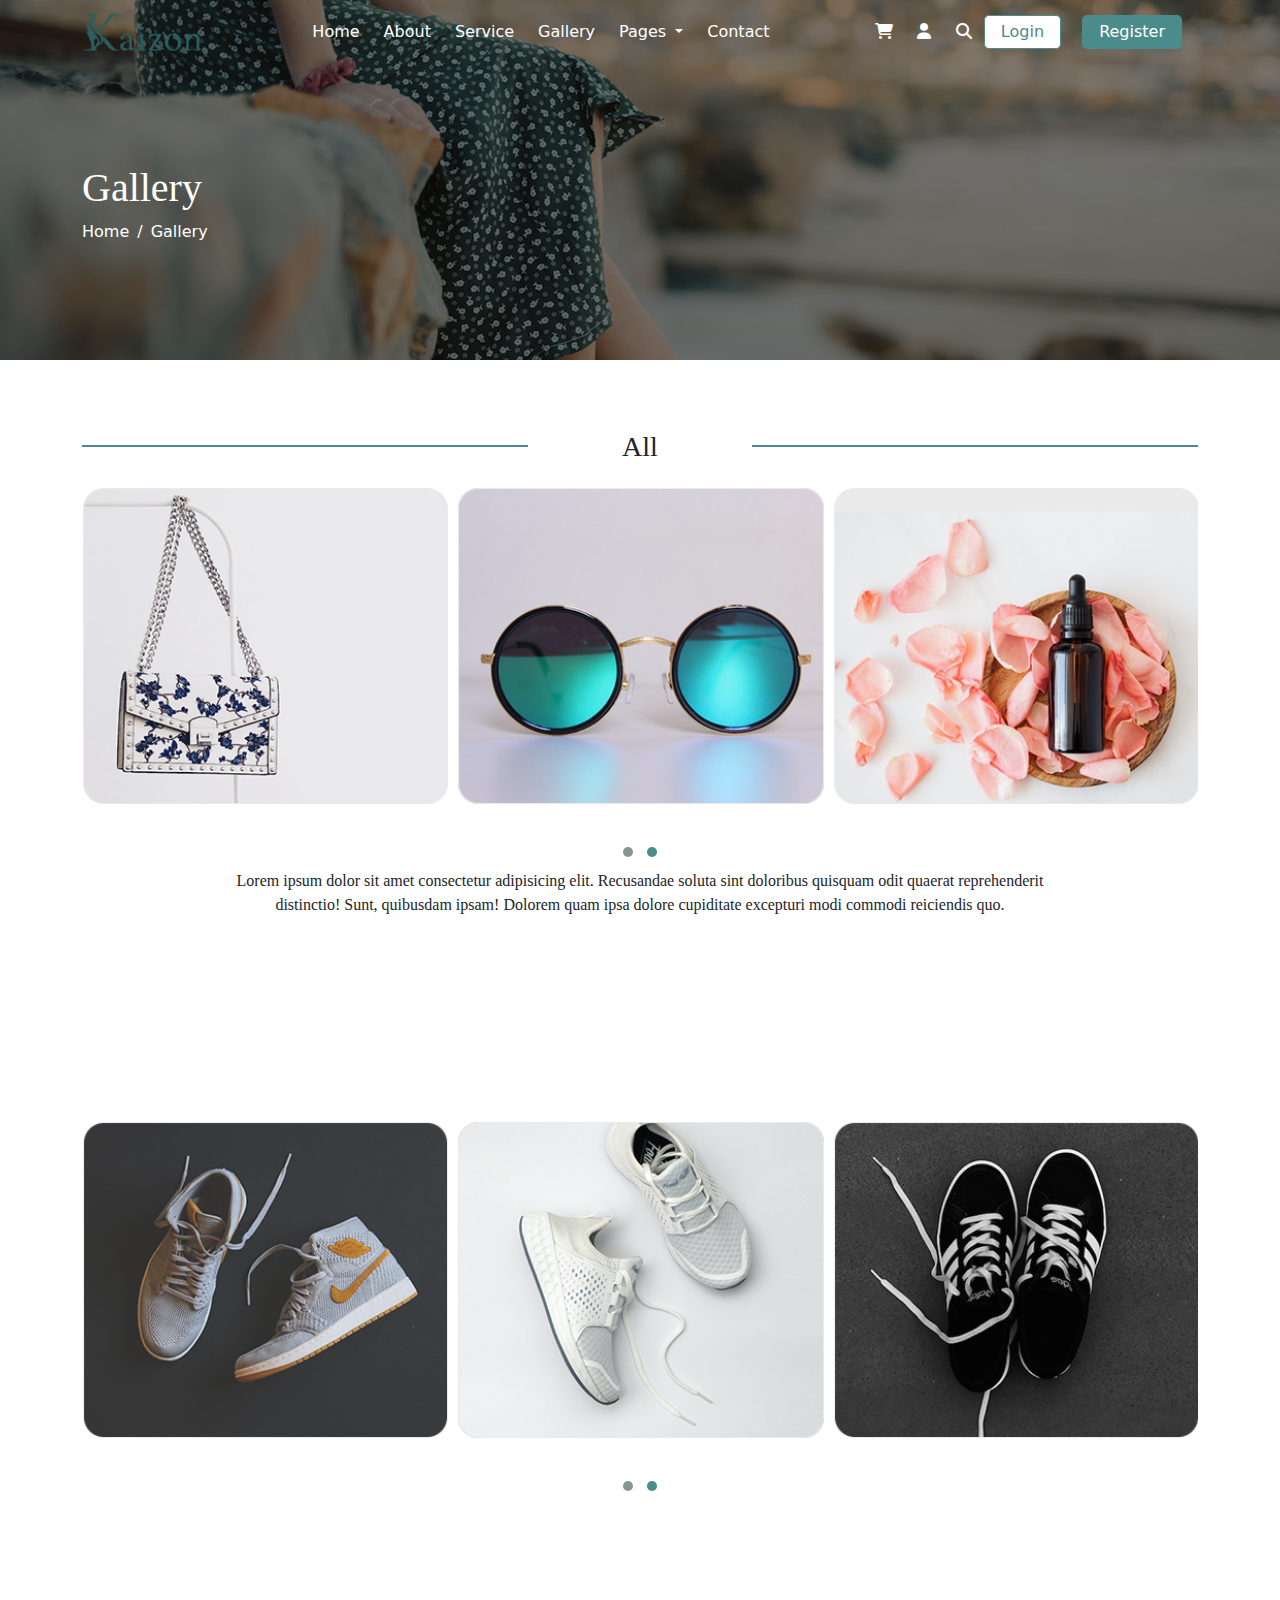
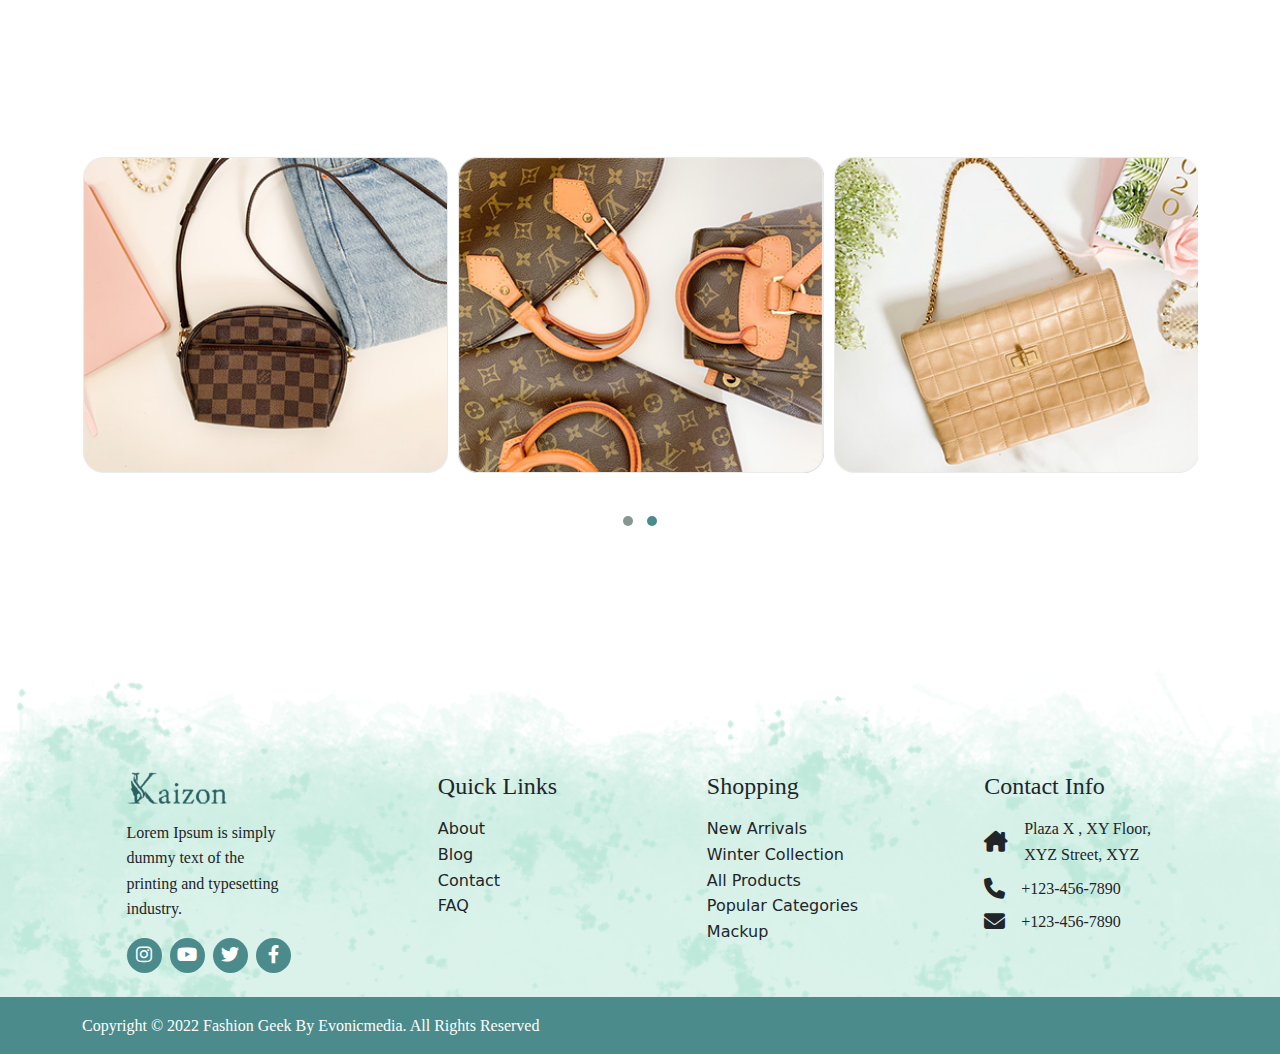
<file: gallery.html>
<!DOCTYPE html>
<html lang="en">

<head>
    <meta charset="UTF-8">
    <meta http-equiv="X-UA-Compatible" content="IE=edge">
    <meta name="viewport" content="width=device-width, initial-scale=1.0">
    <title>Kaizen Fashion</title>

    <!-- all css for icon -->
    <link rel="stylesheet" href="CSS/all.css">

    <!-- bootstrap css -->
    <link rel="stylesheet" href="CSS/bootstrap.css">

    <!--  owl carousel css -->
    <link rel="stylesheet" href="CSS/owl.carousel.css">

    <!-- owl theme default css -->
    <link rel="stylesheet" href="CSS/owl.theme.default.css">

    <!-- custom css -->
    <link rel="stylesheet" href="CSS/style.css">

    <!-- animate css -->
    <link rel="stylesheet" href="CSS/animate.min.css">

    <!-- media css -->
    <link rel="stylesheet" href="CSS/media.css">
</head>

<body>
    <div class="gallery-bg">
        <header class="navbar navbar-expand-lg navbar-light py-2 wow animate__animated animate__fadeInDown">
            <div class="container">
                <a class="navbar-brand" href="#">
                    <img src="image/logo (1).png" alt="Kaizen" width="120">
                </a>

                <button class="navbar-toggler text-white" type="button" data-bs-toggle="collapse"
                    data-bs-target="#navbarSupportedContent" aria-controls="navbarSupportedContent"
                    aria-expanded="false" aria-label="Toggle navigation">
                    <span class="navbar-toggler-icon"></span>
                </button>
                <div class="collapse navbar-collapse" id="navbarSupportedContent">
                    <ul class="navbar-nav me-auto mb-2 mb-lg-0 m-auto">
                        <li class="nav-item px-1">
                            <a class="nav-link active text-white" aria-current="page" href="index.html">Home</a>
                        </li>
                        <li class="nav-item px-1">
                            <a class="nav-link text-white" href="about.html">About</a>
                        </li>
                        <li class="nav-item px-1">
                            <a class="nav-link text-white" href="services.html">Service</a>
                        </li>
                        <li class="nav-item px-1">
                            <a class="nav-link text-white" href="gallery.html">Gallery</a>
                        </li>
                        <li class="nav-item dropdown px-1">
                            <a class="nav-link dropdown-toggle text-white" href="#" id="navbarDropdown" role="button"
                                data-bs-toggle="dropdown" aria-expanded="false">
                                Pages
                            </a>
                            <ul class="dropdown-menu" aria-labelledby="navbarDropdown">
                                <li><a class="dropdown-item" href="accessories.html">Accessories</a></li>
                                <li><a class="dropdown-item" href="event.html">Event</a></li>
                                <li><a class="dropdown-item" href="delievery.html">Delievery</a></li>
                            </ul>
                        </li>
                        <li class="nav-item px-1">
                            <a class="nav-link text-white" href="contact.html">Contact</a>
                        </li>
                    </ul>
                </div>

                <ul class="d-flex mb-0 list-unstyled icon">
                    <li><a href="cart.html"><i class="fa-solid fa-cart-shopping text-white"></i></a></li>
                    <li><a href="#"><i class="fa-solid fa-user text-white"></i></a></li>
                    <li><a href="#"><i class="fa-solid fa-magnifying-glass text-white"></i></a></li>
                </ul>

                <div>
                    <button class="btn me-3 rounded-3 px-3 py-1 bg-white" data-bs-toggle="offcanvas"
                        href="#offcanvasExample" role="button" aria-controls="offcanvasExample">Login</button>
                    <button class="btn me-3 rounded-3 px-3 py-1">Register</button>
                </div>
            </div>
        </header>

        <div class="offcanvas offcanvas-end" tabindex="-1" id="offcanvasExample"
            aria-labelledby="offcanvasExampleLabel">
            <div class="offcanvas-header">
                <h2 class="offcanvas-title" id="offcanvasExampleLabel">Login</h2>
                <button type="button" class="btn-close text-reset" data-bs-dismiss="offcanvas"
                    aria-label="Close"></button>
            </div>
            <div class="offcanvas-body pb-1">
                <div class="col-lg-12">
                    <div class="w-100">
                        <div class="login-form p-3 pt-4">
                            <form>
                                <div class="form-head text-center pb-4">
                                    <p>Don't have an account yet?
                                        <a>Sign up for free</a>
                                    </p>
                                </div>
                                <p>
                                    <label class="d-block mb-2">Email</label>
                                    <input type="email" placeholder="Email" class="border-0 py-2 px-3 w-100 rounded-3">
                                </p>
                                <p>
                                    <label class="d-block mb-2">Password</label>
                                    <input type="password" placeholder="Password"
                                        class="border-0 py-2 px-3 w-100 rounded-3">
                                </p>
                                <div class="check-box">
                                    <p class="text-end">Forget password?</p>
                                </div>
                                <button type="submit" class="darkblue-bg w-100 text-white rounded-3 border-0 py-2 mb-3">
                                    Login
                                    <i class="fas fa-arrow-right"></i>
                                </button>
                                <span class="justify-content-center d-flex"> ........ or Login with ........ </span>
                                <ul class="row p-0 list-unstyled mt-3 justify-content-center">
                                    <li class="rounded-circle text-center">
                                        <a href="#">
                                            <i class="fab fa-facebook-f text-white"></i>
                                        </a>
                                    </li>
                                    <li class="rounded-circle text-center">
                                        <a href="#">
                                            <i class="fab fa-twitter"></i>
                                        </a>
                                    </li>
                                </ul>
                            </form>
                        </div>
                    </div>
                </div>
            </div>
        </div>

        <section class="padding100">
            <div class="container wow animate__animated animate__fadeInUp">
                <h1 class="text-white">Gallery</h1>
                <ul class="list-unstyled d-flex text-white">
                    <li class="pe-2">
                        <a href="index.html" class="text-white">Home</a>
                    </li>
                    <li>/</li>
                    <li class="ps-2">
                        <a href="#" class="text-white">Gallery</a>
                    </li>
                    </a>
                </ul>
            </div>
        </section>
    </div>

    <section class="padding70">
        <div class="container">
            <div>
                <h3 class="text-center pb-3 add position-relative wow animate__animated animate__fadeInUp">All</h3>
                <div class="owl-carousel owl-theme">
                    <div class="item position-relative outwear">
                        <img src="image/all4.png" alt="">
                        <div class="cart">
                            <div class="flex-column d-flex">
                                <a href="#" class="my-1"><i class="fa-solid fa-cart-shopping text-white"></i></a>
                                <a href="#" class="my-1"><i class="fa-regular fa-heart text-white"></i></a>
                                <a href="#" class="my-1"><i class="fa-solid fa-expand text-white"></i></a>
                            </div>
                        </div>
                    </div>
                    <div class="item position-relative outwear">
                        <img src="image/all5.png" alt="">
                        <div class="cart">
                            <div class="flex-column d-flex">
                                <a href="#" class="my-1"><i class="fa-solid fa-cart-shopping text-white"></i></a>
                                <a href="#" class="my-1"><i class="fa-regular fa-heart text-white"></i></a>
                                <a href="#" class="my-1"><i class="fa-solid fa-expand text-white"></i></a>
                            </div>
                        </div>
                    </div>
                    <div class="item position-relative outwear">
                        <img src="image/all6.png" alt="">
                        <div class="cart">
                            <div class="flex-column d-flex">
                                <a href="#" class="my-1"><i class="fa-solid fa-cart-shopping text-white"></i></a>
                                <a href="#" class="my-1"><i class="fa-regular fa-heart text-white"></i></a>
                                <a href="#" class="my-1"><i class="fa-solid fa-expand text-white"></i></a>
                            </div>
                        </div>
                    </div>
                    <div class="item position-relative outwear">
                        <img src="image/all1.png" alt="">
                        <div class="cart">
                            <div class="flex-column d-flex">
                                <a href="#" class="my-1"><i class="fa-solid fa-cart-shopping text-white"></i></a>
                                <a href="#" class="my-1"><i class="fa-regular fa-heart text-white"></i></a>
                                <a href="#" class="my-1"><i class="fa-solid fa-expand text-white"></i></a>
                            </div>
                        </div>
                    </div>
                    <div class="item position-relative outwear">
                        <img src="image/all3.png" alt="">
                        <div class="cart">
                            <div class="flex-column d-flex">
                                <a href="#" class="my-1"><i class="fa-solid fa-cart-shopping text-white"></i></a>
                                <a href="#" class="my-1"><i class="fa-regular fa-heart text-white"></i></a>
                                <a href="#" class="my-1"><i class="fa-solid fa-expand text-white"></i></a>
                            </div>
                        </div>
                    </div>
                </div>
            </div>
            <div class="justify-content-center d-flex wow animate__animated animate__fadeInUp">
                <p class="w-75 text-center mb-2">Lorem ipsum dolor sit amet consectetur adipisicing elit. Recusandae
                    soluta
                    sint
                    doloribus quisquam odit quaerat reprehenderit distinctio! Sunt, quibusdam ipsam! Dolorem quam ipsa
                    dolore cupiditate excepturi modi commodi reiciendis quo.</p>
            </div>
        </div>
    </section>

    <section class="padding70">
        <div class="container">
            <div>
                <h3 class="text-center pb-3 add position-relative wow animate__animated animate__fadeInUp">Shoes</h3>
                <div class="owl-carousel owl-theme">
                    <div class="item position-relative outwear">
                        <img src="image/shoes4.png" alt="">
                        <div class="cart">
                            <div class="flex-column d-flex">
                                <a href="#" class="my-1"><i class="fa-solid fa-cart-shopping text-white"></i></a>
                                <a href="#" class="my-1"><i class="fa-regular fa-heart text-white"></i></a>
                                <a href="#" class="my-1"><i class="fa-solid fa-expand text-white"></i></a>
                            </div>
                        </div>
                    </div>
                    <div class="item position-relative outwear">
                        <img src="image/shoes2.png" alt="">
                        <div class="cart">
                            <div class="flex-column d-flex">
                                <a href="#" class="my-1"><i class="fa-solid fa-cart-shopping text-white"></i></a>
                                <a href="#" class="my-1"><i class="fa-regular fa-heart text-white"></i></a>
                                <a href="#" class="my-1"><i class="fa-solid fa-expand text-white"></i></a>
                            </div>
                        </div>
                    </div>
                    <div class="item position-relative outwear">
                        <img src="image/shoes5.png" alt="">
                        <div class="cart">
                            <div class="flex-column d-flex">
                                <a href="#" class="my-1"><i class="fa-solid fa-cart-shopping text-white"></i></a>
                                <a href="#" class="my-1"><i class="fa-regular fa-heart text-white"></i></a>
                                <a href="#" class="my-1"><i class="fa-solid fa-expand text-white"></i></a>
                            </div>
                        </div>
                    </div>
                    <div class="item position-relative outwear">
                        <img src="image/shoes1.png" alt="">
                        <div class="cart">
                            <div class="flex-column d-flex">
                                <a href="#" class="my-1"><i class="fa-solid fa-cart-shopping text-white"></i></a>
                                <a href="#" class="my-1"><i class="fa-regular fa-heart text-white"></i></a>
                                <a href="#" class="my-1"><i class="fa-solid fa-expand text-white"></i></a>
                            </div>
                        </div>
                    </div>
                    <div class="item position-relative outwear">
                        <img src="image/shoes2.png" alt="">
                        <div class="cart">
                            <div class="flex-column d-flex">
                                <a href="#" class="my-1"><i class="fa-solid fa-cart-shopping text-white"></i></a>
                                <a href="#" class="my-1"><i class="fa-regular fa-heart text-white"></i></a>
                                <a href="#" class="my-1"><i class="fa-solid fa-expand text-white"></i></a>
                            </div>
                        </div>
                    </div>
                    <div class="item position-relative outwear">
                        <img src="image/shoes3.png" alt="">
                        <div class="cart">
                            <div class="flex-column d-flex">
                                <a href="#" class="my-1"><i class="fa-solid fa-cart-shopping text-white"></i></a>
                                <a href="#" class="my-1"><i class="fa-regular fa-heart text-white"></i></a>
                                <a href="#" class="my-1"><i class="fa-solid fa-expand text-white"></i></a>
                            </div>
                        </div>
                    </div>
                </div>
            </div>
            <div class="justify-content-center d-flex wow animate__animated animate__fadeInUp">
                <p class="w-75 text-center mb-2">Lorem ipsum dolor sit amet consectetur adipisicing elit. Recusandae
                    soluta
                    sint
                    doloribus quisquam odit quaerat reprehenderit distinctio! Sunt, quibusdam ipsam! Dolorem quam ipsa
                    dolore cupiditate excepturi modi commodi reiciendis quo.</p>
            </div>
        </div>
    </section>

    <section class="padding70">
        <div class="container">
            <div>
                <h3 class="text-center pb-3 add position-relative wow animate__animated animate__fadeInUp">Bags</h3>
                <div class="owl-carousel owl-theme">
                    <div class="item position-relative outwear">
                        <img src="image/bags1.png" alt="">
                        <div class="cart">
                            <div class="flex-column d-flex">
                                <a href="#" class="my-1"><i class="fa-solid fa-cart-shopping text-white"></i></a>
                                <a href="#" class="my-1"><i class="fa-regular fa-heart text-white"></i></a>
                                <a href="#" class="my-1"><i class="fa-solid fa-expand text-white"></i></a>
                            </div>
                        </div>
                    </div>
                    <div class="item position-relative outwear">
                        <img src="image/bags2.png" alt="">
                        <div class="cart">
                            <div class="flex-column d-flex">
                                <a href="#" class="my-1"><i class="fa-solid fa-cart-shopping text-white"></i></a>
                                <a href="#" class="my-1"><i class="fa-regular fa-heart text-white"></i></a>
                                <a href="#" class="my-1"><i class="fa-solid fa-expand text-white"></i></a>
                            </div>
                        </div>
                    </div>
                    <div class="item position-relative outwear">
                        <img src="image/bags3.png" alt="">
                        <div class="cart">
                            <div class="flex-column d-flex">
                                <a href="#" class="my-1"><i class="fa-solid fa-cart-shopping text-white"></i></a>
                                <a href="#" class="my-1"><i class="fa-regular fa-heart text-white"></i></a>
                                <a href="#" class="my-1"><i class="fa-solid fa-expand text-white"></i></a>
                            </div>
                        </div>
                    </div>
                    <div class="item position-relative outwear">
                        <img src="image/bags4.png" alt="">
                        <div class="cart">
                            <div class="flex-column d-flex">
                                <a href="#" class="my-1"><i class="fa-solid fa-cart-shopping text-white"></i></a>
                                <a href="#" class="my-1"><i class="fa-regular fa-heart text-white"></i></a>
                                <a href="#" class="my-1"><i class="fa-solid fa-expand text-white"></i></a>
                            </div>
                        </div>
                    </div>
                    <div class="item position-relative outwear">
                        <img src="image/bags5.png" alt="">
                        <div class="cart">
                            <div class="flex-column d-flex">
                                <a href="#" class="my-1"><i class="fa-solid fa-cart-shopping text-white"></i></a>
                                <a href="#" class="my-1"><i class="fa-regular fa-heart text-white"></i></a>
                                <a href="#" class="my-1"><i class="fa-solid fa-expand text-white"></i></a>
                            </div>
                        </div>
                    </div>
                    <div class="item position-relative outwear">
                        <img src="image/bags3.png" alt="">
                        <div class="cart">
                            <div class="flex-column d-flex">
                                <a href="#" class="my-1"><i class="fa-solid fa-cart-shopping text-white"></i></a>
                                <a href="#" class="my-1"><i class="fa-regular fa-heart text-white"></i></a>
                                <a href="#" class="my-1"><i class="fa-solid fa-expand text-white"></i></a>
                            </div>
                        </div>
                    </div>
                </div>
            </div>
            <div class="justify-content-center d-flex wow animate__animated animate__fadeInUp">
                <p class="w-75 text-center mb-2">Lorem ipsum dolor sit amet consectetur adipisicing elit. Recusandae
                    soluta
                    sint
                    doloribus quisquam odit quaerat reprehenderit distinctio! Sunt, quibusdam ipsam! Dolorem quam ipsa
                    dolore cupiditate excepturi modi commodi reiciendis quo.</p>
            </div>
        </div>
    </section>

    <footer class="overflow-hidden">
        <div class="footer-bg paddingtop pb-3">
            <div class="container footer">
                <div class="row">
                    <div class="col-lg-3 col-sm-6 col-12 my-2">
                        <div class="w-100 justify-content-ms-start justify-content-center d-flex">
                            <div>
                                <a href="#"><img src="image/logo (1).png" alt="" width="100" class="mb-3"></a>
                                <p>
                                    Lorem Ipsum is simply <br />
                                    dummy text of the <br />
                                    printing and typesetting <br />
                                    industry.
                                </p>
                                <ul class="list-unstyled mb-0 d-flex">
                                    <li class="footer-icon text-center me-2">
                                        <i class="fa-brands fa-instagram text-white"></i>
                                    </li>
                                    <li class="footer-icon text-center me-2">
                                        <i class="fa-brands fa-youtube text-white"></i>
                                    </li>
                                    <li class="footer-icon text-center me-2">
                                        <i class="fa-brands fa-twitter text-white"></i>
                                    </li>
                                    <li class="footer-icon text-center me-2">
                                        <i class="fa-brands fa-facebook-f text-white"></i>
                                    </li>
                                </ul>
                            </div>
                        </div>
                    </div>
                    <div class="col-lg-3 col-sm-6 col-12 my-2">
                        <div class="w-100 justify-content-ms-start justify-content-center d-flex">
                            <div>
                                <h4 class="mb-3">
                                    Quick Links
                                </h4>
                                <ul class="list-unstyled mb-0">
                                    <li>About</li>
                                    <li>Blog</li>
                                    <li>Contact</li>
                                    <li>FAQ</li>
                                </ul>
                            </div>
                        </div>
                    </div>
                    <div class="col-lg-3 col-sm-6 col-12 my-2">
                        <div class="w-100 justify-content-ms-start justify-content-center d-flex">
                            <div>
                                <h4 class="mb-3">
                                    Shopping
                                </h4>
                                <ul class="list-unstyled mb-0">
                                    <li>New Arrivals</li>
                                    <li>Winter Collection</li>
                                    <li>All Products</li>
                                    <li>Popular Categories</li>
                                    <li>Mackup</li>
                                </ul>
                            </div>
                        </div>
                    </div>
                    <div class="col-lg-3 col-sm-6 col-12 my-2">
                        <div class="w-100 justify-content-ms-start justify-content-center d-flex">
                            <div>
                                <h4 class="mb-3">
                                    Contact Info
                                </h4>
                                <ul class="list-unstyled mb-0">
                                    <li class="d-flex pb-2">
                                        <i class="fa-solid fa-house-chimney pe-3 align-self-center"></i>
                                        <p class="align-self-center mb-0">
                                            Plaza X , XY Floor, <br />
                                            XYZ Street, XYZ
                                        </p>
                                    </li>
                                    <li class="d-flex pb-2">
                                        <i class="fa-solid fa-phone pe-3 align-self-center"></i>
                                        <p class="align-self-center mb-0">
                                            +123-456-7890
                                        </p>
                                    </li>
                                    <li class="d-flex pb-2">
                                        <i class="fa-solid fa-envelope pe-3 align-self-center"></i>
                                        <p class="align-self-center mb-0">
                                            +123-456-7890
                                        </p>
                                    </li>
                                </ul>
                            </div>
                        </div>
                    </div>
                </div>
            </div>
        </div>
        <div class="copyright text-white">
            <div class="container">
                <p class="mb-0 py-3">Copyright © 2022 Fashion Geek By Evonicmedia. All Rights Reserved</p>
            </div>
        </div>
    </footer>

    <script src="JS/popper.js"></script>
    <script src="JS/bootstrap.min.js"></script>
    <script src="JS/jquery.min.js"></script>
    <script src="JS/owl.carousel.js"></script>
    <script src="JS/wow.js"></script>

    <script>
        new WOW().init();
    </script>

    <script>
        $('.owl-carousel').owlCarousel({
            loop: true,
            margin: 10,
            nav: true,
            responsive: {
                0: {
                    items: 1
                },
                600: {
                    items: 2
                },
                1000: {
                    items: 3
                }
            }
        })
    </script>

    <script>
        $(window).scroll(function () {
            if ($(window).scrollTop() >= 400) {
                $("header").addClass("sticky-header");
            };
            if ($(window).scrollTop() >= 80) {
                $(".back").fadeIn();
            }
            else {
                $(".back").fadeOut();
            }
            $(".back").click(function () {
                $("html,body").animate({ scrollTop: 0 }, 2000);
            });
        });
    </script>
</body>

</html>
</file>
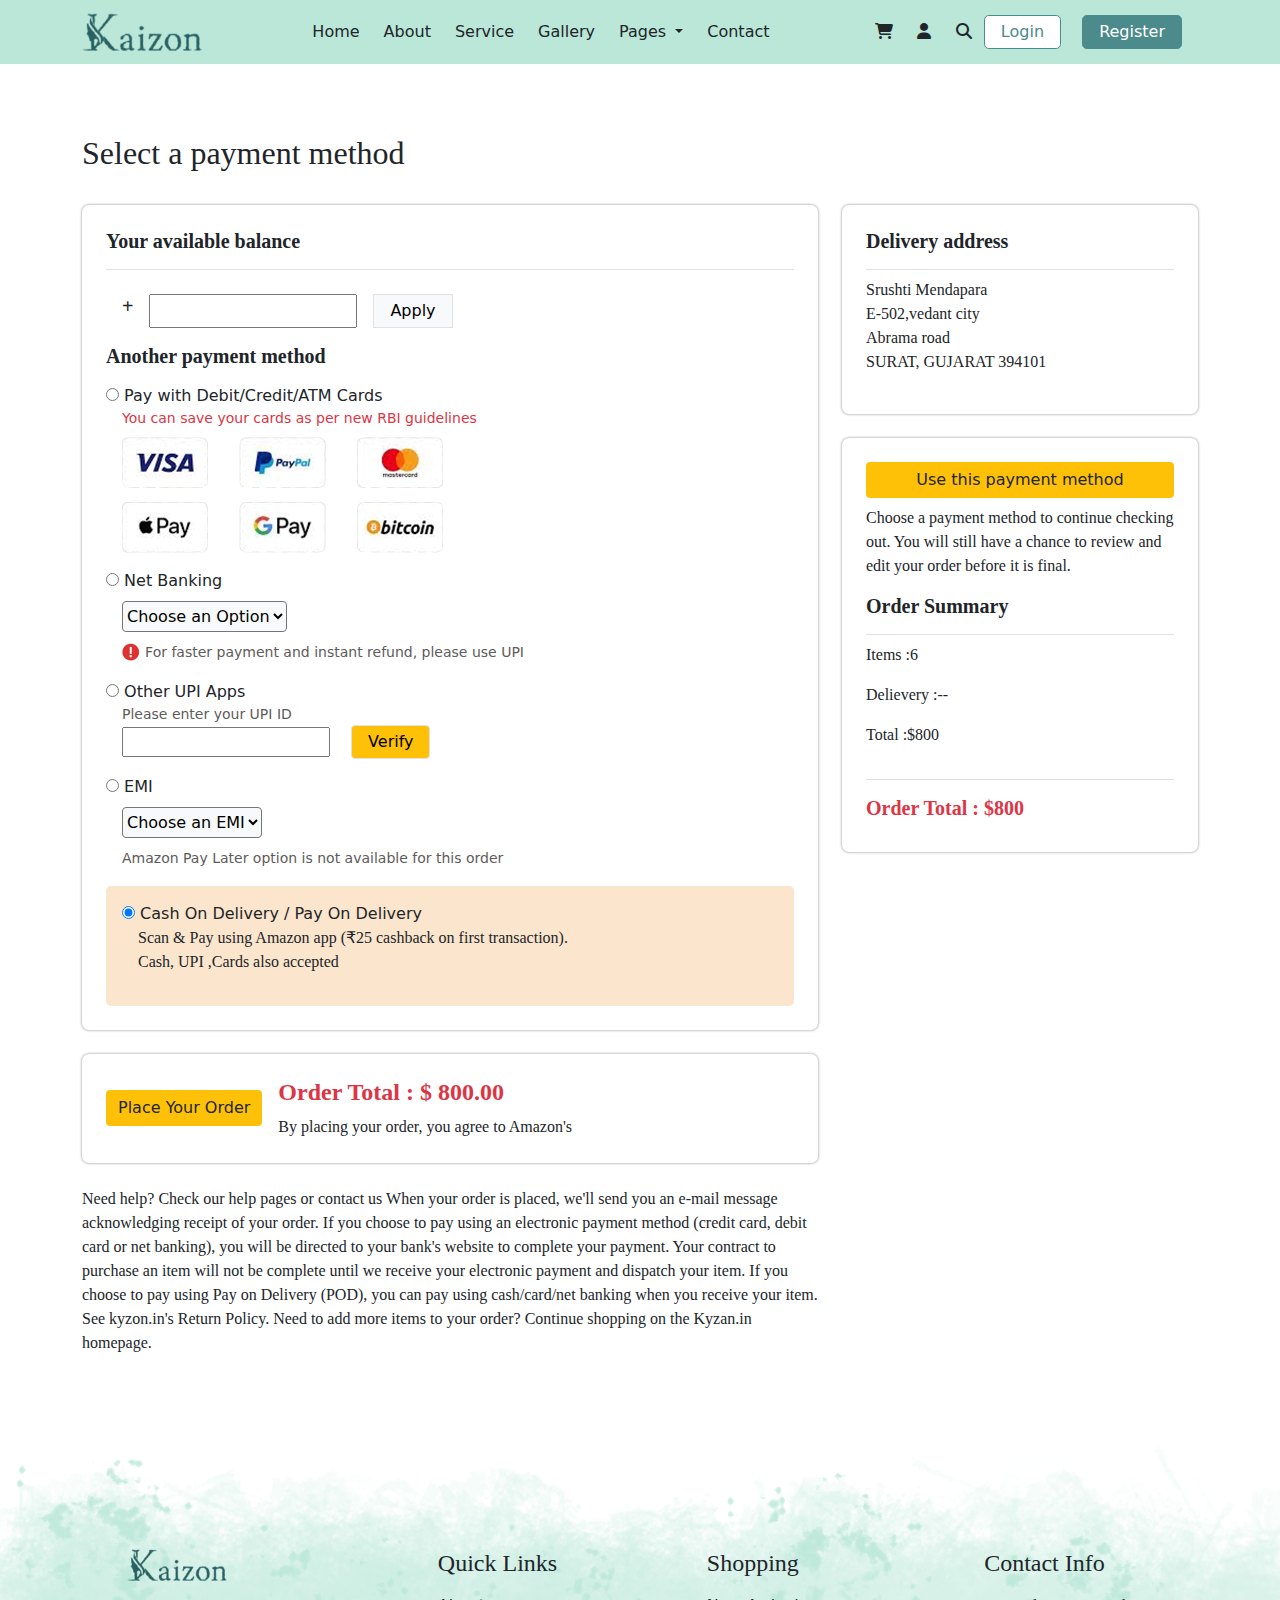
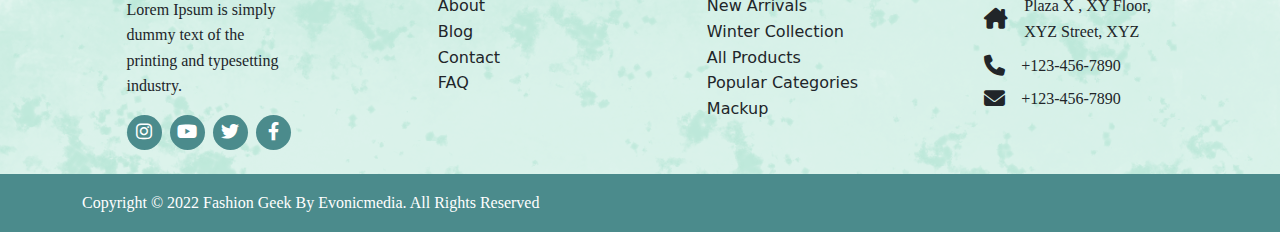
<file: payment.html>
<!DOCTYPE html>
<html lang="en">

<head>
    <meta charset="UTF-8">
    <meta http-equiv="X-UA-Compatible" content="IE=edge">
    <meta name="viewport" content="width=device-width, initial-scale=1.0">
    <title>Kaizen Fashion</title>

    <!-- all css for icon -->
    <link rel="stylesheet" href="CSS/all.css">

    <!-- bootstrap css -->
    <link rel="stylesheet" href="CSS/bootstrap.css">

    <!--  owl carousel css -->
    <link rel="stylesheet" href="CSS/owl.carousel.css">

    <!-- owl theme default css -->
    <link rel="stylesheet" href="CSS/owl.theme.default.css">

    <!-- custom css -->
    <link rel="stylesheet" href="CSS/style.css">

    <!-- animate css -->
    <link rel="stylesheet" href="CSS/animate.min.css">

    <!-- media css -->
    <link rel="stylesheet" href="CSS/media.css">
</head>

<body>
    <header class="navbar navbar-expand-lg navbar-light lightblue-bg py-2 wow animate__animated animate__fadeInDown">
        <div class="container">
            <a class="navbar-brand" href="#">
                <img src="image/logo (1).png" alt="Kaizen" width="120">
            </a>

            <button class="navbar-toggler text-white" type="button" data-bs-toggle="collapse"
                data-bs-target="#navbarSupportedContent" aria-controls="navbarSupportedContent" aria-expanded="false"
                aria-label="Toggle navigation">
                <span class="navbar-toggler-icon"></span>
            </button>

            <div class="collapse navbar-collapse" id="navbarSupportedContent">
                <ul class="navbar-nav me-auto mb-2 mb-lg-0 m-auto">
                    <li class="nav-item px-1">
                        <a class="nav-link active text-dark" aria-current="page" href="index.html">Home</a>
                    </li>
                    <li class="nav-item px-1">
                        <a class="nav-link text-dark" href="about.html">About</a>
                    </li>
                    <li class="nav-item px-1">
                        <a class="nav-link text-dark" href="services.html">Service</a>
                    </li>
                    <li class="nav-item px-1">
                        <a class="nav-link text-dark" href="gallery.html">Gallery</a>
                    </li>
                    <li class="nav-item dropdown px-1">
                        <a class="nav-link dropdown-toggle text-dark" href="#" id="navbarDropdown" role="button"
                            data-bs-toggle="dropdown" aria-expanded="false">
                            Pages
                        </a>
                        <ul class="dropdown-menu" aria-labelledby="navbarDropdown">
                            <li><a class="dropdown-item" href="accessories.html">Accessories</a></li>
                            <li><a class="dropdown-item" href="event.html">Event</a></li>
                            <li><a class="dropdown-item" href="delievery.html">Delievery</a></li>
                        </ul>
                    </li>
                    <li class="nav-item px-1">
                        <a class="nav-link text-dark" href="contact.html">Contact</a>
                    </li>
                </ul>
            </div>

            <ul class="d-flex mb-0 list-unstyled icon">
                <li><a href="cart.html"><i class="fa-solid fa-cart-shopping text-dark"></i></a></li>
                <li><a href="#"><i class="fa-solid fa-user text-dark"></i></a></li>
                <li><a href="#"><i class="fa-solid fa-magnifying-glass text-dark"></i></a></li>
            </ul>

            <div>
                <button class="btn me-3 rounded-3 px-3 py-1 bg-white" data-bs-toggle="offcanvas"
                    href="#offcanvasExample" role="button" aria-controls="offcanvasExample">Login</button>
                <button class="btn me-3 rounded-3 px-3 py-1">Register</button>
            </div>
        </div>
    </header>

    <div class="offcanvas offcanvas-end" tabindex="-1" id="offcanvasExample" aria-labelledby="offcanvasExampleLabel">
        <div class="offcanvas-header">
            <h2 class="offcanvas-title" id="offcanvasExampleLabel">Login</h2>
            <button type="button" class="btn-close text-reset" data-bs-dismiss="offcanvas" aria-label="Close"></button>
        </div>
        <div class="offcanvas-body pb-1">
            <div class="col-lg-12">
                <div class="w-100">
                    <div class="login-form p-3 pt-4">
                        <form>
                            <div class="form-head text-center pb-4">
                                <p>Don't have an account yet?
                                    <a>Sign up for free</a>
                                </p>
                            </div>
                            <p>
                                <label class="d-block mb-2">Email</label>
                                <input type="email" placeholder="Email" class="border-0 py-2 px-3 w-100 rounded-3">
                            </p>
                            <p>
                                <label class="d-block mb-2">Password</label>
                                <input type="password" placeholder="Password"
                                    class="border-0 py-2 px-3 w-100 rounded-3">
                            </p>
                            <div class="check-box">
                                <p class="text-end">Forget password?</p>
                            </div>
                            <button type="submit" class="darkblue-bg w-100 text-white rounded-3 border-0 py-2 mb-3">
                                Login
                                <i class="fas fa-arrow-right"></i>
                            </button>
                            <span class="justify-content-center d-flex"> ........ or Login with ........ </span>
                            <ul class="row p-0 list-unstyled mt-3 justify-content-center">
                                <li class="rounded-circle text-center">
                                    <a href="#">
                                        <i class="fab fa-facebook-f text-white"></i>
                                    </a>
                                </li>
                                <li class="rounded-circle text-center">
                                    <a href="#">
                                        <i class="fab fa-twitter"></i>
                                    </a>
                                </li>
                            </ul>
                        </form>
                    </div>
                </div>
            </div>
        </div>
    </div>

    <section class="padding70">
        <div class="container">
            <div class="row">
                <h2>Select a payment method</h2>
                <div class="col-lg-8 col-12 order1">
                    <div class="w-100">
                        <div class="payment bg-white p-4 my-4">
                            <h5 class="pb-3 border-bottom">Your available balance</h5>
                            <div class="d-flex py-3 ms-3">
                                <h5>+</h5>
                                <input class="mx-3" type="text" />
                                <button class="border py-1 px-3 bg-light">Apply</button>
                            </div>
                            <h5>Another payment method</h5>

                            <div class="my-3">
                                <input type="radio" /> Pay with Debit/Credit/ATM Cards
                                <label class="text-danger ms-3 d-block">You can save your cards as per new RBI
                                    guidelines</label>
                                <img src="image/visa.png" alt="" class="ms-3 pt-2">
                            </div>
                            <div class="my-3">
                                <input type="radio" /> Net Banking
                                <select class="d-block py-1 bg-light border-1 rounded-2 my-2 ms-3">
                                    <option>Choose an Option</option>
                                </select>
                                <img src="image/alert.png" class="ms-3" alt="">
                                <label class="d-inline">For faster payment and instant refund, please use UPI </label>
                            </div>
                            <div class="my-3">
                                <input type="radio" /> Other UPI Apps
                                <label class="d-block ms-3">Please enter your UPI ID </label>
                                <input type="text" class="ms-3" />
                                <button class="border py-1 px-3 bg-warning rounded-2 ms-3">Verify</button>
                            </div>
                            <div class="my-3">
                                <input type="radio" /> EMI
                                <select class="d-block py-1 bg-light border-1 rounded-2 my-2 ms-3">
                                    <option>Choose an EMI</option>
                                </select>
                                <label class="d-inline ms-3">Amazon Pay Later option is not available for this order
                                </label>
                            </div>
                            <div class="mt-3 cash bg-yellow p-3 rounded-3">
                                <input type="radio" checked /> Cash On Delivery / Pay On Delivery
                                <p class="ms-3">Scan & Pay using Amazon app (₹25 cashback on first transaction). <br />
                                    Cash, UPI ,Cards also accepted</p>
                            </div>
                        </div>
                        <div class="total payment bg-white p-4 my-4">
                            <ul class="list-unstyled d-flex mb-0">
                                <li class="align-self-center me-3"><button
                                        class="btn bg-warning text-dark border-0">Place Your Order</button></li>
                                <li class="align-self-center">
                                    <h4 class="text-danger fw-bold">Order Total : $ 800.00</h4>
                                    <p class="mb-0">By placing your order, you agree to Amazon's</p>
                                </li>
                            </ul>
                        </div>
                        <p>
                            Need help? Check our help pages or contact us
                            When your order is placed, we'll send you an e-mail message acknowledging receipt of your
                            order. If you choose to pay using an electronic payment method (credit card, debit card or
                            net banking), you will be directed to your bank's website to complete your payment. Your
                            contract to purchase an item will not be complete until we receive your electronic payment
                            and dispatch your item. If you choose to pay using Pay on Delivery (POD), you can pay using
                            cash/card/net banking when you receive your item.
                            See kyzon.in's Return Policy.

                            Need to add more items to your order? Continue shopping on the Kyzan.in homepage.
                        </p>
                    </div>
                </div>
                <div class="col-lg-4 col-12 delievery-address order2">
                    <div class="w-100">
                        <div class="payment bg-white p-4 my-4">
                            <h5 class="pb-3 border-bottom">Delivery address</h5>
                            <p>
                                Srushti Mendapara <br />
                                E-502,vedant city <br />
                                Abrama road <br />
                                SURAT, GUJARAT 394101 <br />
                            </p>
                        </div>
                        <div class="payment bg-white p-4 my-4">
                            <button class="btn bg-warning text-dark border-0 w-100">Use this payment method</button>
                            <p class="mt-2">Choose a payment method to continue checking out. You will still have a
                                chance to review
                                and edit your order before it is final.
                            </p>
                            <h5 class="pb-3 border-bottom">Order Summary</h5>
                            <ul class="list-unstyled">
                                <li class="d-flex">
                                    <p>Items : </p>
                                    <p class="text-end">6</p>
                                </li>
                                <li class="d-flex">
                                    <p>Delievery : </p>
                                    <p class="text-end">--</p>
                                </li>
                                <li class="d-flex">
                                    <p>Total : </p>
                                    <p class="text-end">$800</p>
                                </li>
                            </ul>

                            <h5 class="text-danger pt-3 border-top">
                                Order Total : $800
                            </h5>
                        </div>
                    </div>
                </div>
            </div>
        </div>
    </section>


    <footer class="overflow-hidden">
        <div class="footer-bg paddingtop pb-3">
            <div class="container footer">
                <div class="row">
                    <div class="col-lg-3 col-sm-6 col-12 my-2">
                        <div class="w-100 justify-content-ms-start justify-content-center d-flex">
                            <div>
                                <a href="#"><img src="image/logo (1).png" alt="" width="100" class="mb-3"></a>
                                <p>
                                    Lorem Ipsum is simply <br />
                                    dummy text of the <br />
                                    printing and typesetting <br />
                                    industry.
                                </p>
                                <ul class="list-unstyled mb-0 d-flex">
                                    <li class="footer-icon text-center me-2">
                                        <i class="fa-brands fa-instagram text-white"></i>
                                    </li>
                                    <li class="footer-icon text-center me-2">
                                        <i class="fa-brands fa-youtube text-white"></i>
                                    </li>
                                    <li class="footer-icon text-center me-2">
                                        <i class="fa-brands fa-twitter text-white"></i>
                                    </li>
                                    <li class="footer-icon text-center me-2">
                                        <i class="fa-brands fa-facebook-f text-white"></i>
                                    </li>
                                </ul>
                            </div>
                        </div>
                    </div>
                    <div class="col-lg-3 col-sm-6 col-12 my-2">
                        <div class="w-100 justify-content-ms-start justify-content-center d-flex">
                            <div>
                                <h4 class="mb-3">
                                    Quick Links
                                </h4>
                                <ul class="list-unstyled mb-0">
                                    <li>About</li>
                                    <li>Blog</li>
                                    <li>Contact</li>
                                    <li>FAQ</li>
                                </ul>
                            </div>
                        </div>
                    </div>
                    <div class="col-lg-3 col-sm-6 col-12 my-2">
                        <div class="w-100 justify-content-ms-start justify-content-center d-flex">
                            <div>
                                <h4 class="mb-3">
                                    Shopping
                                </h4>
                                <ul class="list-unstyled mb-0">
                                    <li>New Arrivals</li>
                                    <li>Winter Collection</li>
                                    <li>All Products</li>
                                    <li>Popular Categories</li>
                                    <li>Mackup</li>
                                </ul>
                            </div>
                        </div>
                    </div>
                    <div class="col-lg-3 col-sm-6 col-12 my-2">
                        <div class="w-100 justify-content-ms-start justify-content-center d-flex">
                            <div>
                                <h4 class="mb-3">
                                    Contact Info
                                </h4>
                                <ul class="list-unstyled mb-0">
                                    <li class="d-flex pb-2">
                                        <i class="fa-solid fa-house-chimney pe-3 align-self-center"></i>
                                        <p class="align-self-center mb-0">
                                            Plaza X , XY Floor, <br />
                                            XYZ Street, XYZ
                                        </p>
                                    </li>
                                    <li class="d-flex pb-2">
                                        <i class="fa-solid fa-phone pe-3 align-self-center"></i>
                                        <p class="align-self-center mb-0">
                                            +123-456-7890
                                        </p>
                                    </li>
                                    <li class="d-flex pb-2">
                                        <i class="fa-solid fa-envelope pe-3 align-self-center"></i>
                                        <p class="align-self-center mb-0">
                                            +123-456-7890
                                        </p>
                                    </li>
                                </ul>
                            </div>
                        </div>
                    </div>
                </div>
            </div>
        </div>
        <div class="copyright text-white">
            <div class="container">
                <p class="mb-0 py-3">Copyright © 2022 Fashion Geek By Evonicmedia. All Rights Reserved</p>
            </div>
        </div>
    </footer>

    <script src="JS/popper.js"></script>
    <script src="JS/bootstrap.min.js"></script>
    <script src="JS/jquery.min.js"></script>
    <script src="JS/owl.carousel.js"></script>
    <script src="JS/wow.js"></script>

    <script>
        new WOW().init();
    </script>

    <script>
        $(window).scroll(function () {
            if ($(window).scrollTop() >= 400) {
                $("header").addClass("sticky-header");
            };
            if ($(window).scrollTop() >= 80) {
                $(".back").fadeIn();
            }
            else {
                $(".back").fadeOut();
            }
            $(".back").click(function () {
                $("html,body").animate({ scrollTop: 0 }, 2000);
            });
        });
    </script>
</body>

</html>
</file>
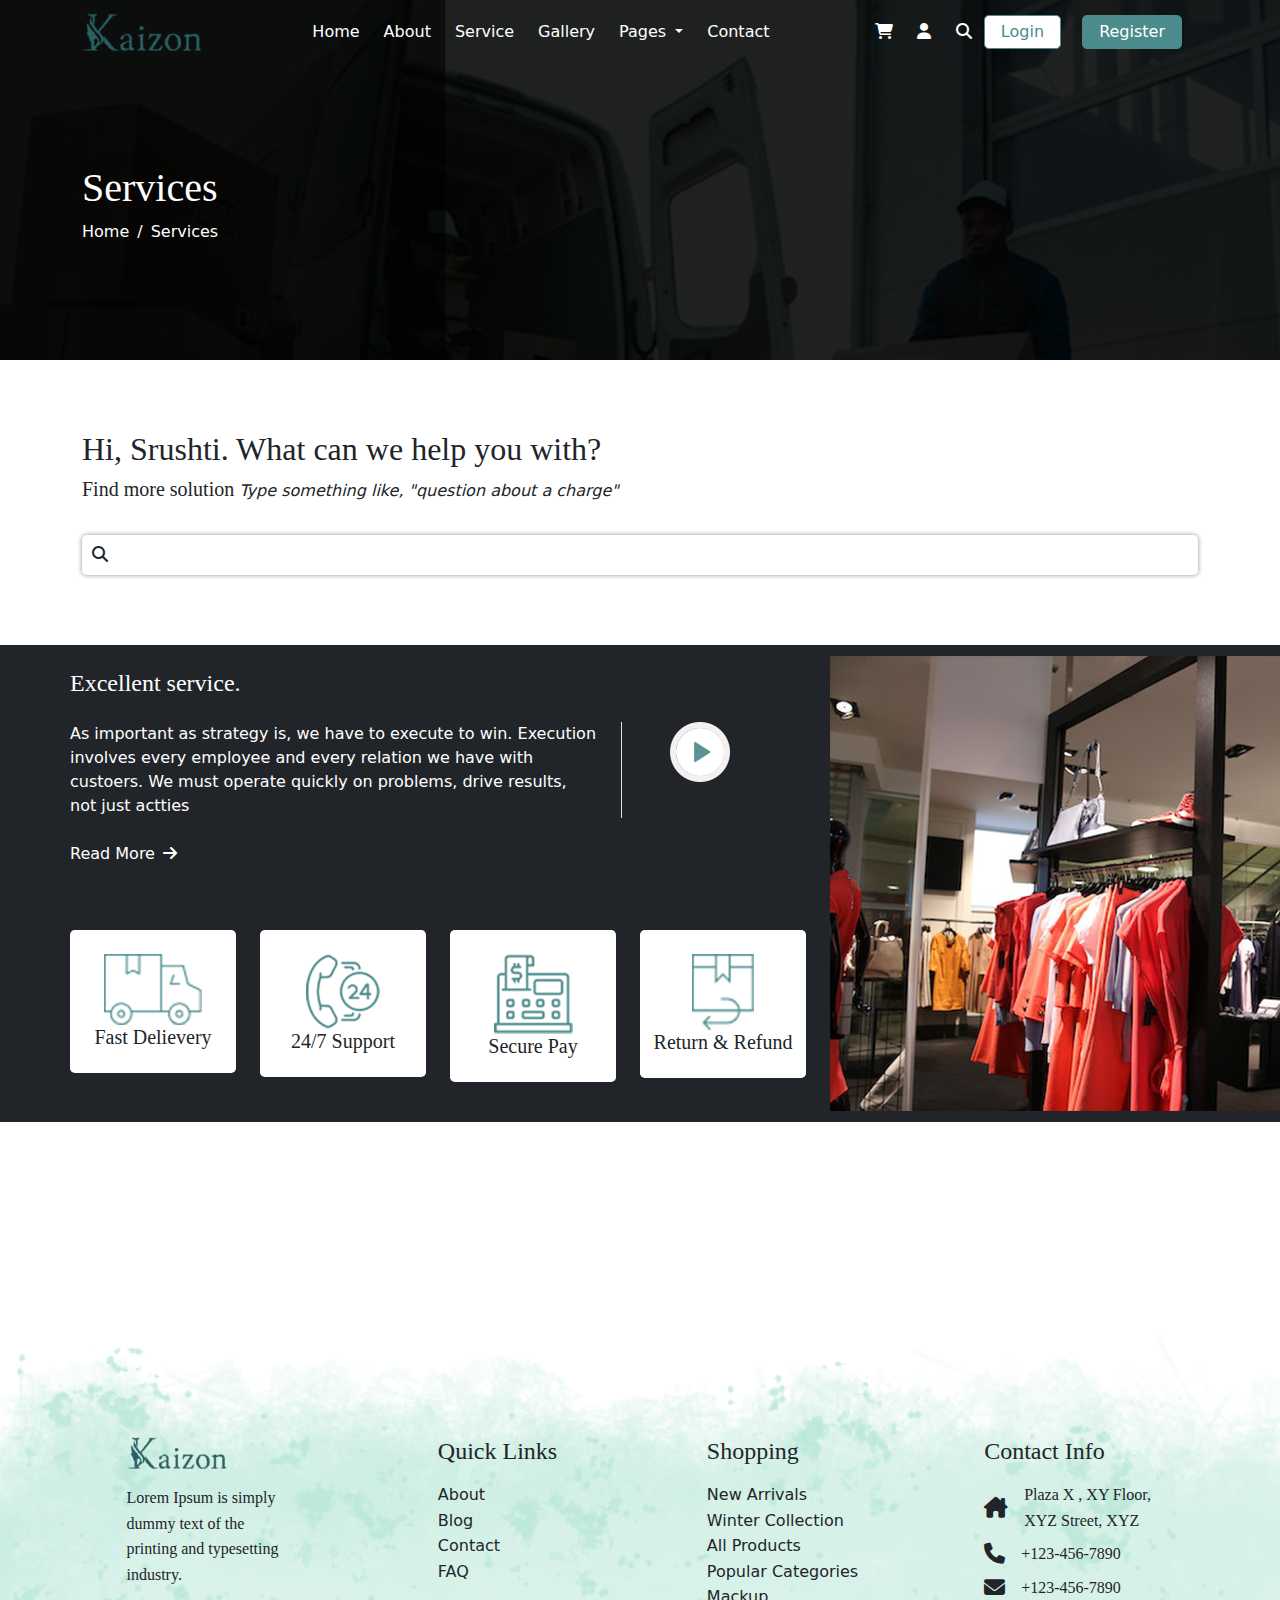
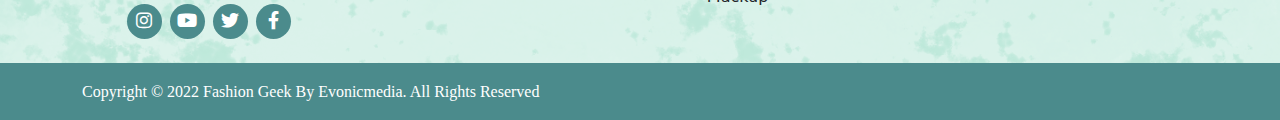
<file: services.html>
<!DOCTYPE html>
<html lang="en">

<head>
    <meta charset="UTF-8">
    <meta http-equiv="X-UA-Compatible" content="IE=edge">
    <meta name="viewport" content="width=device-width, initial-scale=1.0">
    <title>Kaizen Fashion</title>

    <!-- all css for icon -->
    <link rel="stylesheet" href="CSS/all.css">

    <!-- bootstrap css -->
    <link rel="stylesheet" href="CSS/bootstrap.css">

    <!--  owl carousel css -->
    <link rel="stylesheet" href="CSS/owl.carousel.css">

    <!-- owl theme default css -->
    <link rel="stylesheet" href="CSS/owl.theme.default.css">

    <!-- custom css -->
    <link rel="stylesheet" href="CSS/style.css">

    <!-- animate css -->
    <link rel="stylesheet" href="CSS/animate.min.css">

    <!-- media css -->
    <link rel="stylesheet" href="CSS/media.css">
</head>

<body>
    <div class="service-bg">
        <header class="navbar navbar-expand-lg navbar-light py-2 wow animate__animated animate__fadeInDown">
            <div class="container">
                <a class="navbar-brand" href="#">
                    <img src="image/logo (1).png" alt="Kaizen" width="120">
                </a>

                <button class="navbar-toggler text-white" type="button" data-bs-toggle="collapse"
                    data-bs-target="#navbarSupportedContent" aria-controls="navbarSupportedContent"
                    aria-expanded="false" aria-label="Toggle navigation">
                    <span class="navbar-toggler-icon"></span>
                </button>

                <div class="collapse navbar-collapse" id="navbarSupportedContent">
                    <ul class="navbar-nav me-auto mb-2 mb-lg-0 m-auto">
                        <li class="nav-item px-1">
                            <a class="nav-link active text-white" aria-current="page" href="index.html">Home</a>
                        </li>
                        <li class="nav-item px-1">
                            <a class="nav-link text-white" href="about.html">About</a>
                        </li>
                        <li class="nav-item px-1">
                            <a class="nav-link text-white" href="services.html">Service</a>
                        </li>
                        <li class="nav-item px-1">
                            <a class="nav-link text-white" href="gallery.html">Gallery</a>
                        </li>
                        <li class="nav-item dropdown px-1">
                            <a class="nav-link dropdown-toggle text-white" href="#" id="navbarDropdown" role="button"
                                data-bs-toggle="dropdown" aria-expanded="false">
                                Pages
                            </a>
                            <ul class="dropdown-menu" aria-labelledby="navbarDropdown">
                                <li><a class="dropdown-item" href="accessories.html">Accessories</a></li>
                                <li><a class="dropdown-item" href="event.html">Event</a></li>
                                <li><a class="dropdown-item" href="delievery.html">Delievery</a></li>
                            </ul>
                        </li>
                        <li class="nav-item px-1">
                            <a class="nav-link text-white" href="contact.html">Contact</a>
                        </li>
                    </ul>
                </div>

                <ul class="d-flex mb-0 list-unstyled icon">
                    <li><a href="cart.html"><i class="fa-solid fa-cart-shopping text-white"></i></a></li>
                    <li><a href="#"><i class="fa-solid fa-user text-white"></i></a></li>
                    <li><a href="#"><i class="fa-solid fa-magnifying-glass text-white"></i></a></li>
                </ul>

                <div>
                    <button class="btn me-3 rounded-3 px-3 py-1 bg-white" data-bs-toggle="offcanvas"
                        href="#offcanvasExample" role="button" aria-controls="offcanvasExample">Login</button>
                    <button class="btn me-3 rounded-3 px-3 py-1">Register</button>
                </div>
            </div>
        </header>

        <div class="offcanvas offcanvas-end" tabindex="-1" id="offcanvasExample"
            aria-labelledby="offcanvasExampleLabel">
            <div class="offcanvas-header">
                <h2 class="offcanvas-title" id="offcanvasExampleLabel">Login</h2>
                <button type="button" class="btn-close text-reset" data-bs-dismiss="offcanvas"
                    aria-label="Close"></button>
            </div>
            <div class="offcanvas-body pb-1">
                <div class="col-lg-12">
                    <div class="w-100">
                        <div class="login-form p-3 pt-4">
                            <form>
                                <div class="form-head text-center pb-4">
                                    <p>Don't have an account yet?
                                        <a>Sign up for free</a>
                                    </p>
                                </div>
                                <p>
                                    <label class="d-block mb-2">Email</label>
                                    <input type="email" placeholder="Email" class="border-0 py-2 px-3 w-100 rounded-3">
                                </p>
                                <p>
                                    <label class="d-block mb-2">Password</label>
                                    <input type="password" placeholder="Password"
                                        class="border-0 py-2 px-3 w-100 rounded-3">
                                </p>
                                <div class="check-box">
                                    <p class="text-end">Forget password?</p>
                                </div>
                                <button type="submit" class="darkblue-bg w-100 text-white rounded-3 border-0 py-2 mb-3">
                                    Login
                                    <i class="fas fa-arrow-right"></i>
                                </button>
                                <span class="justify-content-center d-flex"> ........ or Login with ........ </span>
                                <ul class="row p-0 list-unstyled mt-3 justify-content-center">
                                    <li class="rounded-circle text-center">
                                        <a href="#">
                                            <i class="fab fa-facebook-f text-white"></i>
                                        </a>
                                    </li>
                                    <li class="rounded-circle text-center">
                                        <a href="#">
                                            <i class="fab fa-twitter"></i>
                                        </a>
                                    </li>
                                </ul>
                            </form>
                        </div>
                    </div>
                </div>
            </div>
        </div>

        <section class="padding100 overflow-hidden">
            <div class="container wow animate__animated animate__fadeInUp">
                <h1 class="text-white">Services</h1>
                <ul class="list-unstyled d-flex text-white">
                    <li class="pe-2">
                        <a href="index.html" class="text-white">Home</a>
                    </li>
                    <li>/</li>
                    <li class="ps-2">
                        <a href="#" class="text-white">Services</a>
                    </li>
                    </a>
                </ul>
            </div>
        </section>
    </div>

    <section class="padding70 overflow-hidden">
        <div class="container">
            <div class="heading">
                <div class="col-lg-7 col-12 align-items-center d-flex">
                    <div class="w-100 pb-3 text-md-start text-center">
                        <h2 class="wow animate__animated animate__fadeInLeft">Hi, Srushti. What can we help you with?
                        </h2>
                        <p class="mb-0 wow animate__animated animate__fadeInRight">
                        <h5 class="d-inline text-dark">Find more solution</h5>
                        <em> Type something like, "question about a charge"</em>
                        </p>
                    </div>
                </div>
            </div>
            <div class="position-relative service-search wow animate__animated animate__fadeInRight">
                <input type="search" class="w-100 rounded-3 border-0 py-2" />
                <i class="fa-solid fa-magnifying-glass position-absolute"></i>
            </div>
        </div>
    </section>

    <section class="bg-dark marginbottom overflow-hidden">
        <div class="container">
            <div class="row">
                <div class="col-lg-8 text-white p-4 ps-0 align-self-center wow animate__animated animate__fadeInUp">
                    <div>
                        <h4 class="mb-4">Excellent service.</h4>
                        <ul class="mb-4 list-unstyled d-flex">
                            <li class="w-75 border-end pe-4">
                                As important as strategy is, we have to execute to win. Execution involves every
                                employee
                                and every relation we have with custoers. We must operate quickly on problems, drive
                                results, not just actties
                            </li>
                            <li class="ms-5">
                                <img src="image/play-button.png" alt="">
                            </li>
                        </ul>

                        <a href="#" class="text-white">Read More<i class="fa-solid fa-arrow-right ms-2"></i> </a>

                        <div class="row mt-5">
                            <div class="col-lg-3 col-sm-6 col-12 my-3">
                                <div class="w-100 text-center bg-white p-2 py-4 rounded-3">
                                    <img src="image/delievery.png" alt="">
                                    <h5 class="mb-0 text-dark">Fast Delievery</h5>
                                </div>
                            </div>
                            <div class="col-lg-3 col-sm-6 col-12 my-3">
                                <div class="w-100 text-center bg-white p-2 py-4 rounded-3">
                                    <img src="image/support.png" alt="">
                                    <h5 class="mb-0 text-dark">24/7 Support</h5>
                                </div>
                            </div>
                            <div class="col-lg-3 col-sm-6 col-12 my-3">
                                <div class="w-100 text-center bg-white p-2 py-4 rounded-3">
                                    <img src="image/pay.png" alt="">
                                    <h5 class="mb-0 text-dark">Secure Pay</h5>
                                </div>
                            </div>
                            <div class="col-lg-3 col-sm-6 col-12 my-3">
                                <div class="w-100 text-center bg-white p-2 py-4 rounded-3">
                                    <img src="image/return.png" alt="">
                                    <h5 class="mb-0 text-dark">Return & Refund</h5>
                                </div>
                            </div>
                        </div>
                    </div>
                </div>
                <div class="col-lg-4 p-0 align-self-center wow animate__animated animate__fadeInUp">
                    <div class="w-100">
                        <img src="image/service.png" alt="">
                    </div>
                </div>
            </div>
        </div>
    </section>

    <section class="paddingtop70">
        <div class="container">
            <div class="mb-4">
                <h3 class="service-line story position-relative  wow animate__animated animate__fadeInLeft">Interested
                    in our services</h3>
                <p class="wow animate__animated animate__fadeInRight">
                    We want to know your needs exactly so that we can provide the perfect service. We will do our best
                    to fulfil your order requirements.This service provides clients on how best they can move forward
                    with their project.Costing and pre-production service advice and continous support through sampling
                    and production.
                    Costing and pre-production service advice and continous support through sampling and production.
                </p>
            </div>
        </div>
    </section>

    <footer class="overflow-hidden">
        <div class="footer-bg paddingtop pb-3">
            <div class="container footer">
                <div class="row">
                    <div class="col-lg-3 col-sm-6 col-12 my-2">
                        <div class="w-100 justify-content-ms-start justify-content-center d-flex">
                            <div>
                                <a href="#"><img src="image/logo (1).png" alt="" width="100" class="mb-3"></a>
                                <p>
                                    Lorem Ipsum is simply <br />
                                    dummy text of the <br />
                                    printing and typesetting <br />
                                    industry.
                                </p>
                                <ul class="list-unstyled mb-0 d-flex">
                                    <li class="footer-icon text-center me-2">
                                        <i class="fa-brands fa-instagram text-white"></i>
                                    </li>
                                    <li class="footer-icon text-center me-2">
                                        <i class="fa-brands fa-youtube text-white"></i>
                                    </li>
                                    <li class="footer-icon text-center me-2">
                                        <i class="fa-brands fa-twitter text-white"></i>
                                    </li>
                                    <li class="footer-icon text-center me-2">
                                        <i class="fa-brands fa-facebook-f text-white"></i>
                                    </li>
                                </ul>
                            </div>
                        </div>
                    </div>
                    <div class="col-lg-3 col-sm-6 col-12 my-2">
                        <div class="w-100 justify-content-ms-start justify-content-center d-flex">
                            <div>
                                <h4 class="mb-3">
                                    Quick Links
                                </h4>
                                <ul class="list-unstyled mb-0">
                                    <li>About</li>
                                    <li>Blog</li>
                                    <li>Contact</li>
                                    <li>FAQ</li>
                                </ul>
                            </div>
                        </div>
                    </div>
                    <div class="col-lg-3 col-sm-6 col-12 my-2">
                        <div class="w-100 justify-content-ms-start justify-content-center d-flex">
                            <div>
                                <h4 class="mb-3">
                                    Shopping
                                </h4>
                                <ul class="list-unstyled mb-0">
                                    <li>New Arrivals</li>
                                    <li>Winter Collection</li>
                                    <li>All Products</li>
                                    <li>Popular Categories</li>
                                    <li>Mackup</li>
                                </ul>
                            </div>
                        </div>
                    </div>
                    <div class="col-lg-3 col-sm-6 col-12 my-2">
                        <div class="w-100 justify-content-ms-start justify-content-center d-flex">
                            <div>
                                <h4 class="mb-3">
                                    Contact Info
                                </h4>
                                <ul class="list-unstyled mb-0">
                                    <li class="d-flex pb-2">
                                        <i class="fa-solid fa-house-chimney pe-3 align-self-center"></i>
                                        <p class="align-self-center mb-0">
                                            Plaza X , XY Floor, <br />
                                            XYZ Street, XYZ
                                        </p>
                                    </li>
                                    <li class="d-flex pb-2">
                                        <i class="fa-solid fa-phone pe-3 align-self-center"></i>
                                        <p class="align-self-center mb-0">
                                            +123-456-7890
                                        </p>
                                    </li>
                                    <li class="d-flex pb-2">
                                        <i class="fa-solid fa-envelope pe-3 align-self-center"></i>
                                        <p class="align-self-center mb-0">
                                            +123-456-7890
                                        </p>
                                    </li>
                                </ul>
                            </div>
                        </div>
                    </div>
                </div>
            </div>
        </div>
        <div class="copyright text-white">
            <div class="container">
                <p class="mb-0 py-3">Copyright © 2022 Fashion Geek By Evonicmedia. All Rights Reserved</p>
            </div>
        </div>
    </footer>

    <script src="JS/popper.js"></script>
    <script src="JS/bootstrap.min.js"></script>
    <script src="JS/jquery.min.js"></script>
    <script src="JS/owl.carousel.js"></script>
    <script src="JS/wow.js"></script>

    <script>
        new WOW().init();
    </script>

    <script>
        $(window).scroll(function () {
            if ($(window).scrollTop() >= 400) {
                $("header").addClass("sticky-header");
            };
            if ($(window).scrollTop() >= 80) {
                $(".back").fadeIn();
            }
            else {
                $(".back").fadeOut();
            }
            $(".back").click(function () {
                $("html,body").animate({ scrollTop: 0 }, 2000);
            });
        });
    </script>
</body>

</html>
</file>
<file: CSS/style.css>
* {
    outline: none;
}

:root {
    --darkblue: rgb(75, 139, 140);
    --lightblue: #bae7d8;
    --textcolor: rgb(255, 227, 255);
    --white: #fff;
}

h1,h2,h3 {
    font-family: 'Ivy Mode';
}

h4,h5,h6,p {
    font-family: 'Futura Std';
}


body {
    margin: 0;
    padding: 0;
}
.spinner{
	width: 100px !important;
	height: 100px !important;
	border-top: 5px solid var(--darkblue) !important;
	border-bottom: 5px solid var(--darkblue) !important;
	border-radius: 50%;
	animation: spinner 1.5s infinite linear;
	position: absolute;
	left: 0;
	right: 0;
	top: 0;
	bottom: 0;
	margin: auto;
}

@keyframes spinner{
	100%{
		transform: rotate(360deg);
	}
} 

.main-class {
    display: none;
}

.back {
    display: none;
}

.back i {
    width: 36px;
    height: 36px;
    bottom: 8px;
    right: 10px;
    background-color: rgba(0, 0, 0, 0.2);
    font-size: 20px;
    line-height: 36px;
    box-shadow: 0px 5px 15px rgba(0, 0, 0, 0.15);
}

.lightblue-bg{
    background-color: var(--lightblue);
}

.sticky-header {
	position: fixed;
	width: 100%;
	top: 0;
	left: 0;
    z-index: 9999;
    background-color: var(--lightblue);
    backdrop-filter: blur(5px);
    transition: all 0.10s;
}

.dropdown-menu[data-bs-popper]{
    top: 100%;
    left: 0;
    margin-top: 0.80rem;
    border-radius: 0;
}

.owl-nav{
    display: none;
}
.owl-dots {
    margin-top: 38px;
}
.outwear .owl-dots{
    margin-bottom: 0;
}

.owl-dots .owl-dot.active span, .owl-theme .owl-dots .owl-dot span {
    background: var(--darkblue);
}

header .icon li {
    width: 40px;
    height: 40px;
    line-height: 40px;
    text-align: center;
}

header button:first-child{
    color: var(--darkblue);
}

a {
    text-decoration: none;
    margin: 0;
    padding: 0;
}

.padding70 {
    padding: 70px 0;
}

.paddingbottom {
    padding-bottom: 50px;
}

.padding100 {
    padding: 100px 0;
}

.paddingtop70 {
    padding-top: 70px;
}

.paddingtop {
    padding-top: 100px;
}

.banner-background {
    background-color: var(--lightblue);
}

.banner-background h3 {
    font-family: Whisper;
    font-size: 46px;
    color: var(--darkblue);
}

.label {
    width: 34px;
    height: 34px;
    border-radius: 100%;
    background-color: var(--darkblue);
    font-size: 12px;
    line-height: 34px;
    top: 10px;
    left: 10px;
}

.cart {
    position: absolute;
    z-index: 5;
    top: 10px;
    right: 10px;
    opacity: 0;
    transition: all 0.5s;
}

.cart a {
    width: 35px;
    height: 35px;
    border-radius: 100%;
    background-color: var(--darkblue);
    line-height: 35px;
    text-align: center;
}

.outwear:hover .cart {
    opacity: 1;
}

.outwear img{
    border-radius: 10px;
}

.heading p {
    font-size: 18px;
}

.heading h6,
label {
    color: var(--darkblue);
    font-weight: 500;
}

.winter-bg {
    background: url(../image/winter-sale.png);
    background-position: right;
    background-repeat: no-repeat;
    background-color: #508070;
}

.winter .heading {
    color: var(--lightblue);
}

.winter p,
.winter h4 {
    color: var(--lightblue);
}

.about h5 {
    color: var(--darkblue);
    font-weight: 600;
}

.about-bg{
    background: url(../image/about_bg.jpg) !important;
    background-repeat: no-repeat;
    background-size: cover;
}

.heading-bg {
    background: url(../image/OUR-PARTNERs.png);
    background-repeat: no-repeat;
}

.video-bg {
    background: url(../image/videobg.png);
    background-attachment: fixed;
    background-position: top;
    background-repeat: no-repeat;
    background-color: #508070;
    background-size: cover;
}

.navbar-toggler-icon {
    color: white;
}

.bg-color {
    background-color: rgb(0, 0, 0, 0.7);
}

/* max-width */
.max-w-800px {
    max-width: 800px;
}

.max-w-400px {
    max-width: 400px;
}

.btn {
    background-color: var(--darkblue);
    color: var(--white);
    border: 1px solid var(--darkblue);
    transition: all 0.5s;
}

.btn:hover{
    background-color: white;
    color: var(--darkblue);
}

.about-bg-img {
    background-repeat: no-repeat;
    background-size: cover;
    background-image: url("../image/s.png");
}

.about-bg-img h3 {
    color: var(--darkblue);
}

.subscribe {
    background-repeat: no-repeat;
    background-size: cover;
    background-attachment: fixed;
    background-image: url("../image/img.png");
}

.footer-bg {
    background: url(../image/footer-bg.png);
    background-repeat: no-repeat;
    background-size: cover;
}

.footer-icon{
    width: 35px;
    height: 35px;
    border-radius: 100%;
    background-color: var(--darkblue);
    line-height: 35px;
    transition: all 0.7s;
}

.shoes5{
    border-radius: 20px;
}

.footer-icon:hover{
    background-color: white;
}

.footer-icon:hover i{
    color: var(--darkblue) !important;
}

.footer-icon  i{
    font-size: 18px;
}

footer p,
footer ul li {
    line-height: 1.6;
}

footer i {
    font-size: 21px;
}

.copyright {
    background-color: var(--darkblue);
}

.contact-bg {
    background: url(../image/contact-bg.png);
    background-repeat: no-repeat;
    background-size: cover;
    background-position: center;
}

.author{
    background-color: #dbe8e8;
}

.author p:first-child{
    color: var(--darkblue);
}
.address li {
    padding-bottom: 25px;
}

.text h4 {
    color: var(--darkblue);
    font-weight: 600;
}

.card a{
    color: var(--darkblue);
    font-weight: 600;
    font-size: 18px;
}

.text p {
    line-height: 24px;
    color: #4D5765;
}

.brand{
    box-shadow: 0 0 5px #929090;
    border-radius: 10px;
}

.contact-form h2 {
    font-weight: 700;
    line-height: 42px;
}

.contact-form input,
.contact-form textarea {
    background-color: rgba(75, 139, 140, 0.20);
}

.about-bg-2 {
    background: url(../image/about-bg-2.png);
    background-repeat: no-repeat;
    background-size: cover;
    background-attachment: fixed;
}

.gallery-bg {
    background: url(../image/gellery-bg.png);
    background-position: center;
    background-repeat: no-repeat;
    background-size: cover;
}

.about-bg2{
    background: url(../image/about-bg2.png);
    background-repeat: no-repeat;
    background-size: cover;
}

.story{
    color: var(--darkblue);
}

.story::before {
    position: absolute;
    content: "";
    right: 0;
    top: 15px;
    height: 2px;
    width: 80%;
    background-color: var(--darkblue);
}

.add::before {
    position: absolute;
    content: "";
    right: 0;
    top: 15px;
    height: 2px;
    width: 40%;
    background-color: var(--darkblue);
}

.add::after {
    position: absolute;
    content: "";
    left: 0;
    top: 15px;
    height: 2px;
    width: 40%;
    background-color: var(--darkblue);
}

.shipping::before{
    width: 75%;
}

.service-line::before {
    width: 70%;
}


.login-bg{
    background-image: url(../image/login-bg.jpg);
    background-position: center;
    background-repeat: no-repeat;
    background-size: cover;
}

.form-head p{
    color: #4D5765;
}

.form-head a{
    color: var(--darkblue) !important;
}

.login-form label{
    font-size: 14px;
    font-weight: 600;
    color: #0F1216;
}

.login-form p input{
    background-color: #F2F4F9;
}

.check-box{
    font-size: 14px;
}

.login-form button{
    font-weight: 600;
}

.login-form span{
    font-size: 14px;
    color: #7a797f;
    font-weight: 500;
}

.login-form ul li{
    width: 44px;
    height: 44px;
    background-color: var(--darkblue);
    line-height: 44px;
}

.login-form ul li:last-child{
    border: 2px solid #E8ECF0;
    font-size: 16px;
    background-color: transparent;
    transition: all 0.5s;
}

.login-form ul li:last-child a{
    color: #9EA9B6;
}

.login-form ul li:last-child:hover{
    background-color: var(--darkblue);
    border: none;
}

.login-form ul li:last-child:hover i{
    color: white;
}

.about-bg {
    background: url(../image/about-bg.png);
    background-position: center;
    background-repeat: no-repeat;
    background-size: cover;
}

.history h5 {
    font-size: 18px;
}

.history label {
    font-size: 14px;
}

.history ul {
    border-bottom: 2px solid var(--darkblue);
}

.team-bg {
    background: url(../image/story-bg1.png);
    background-repeat: no-repeat;
    background-position: top left;
}

.categories-bg {
    background: url(../image/categories-bg.png);
    background-repeat: no-repeat;
    background-size: cover;
}

.filter {
    box-shadow: 2px 2px 3px 3px #d2cece;
}

.filter h4 {
    border-bottom: 1px solid;
    color: var(--darkblue);
}

.filtering label {
    color: var(--darkblue);
    font-weight: 500;
}

.filtering h6{
    padding-top: 10px;
}

.new {
    top: 20px;
    transform: rotate(-90deg) translateX(-100%);
    transform-origin: top left;
}

.team-bg-1 {
    background: url(../image/team-bg1.png);
    background-position: center left;
    background-repeat: no-repeat;
}

.team-bg-2 {
    background: url(../image/team-bg2.png);
    background-position: center right;
    background-repeat: no-repeat;
}

.other-branch h2 {
    color: var(--darkblue);
}

.darkblue-bg {
    background-color: var(--darkblue);
}

.darkblue-bg button {
    color: var(--darkblue);
}

fieldset legend {
    color: var(--darkblue);
    font-weight: 500;
}

.event-bg {
    background: url(../image/event-bg.png);
    background-repeat: no-repeat;
}

.delievery-bg {
    background: url(../image/delievery-bg.png);
    background-repeat: no-repeat;
}

.payment {
    box-shadow: 0px 0px 3px 0px #888888;
    border-radius: 7px;
}

.payment h5 {
    font-weight: 600;
}

.payment label {
    color: rgb(94, 91, 91);
    font-weight: 400;
    font-size: 14px;
}

.bg-yellow {
    background-color: #fce5cd;
    border-color: #f9ad81;
}

td {
    vertical-align: middle;
}

.service-bg {
    background: url(../image/service-bg.png);
    background-repeat: no-repeat;
    background-size: cover;
}

.service-search input {
    box-shadow: 0 0 5px #929090;
}

.service-search i {
    left: 10px;
    top: 28%;
}
.delete{
    box-shadow: 0 0 5px #929090;
}

.delete a{
    width: 35px;
    height: 35px;
    border-radius: 100%;
    box-shadow: 0 0 5px #929090;
    line-height: 35px;
}
</file>
<file: CSS/media.css>
@media(max-width:576px) {
   .heading h2 {
      font-size: 24px !important;
   }

   .heading p {
      font-size: 15px;
   }

   h1 {
      font-size: 28px;
   }
}

@media(max-width:991px) {
   .add::after {
      width: 30%;
   }

   .add::before {
      width: 30%;
   }

   .story::before {
      width: 60%;
   }

   .story::after {
      width: 60%;
   }

   
   .order1{
      order: 2;
   }
   .order2{
      order: 1;
   }

   .story::before {
      width: 30%;
  }
}

@media (max-width:1000px) {
   .overflow {
      display: block;
      overflow-x: auto;
      white-space: nowrap;
   }
}
</file>
